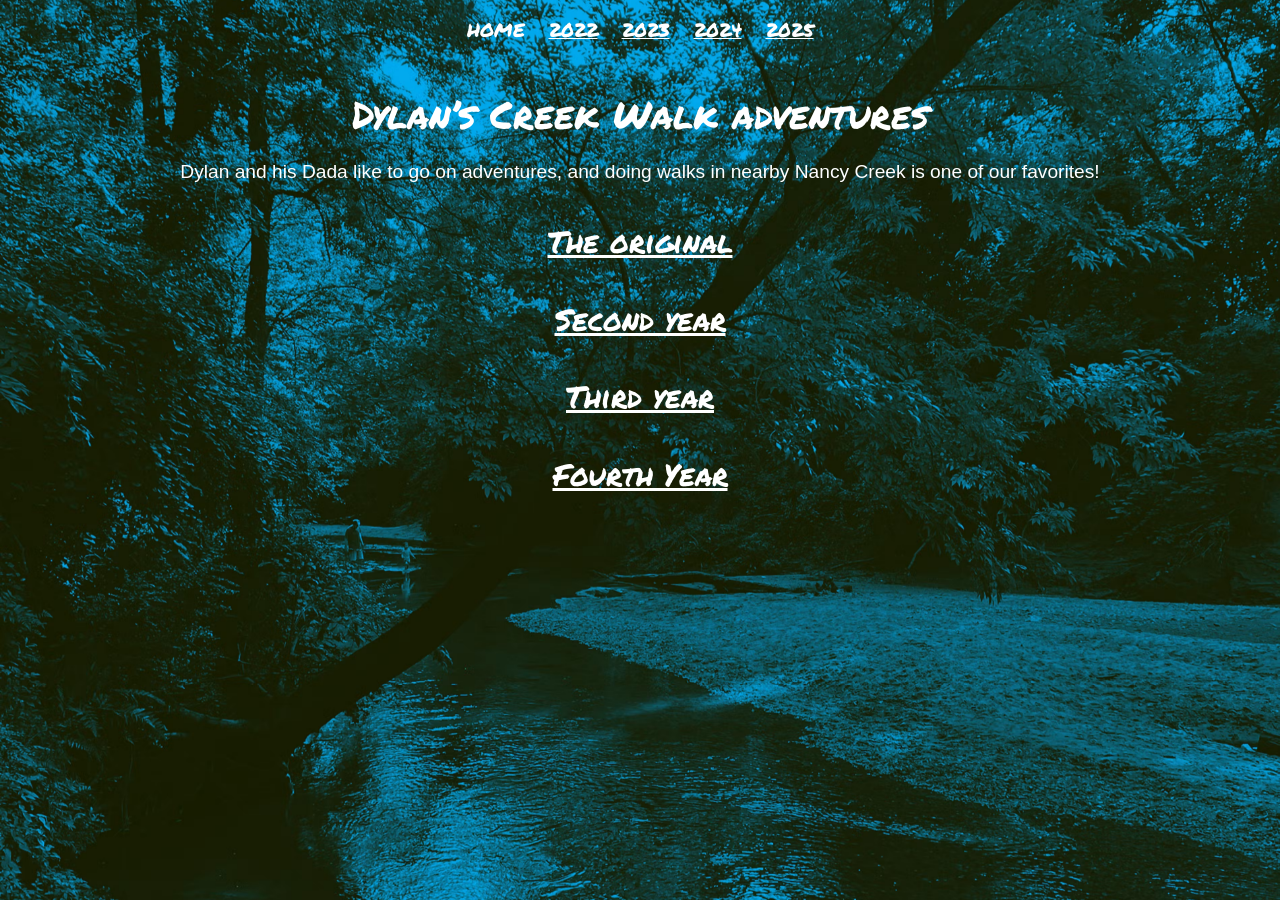
<file: index.html>
<!DOCTYPE html>
<html lang="en">
<head>
  <meta charset="utf-8">
  <meta name="viewport" content="width=device-width, initial-scale=1">
  <title>Dylan's Creek Walk adventures</title>
  <link rel="icon" href="data:image/svg+xml,<svg xmlns=%22http://www.w3.org/2000/svg%22 viewBox=%220 0 100 100%22><text y=%22.9em%22 font-size=%2290%22>&#127754;</text></svg>">
  <link rel="stylesheet" href="style.css">
</head>
<body>
  <nav>
    <a href="index.html" aria-current="page">HOME</a>
    <a href="2022.html">2022</a>
    <a href="2023.html">2023</a>
    <a href="2024.html">2024</a>
    <a href="2025.html">2025</a>
  </nav>
  <main class="home">

    <h1>Dylan’s Creek Walk adventures</h1>
    <p>Dylan and his Dada like to go on adventures, and doing walks in nearby Nancy Creek is one of our favorites!</p>
    <a class="year-link" href="2022.html">The original</a>
    <a class="year-link" href="2023.html">Second year</a>
    <a class="year-link" href="2024.html">Third year</a>
    <a class="year-link" href="2025.html">Fourth Year</a>
  </main>
</body>
</html>
</file>
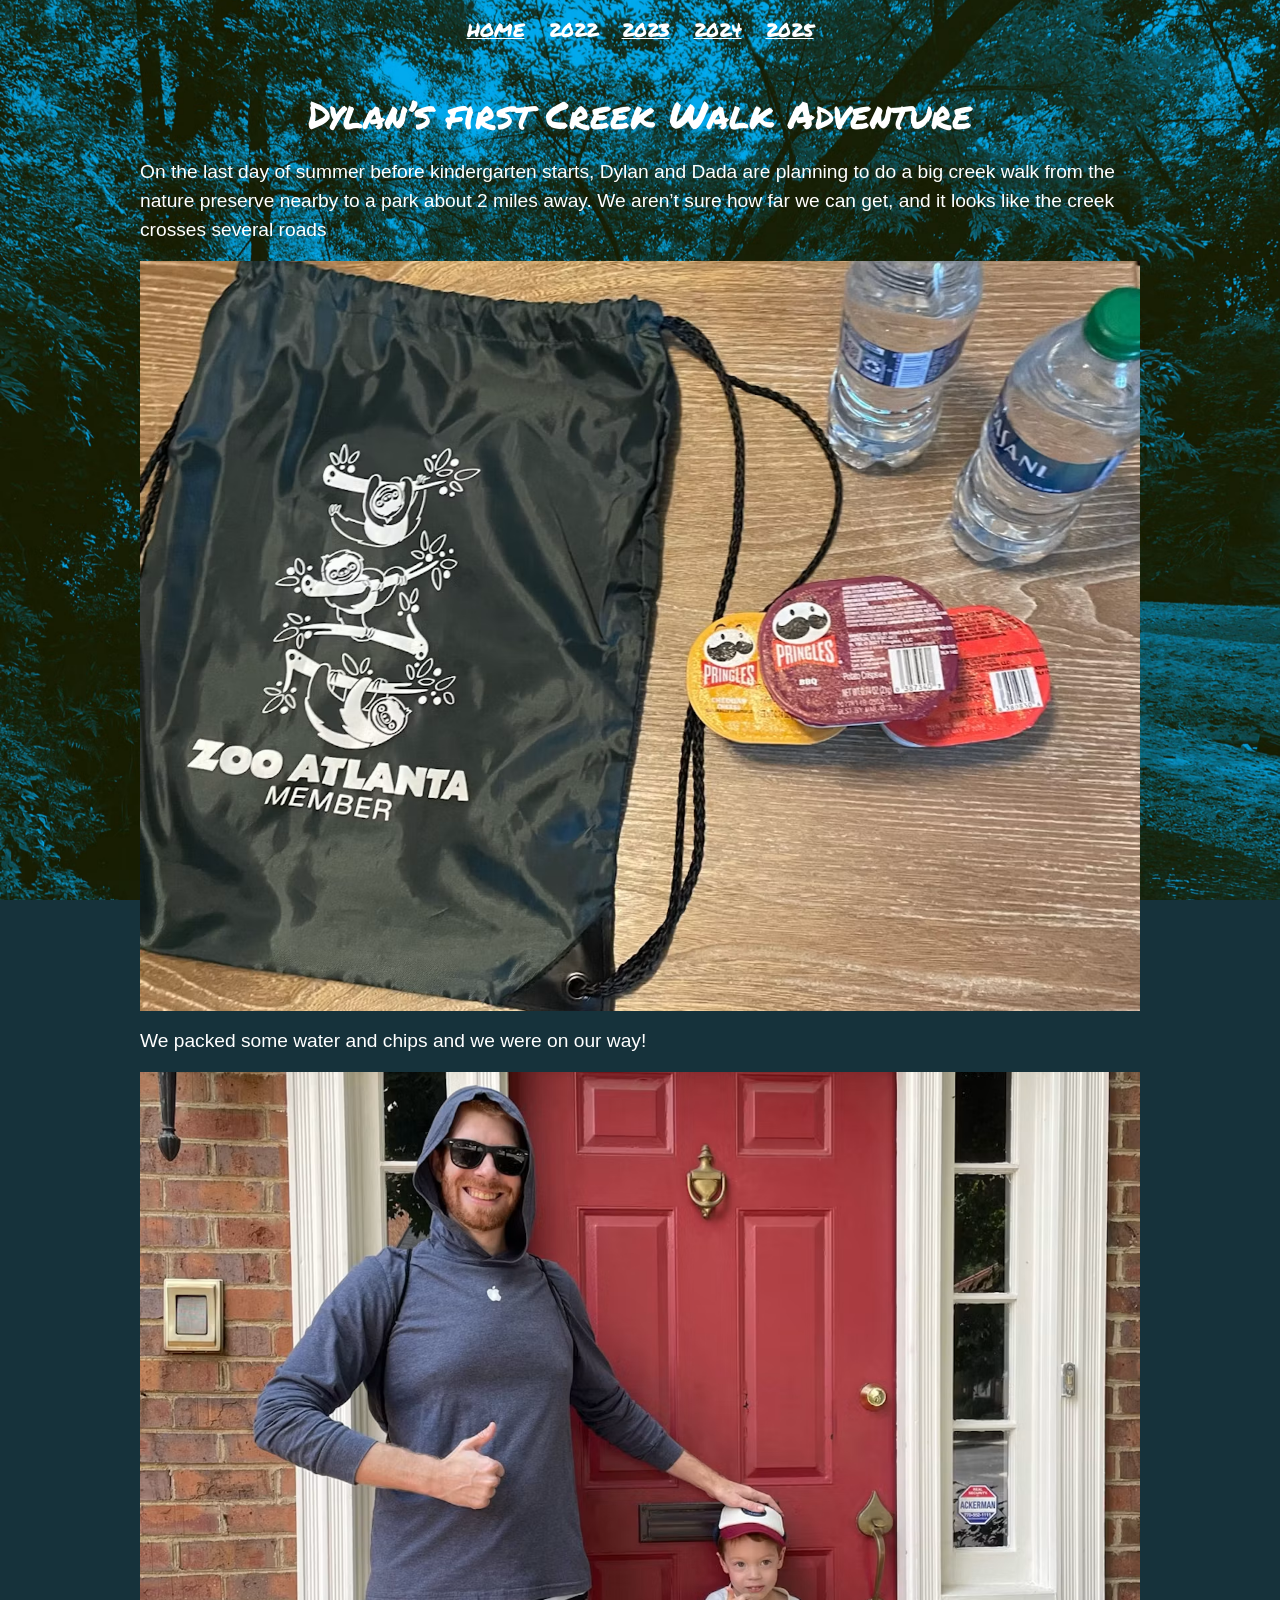
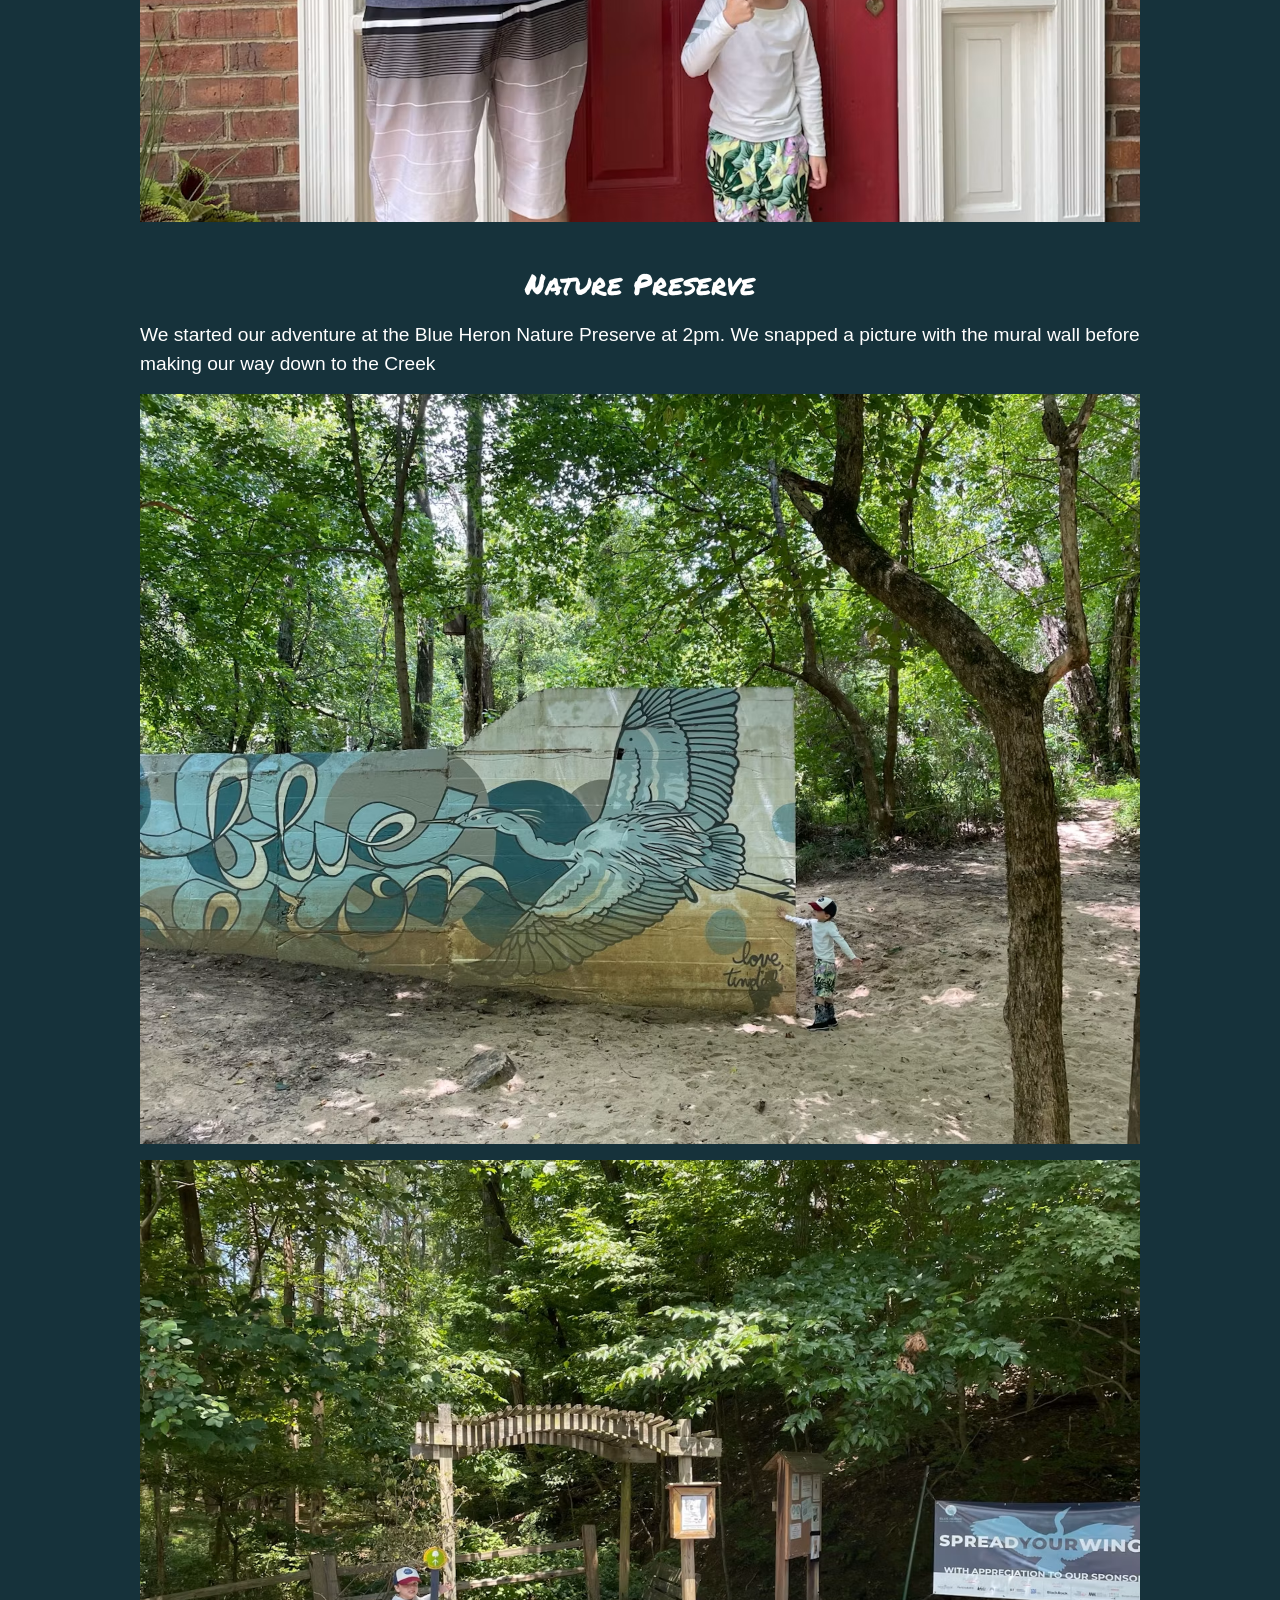
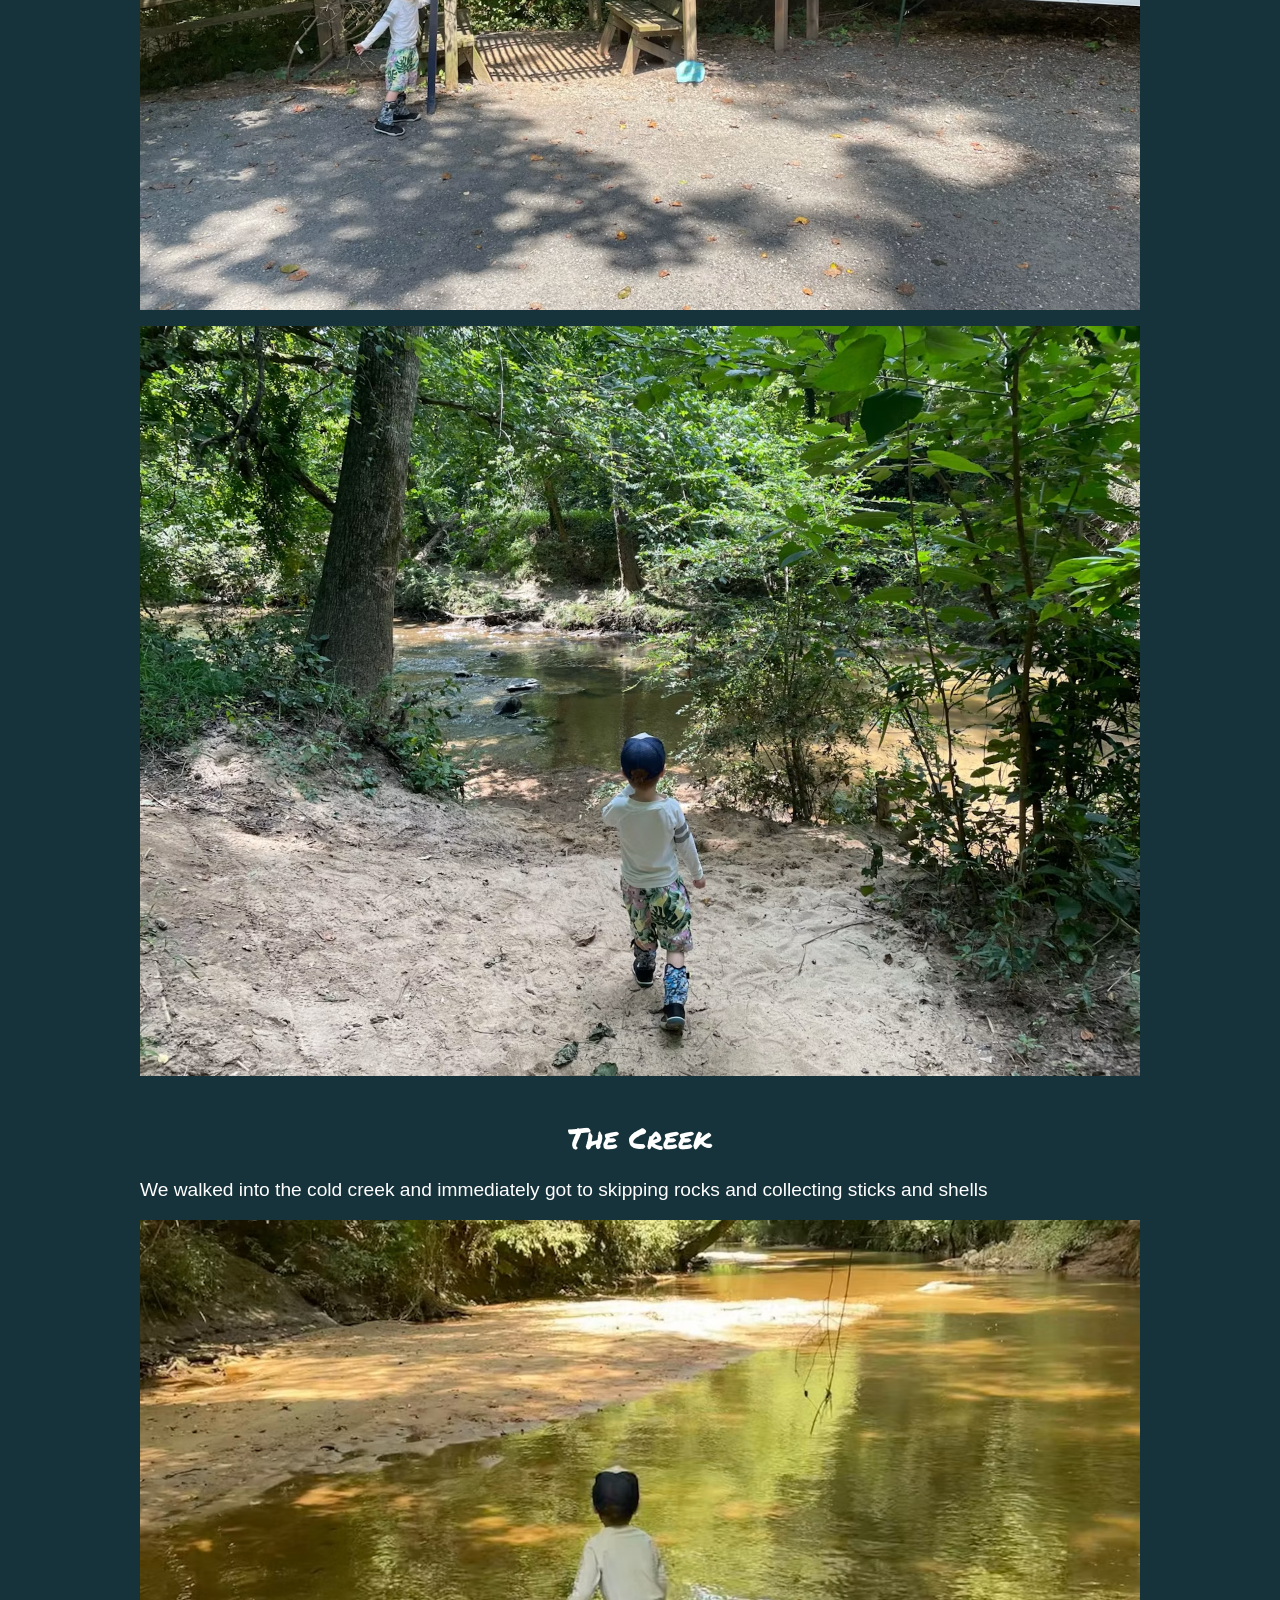
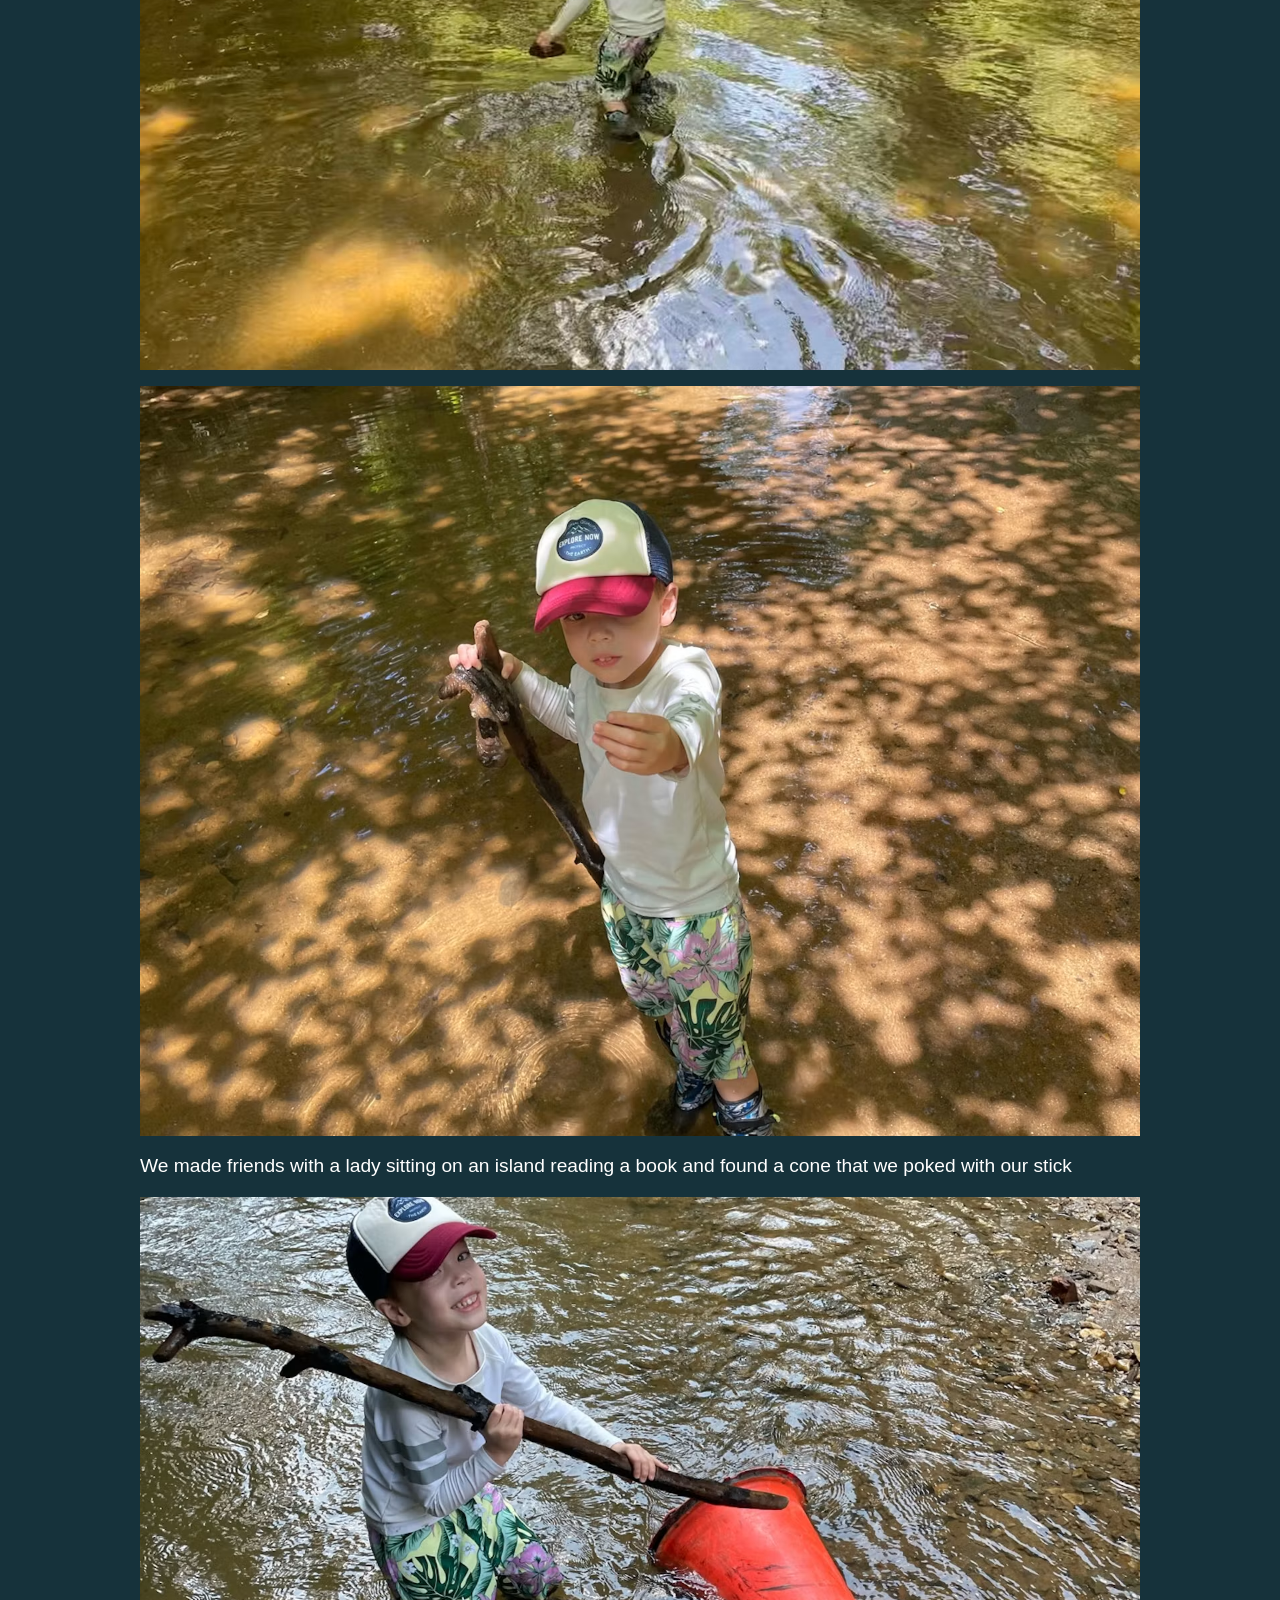
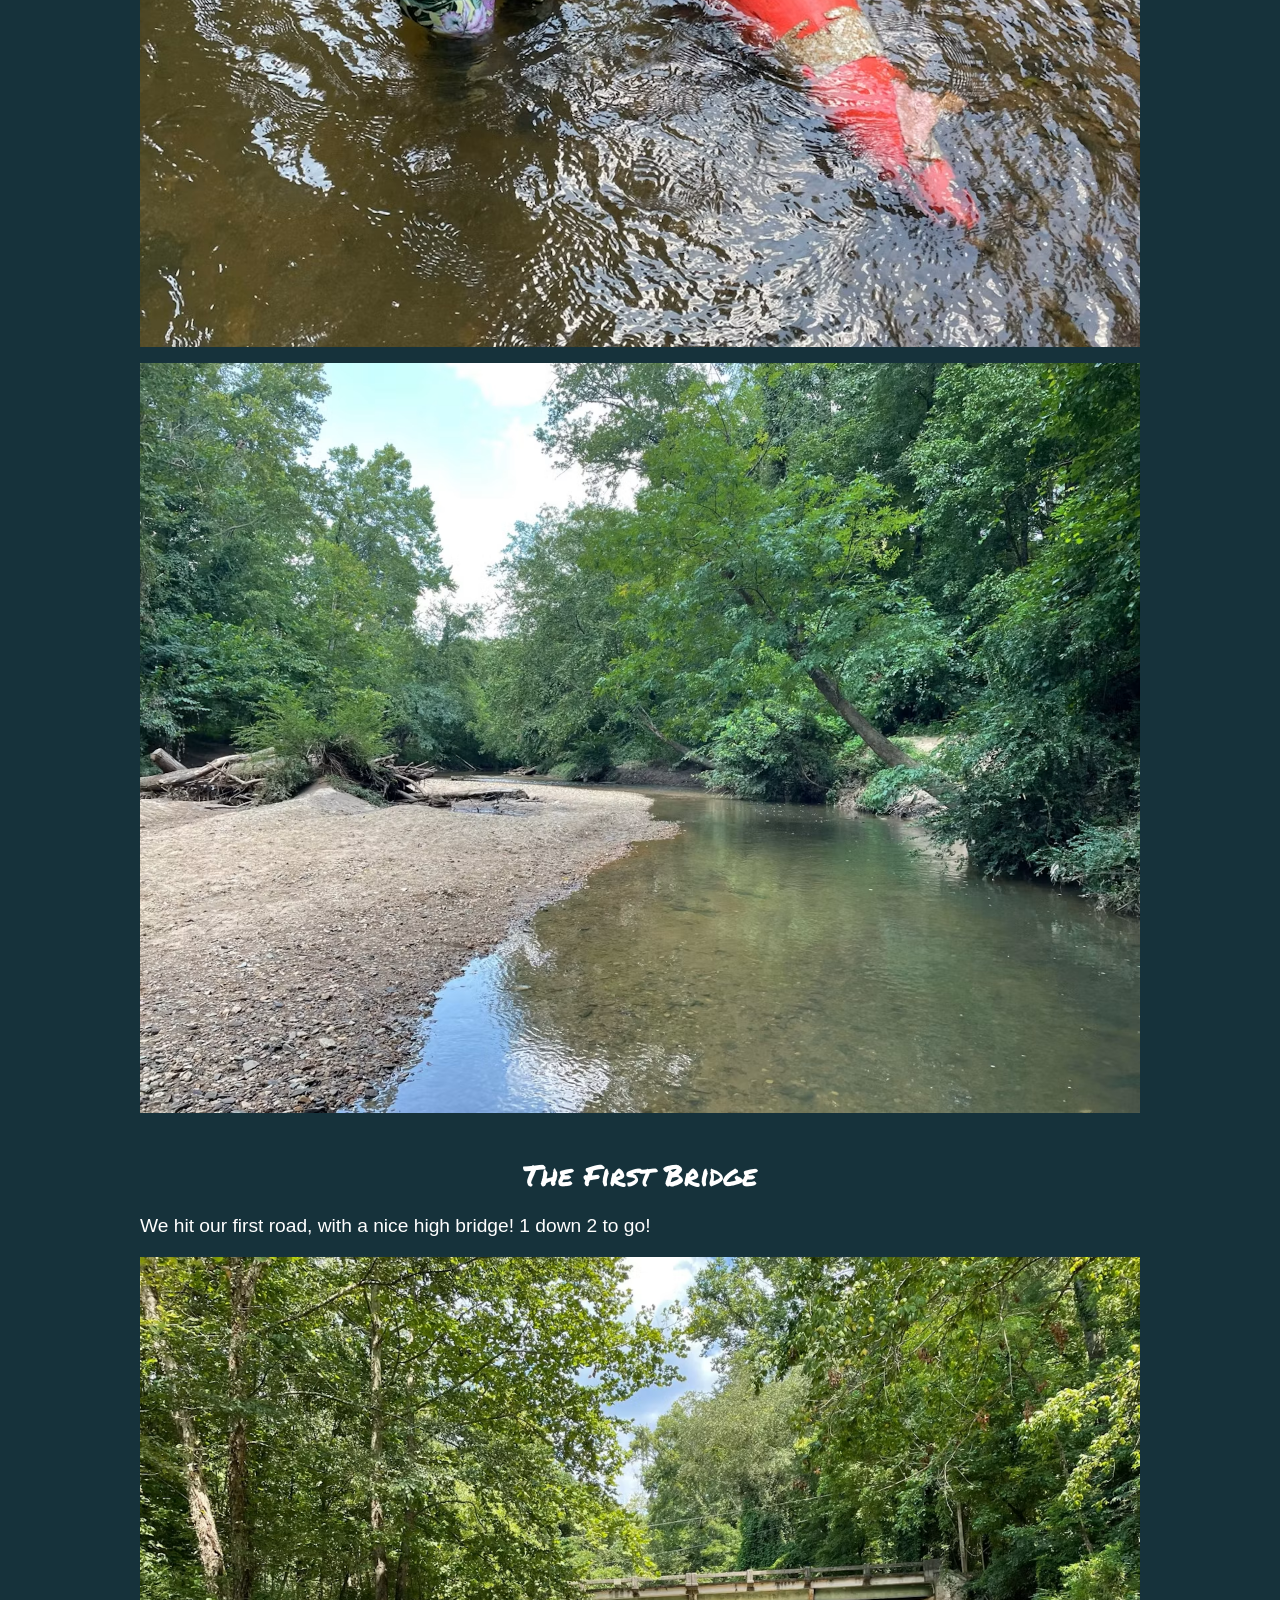
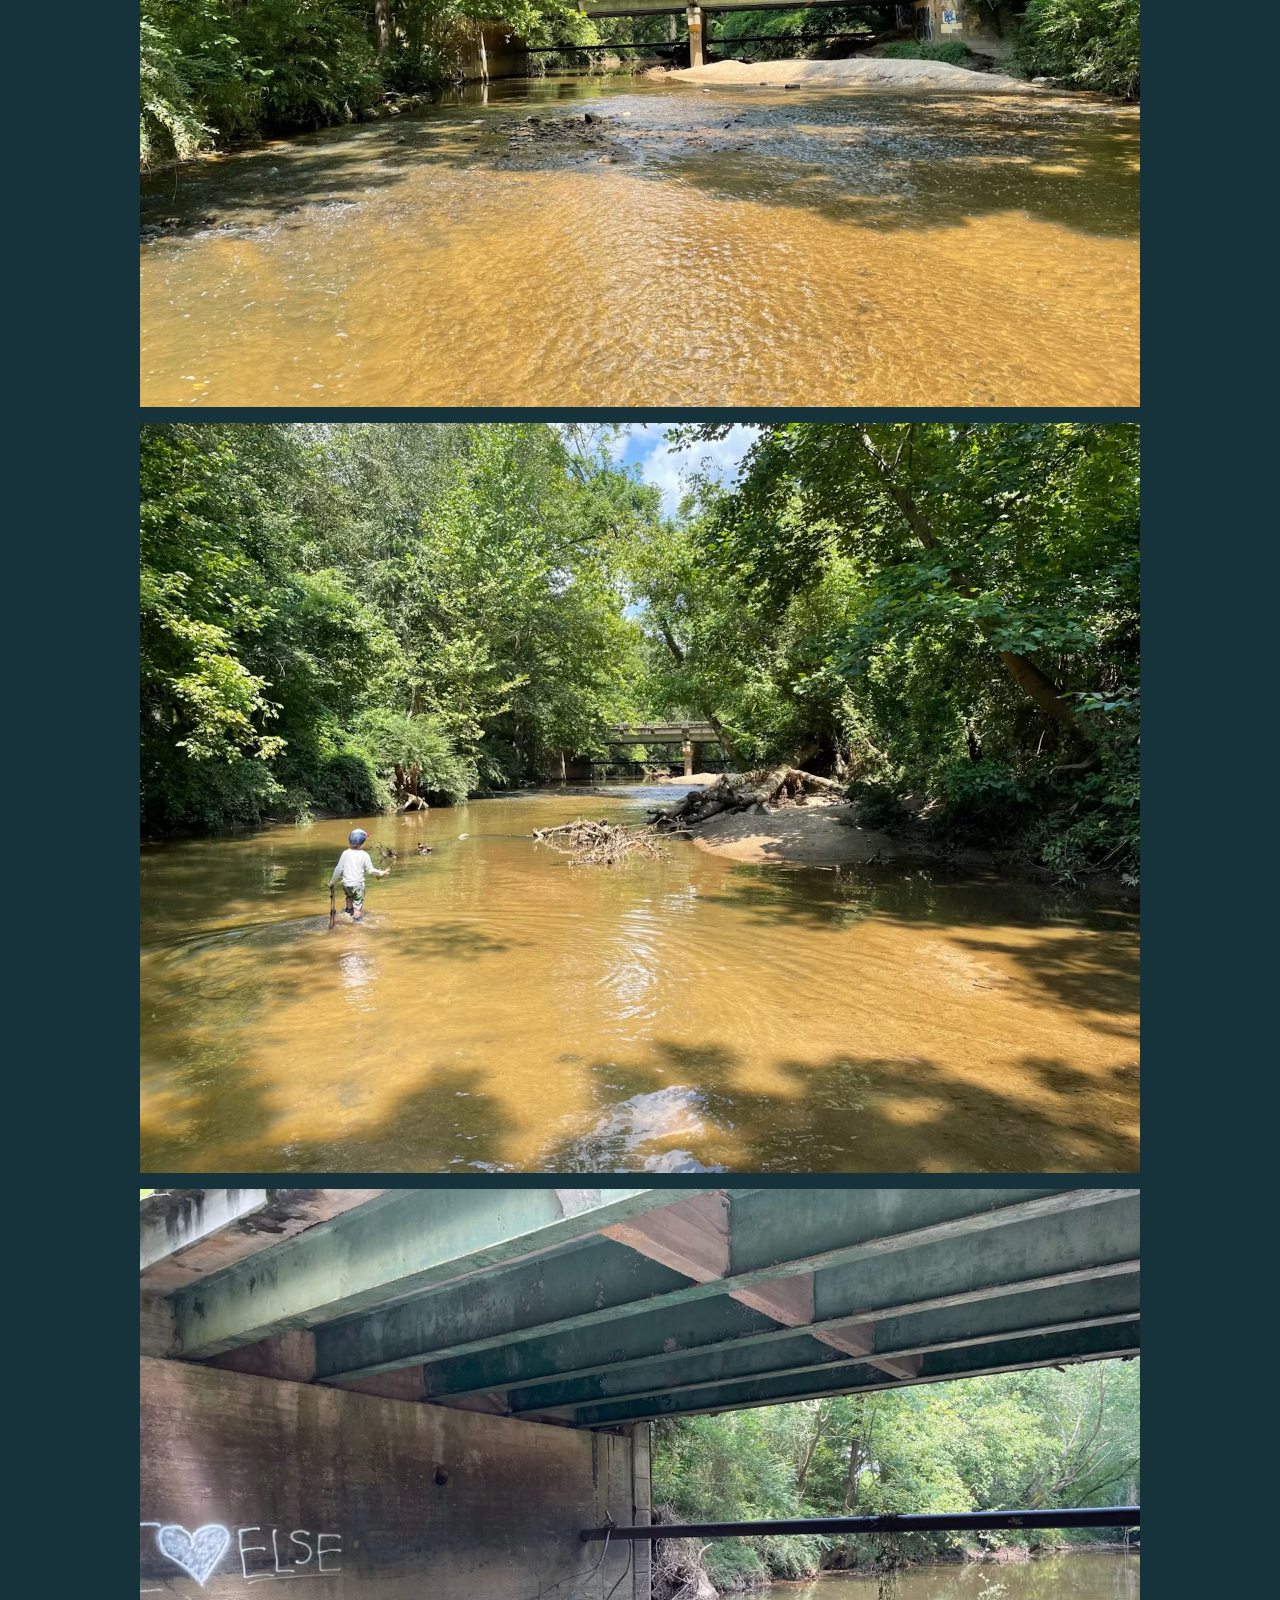
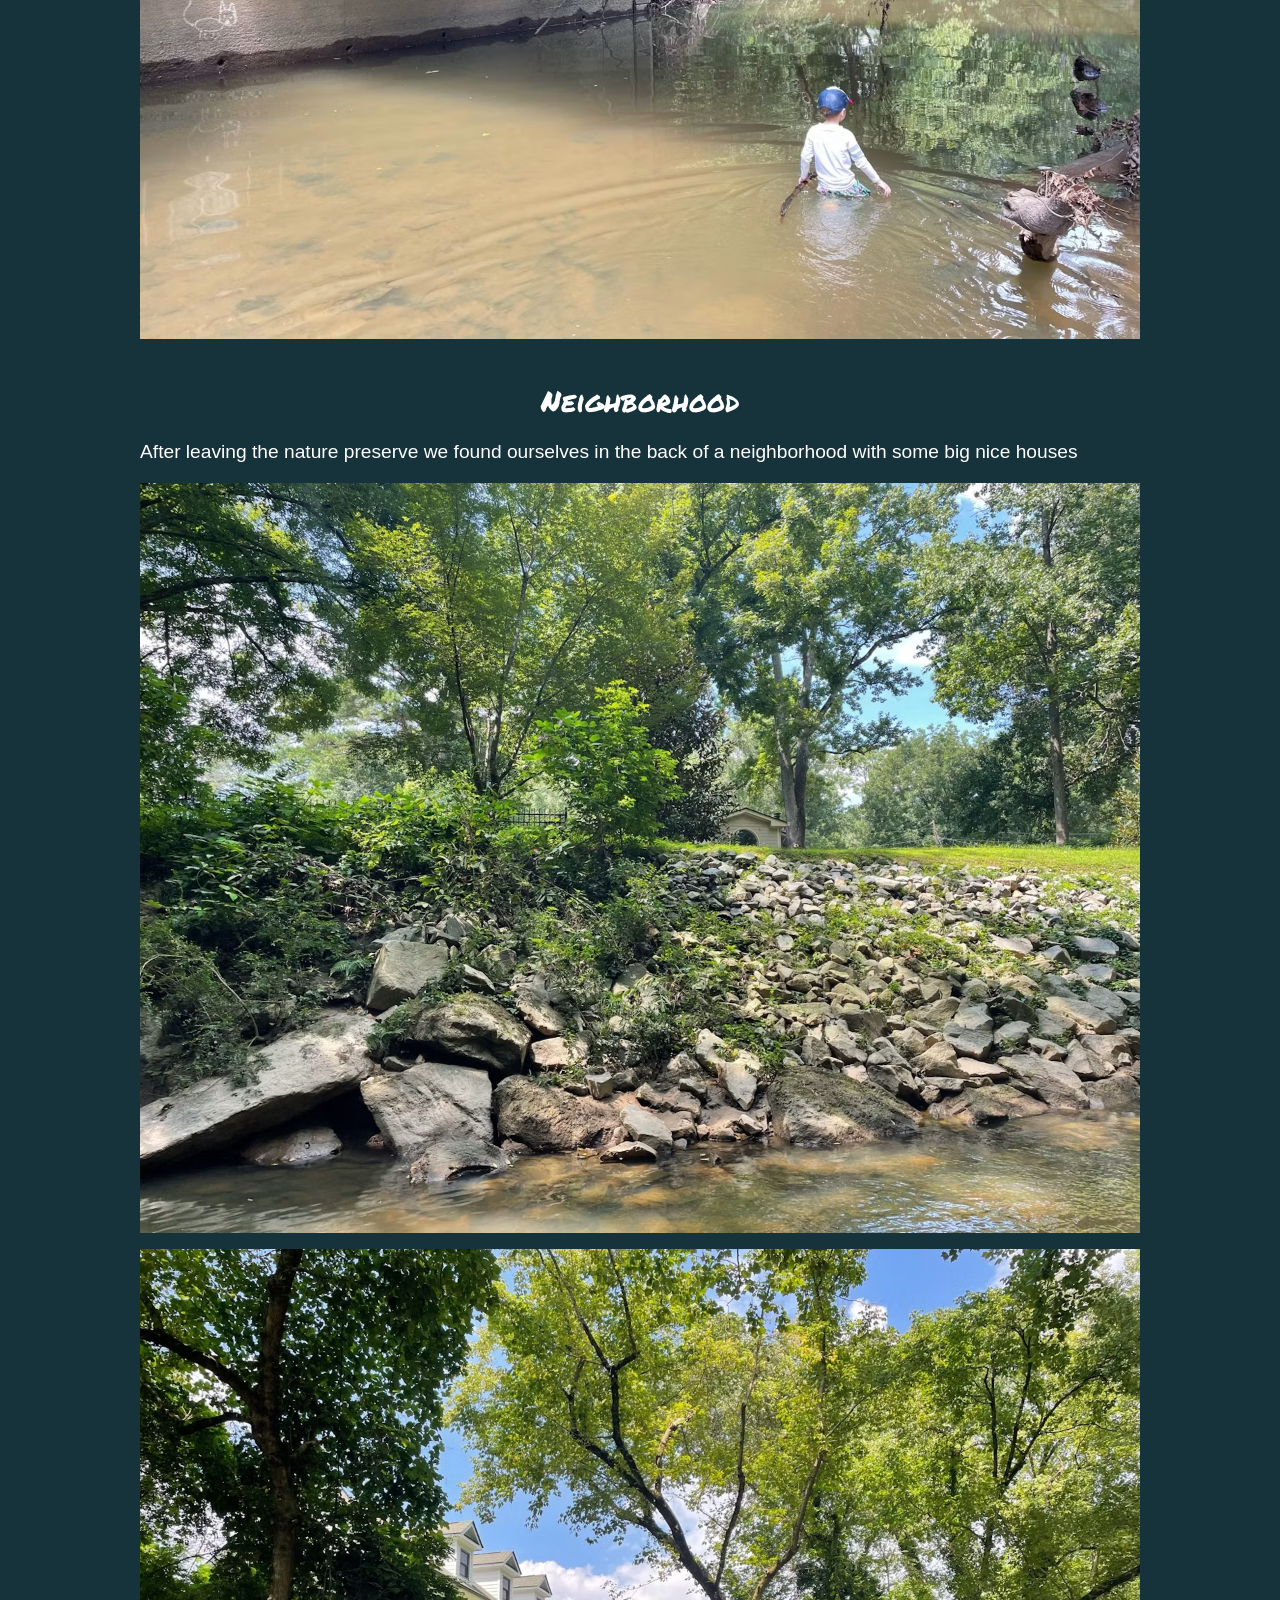
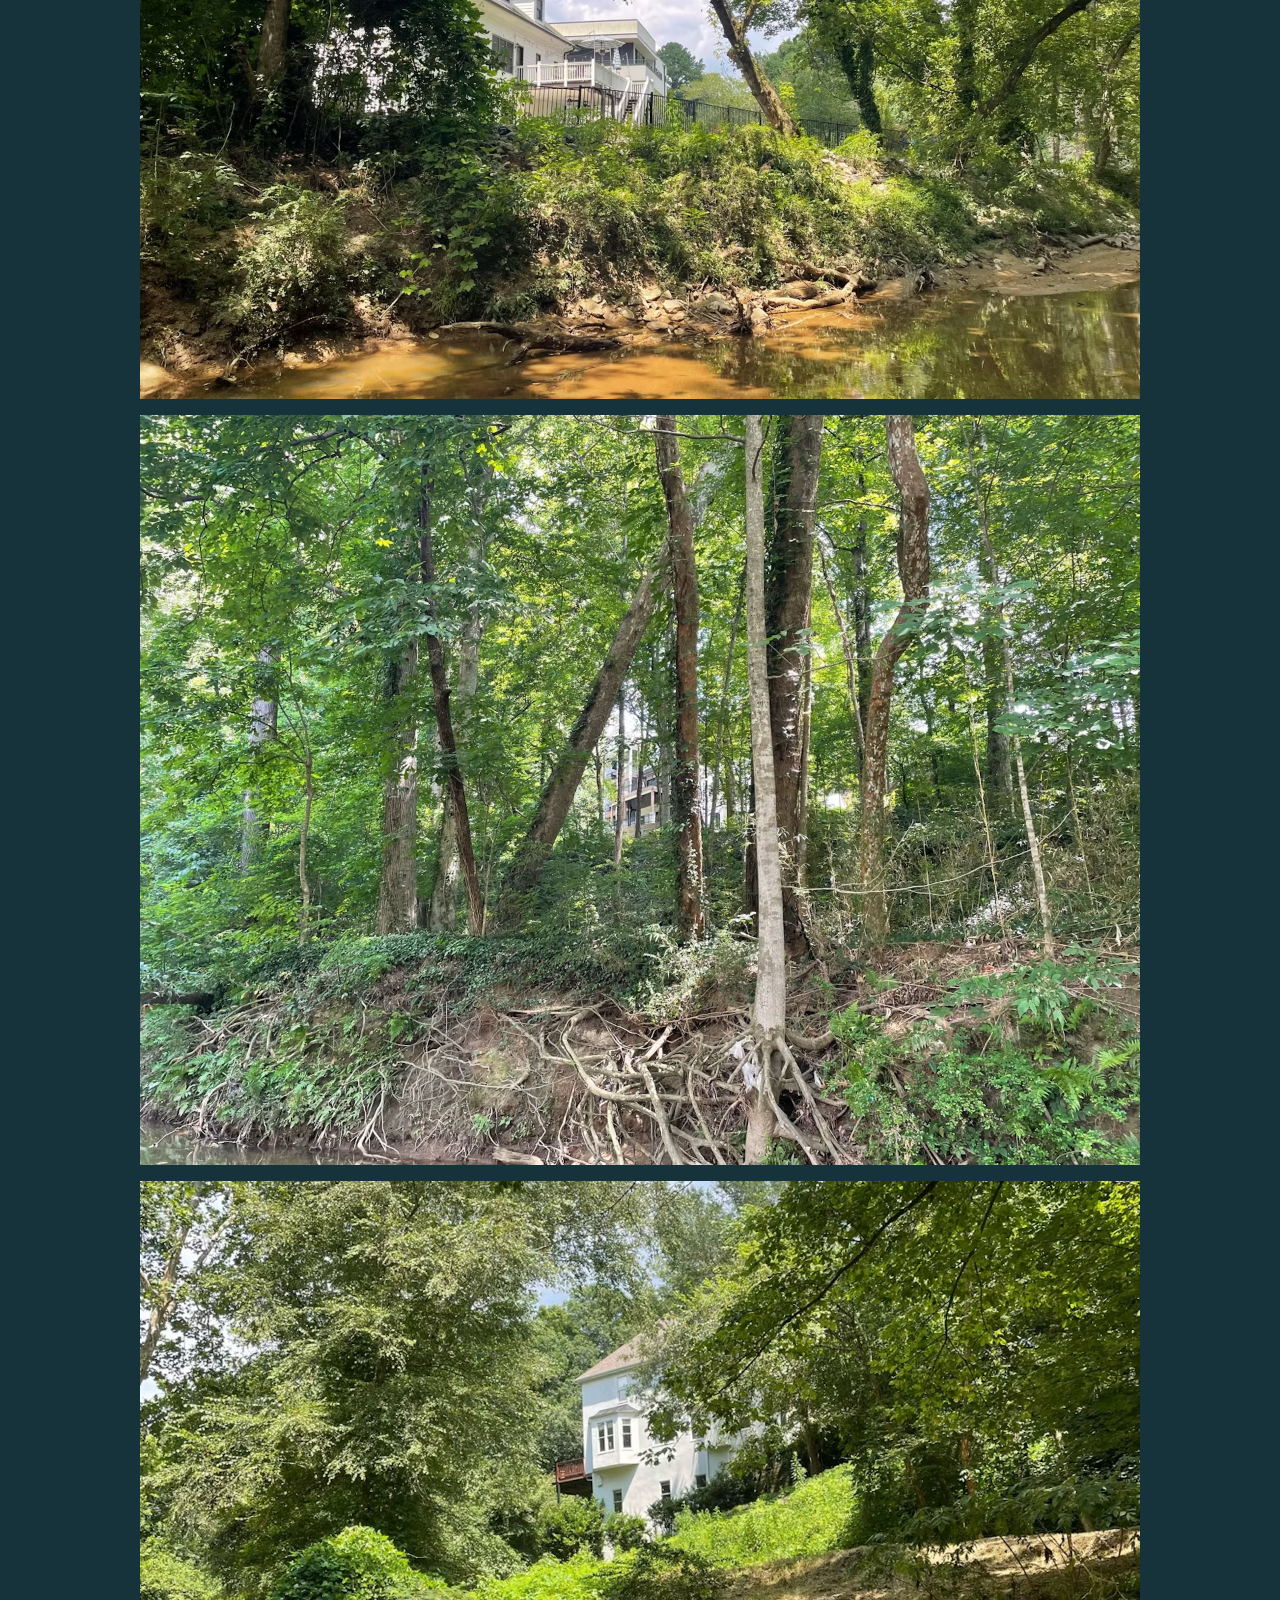
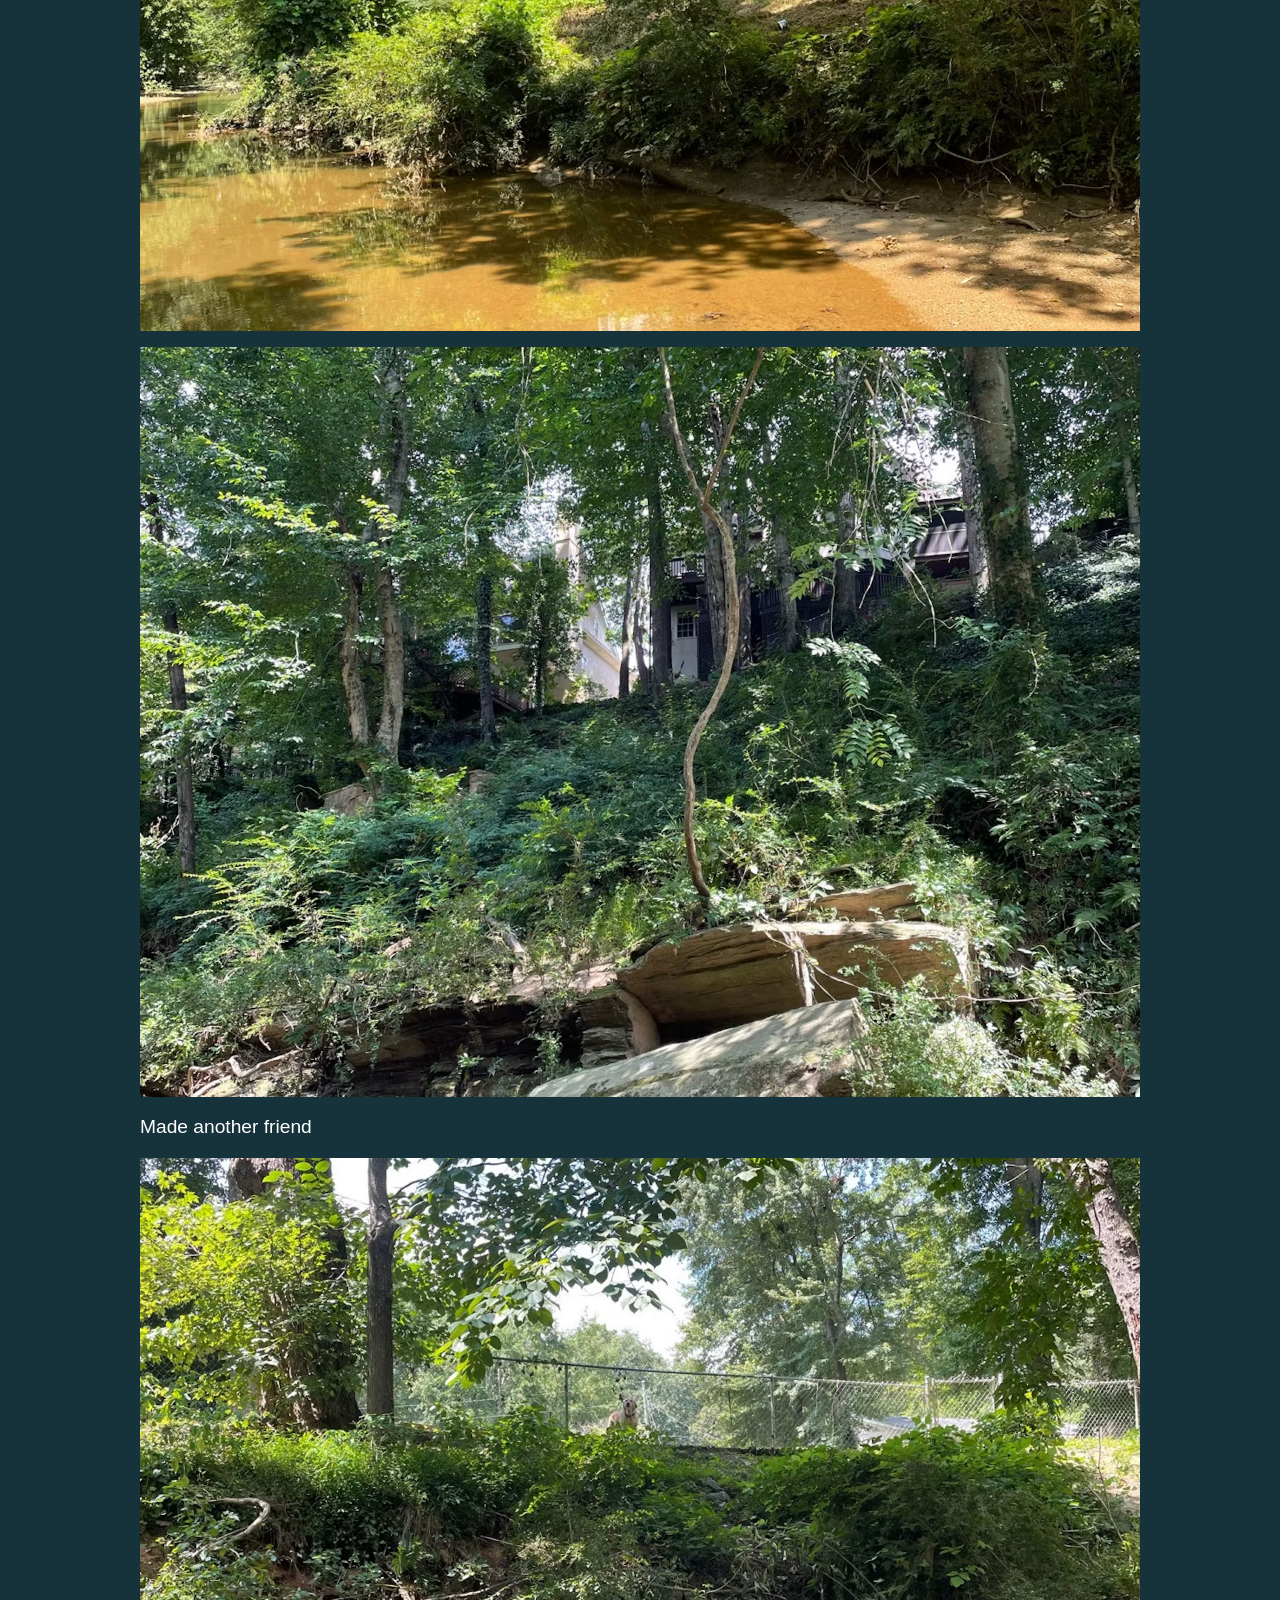
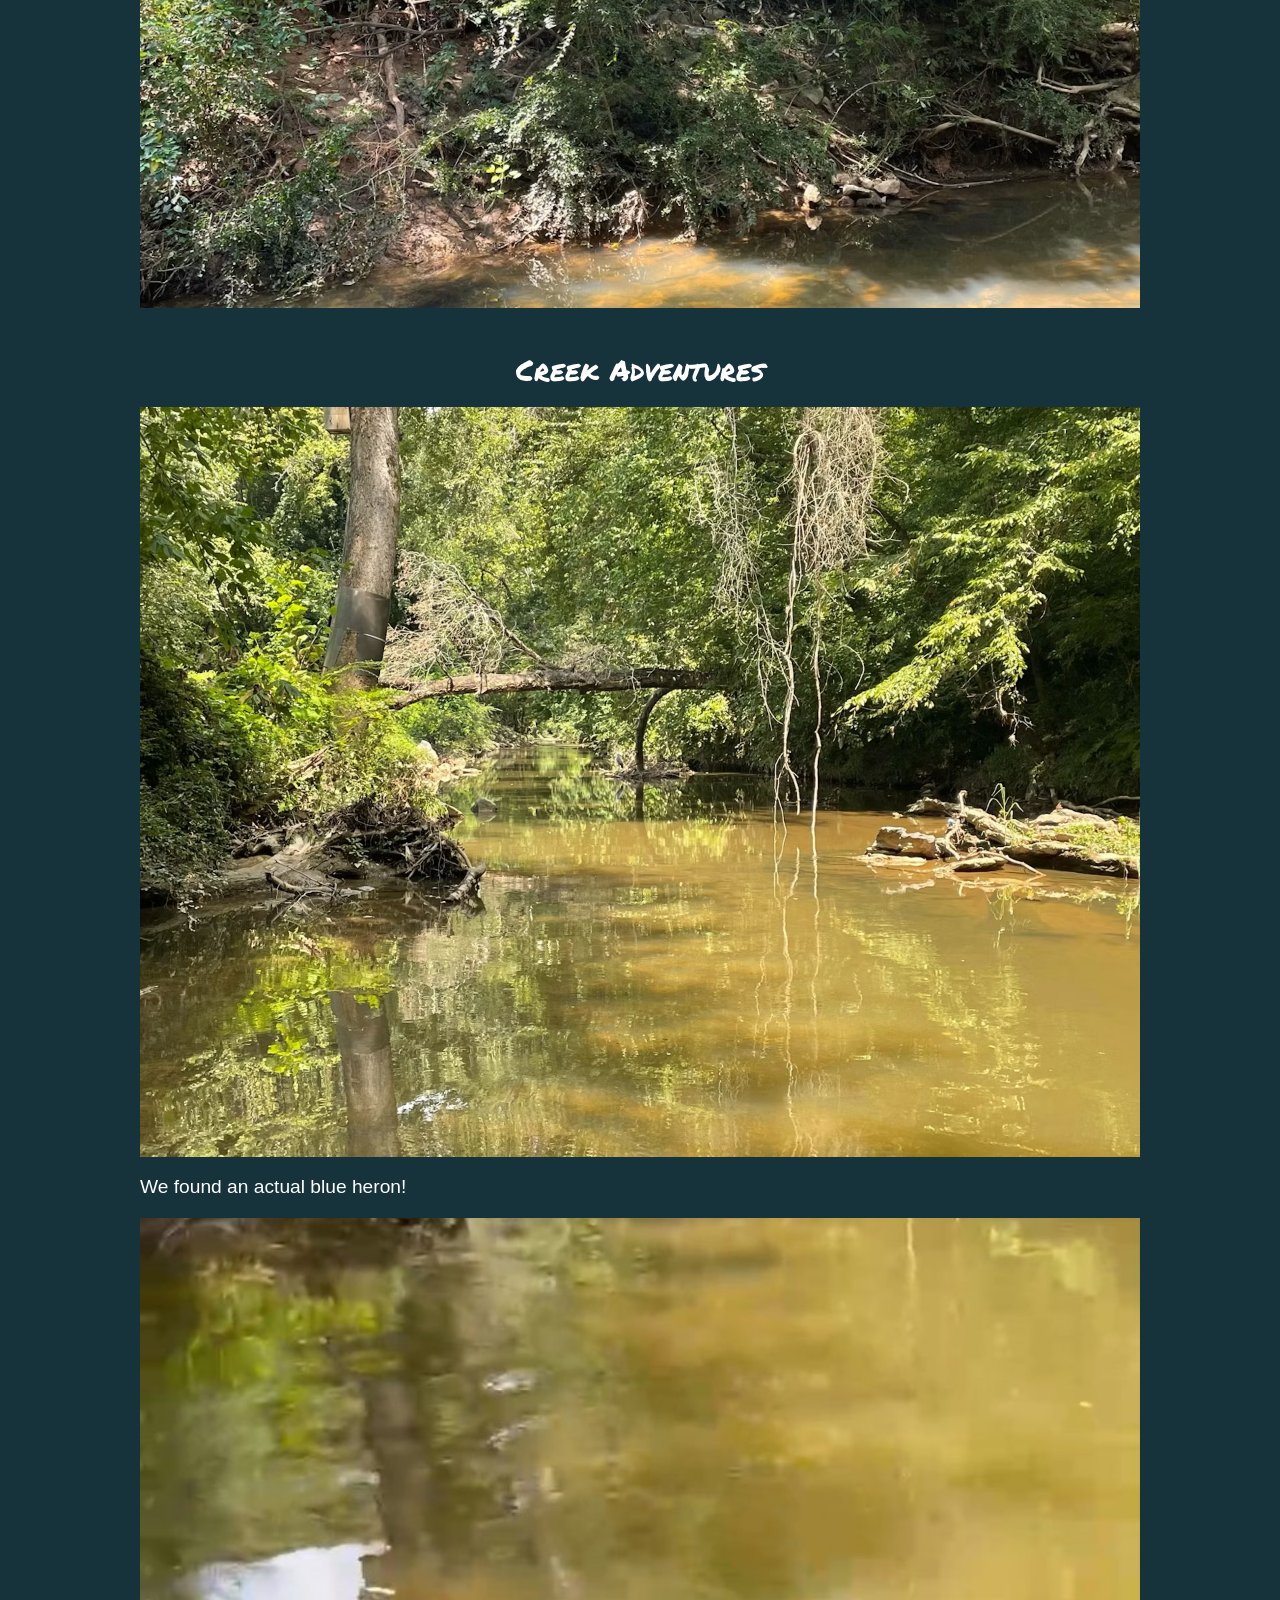
<file: 2022.html>
<!DOCTYPE html>
<html lang="en">
<head>
  <meta charset="utf-8">
  <meta name="viewport" content="width=device-width, initial-scale=1">
  <title>2022 - The original</title>
  <link rel="icon" href="data:image/svg+xml,<svg xmlns=%22http://www.w3.org/2000/svg%22 viewBox=%220 0 100 100%22><text y=%22.9em%22 font-size=%2290%22>&#127754;</text></svg>">
  <link rel="stylesheet" href="style.css">
</head>
<body>
  <nav>
    <a href="index.html">HOME</a>
    <a href="2022.html" aria-current="page">2022</a>
    <a href="2023.html">2023</a>
    <a href="2024.html">2024</a>
    <a href="2025.html">2025</a>
  </nav>
  <main>

    <h1 id="intro">Dylan’s first Creek Walk Adventure</h1>
    <p>On the last day of summer before kindergarten starts, Dylan and Dada are planning to do a big creek walk from the nature preserve nearby to a park about 2 miles away. We aren’t sure how far we can get, and it looks like the creek crosses several roads</p>
    <img src="assets/2022/walk-supplies-750.avif" srcset="assets/2022/walk-supplies-750.avif 750w, assets/2022/walk-supplies-1500.avif 1500w" sizes="(max-width: 1032px) calc(100vw - 32px), 1000px" loading="lazy" alt="Zoo Atlanta drawstring bag, two water bottles, and Pringles snack cups on the table" class="landscape">
    <p>We packed some water and chips and we were on our way!</p>
    <img src="assets/2022/front-door-sendoff-750.avif" srcset="assets/2022/front-door-sendoff-750.avif 750w, assets/2022/front-door-sendoff-1500.avif 1500w" sizes="(max-width: 1032px) calc(100vw - 32px), 1000px" loading="lazy" alt="Dada and Dylan giving a thumbs up at the front door, ready to head out" class="landscape">
    <h2 id="nature-preserve">Nature Preserve</h2>
    <p>We started our adventure at the Blue Heron Nature Preserve at 2pm. We snapped a picture with the mural wall before making our way down to the Creek</p>
    <img src="assets/2022/blue-heron-mural-750.avif" srcset="assets/2022/blue-heron-mural-750.avif 750w, assets/2022/blue-heron-mural-1500.avif 1500w" sizes="(max-width: 1032px) calc(100vw - 32px), 1000px" loading="lazy" alt="Dylan reaching up to a painted blue heron mural wall in the woods" class="landscape">
    <img src="assets/2022/preserve-entrance-750.avif" srcset="assets/2022/preserve-entrance-750.avif 750w, assets/2022/preserve-entrance-1500.avif 1500w" sizes="(max-width: 1032px) calc(100vw - 32px), 1000px" loading="lazy" alt="Dylan at the wooden entrance gate of the nature preserve" class="landscape">
    <img src="assets/2022/path-down-to-creek-750.avif" srcset="assets/2022/path-down-to-creek-750.avif 750w, assets/2022/path-down-to-creek-1500.avif 1500w" sizes="(max-width: 1032px) calc(100vw - 32px), 1000px" loading="lazy" alt="Dylan walking down the sandy path toward the creek" class="landscape">
    <h2 id="the-creek">The Creek</h2>
    <p>We walked into the cold creek and immediately got to skipping rocks and collecting sticks and shells</p>
    <img src="assets/2022/walked-cold-creek-750.avif" srcset="assets/2022/walked-cold-creek-750.avif 750w, assets/2022/walked-cold-creek-1500.avif 1500w" sizes="(max-width: 1032px) calc(100vw - 32px), 1000px" loading="lazy" alt="Dylan wading into the shallow creek" class="landscape">
    <img src="assets/2022/walked-cold-creek-2-750.avif" srcset="assets/2022/walked-cold-creek-2-750.avif 750w, assets/2022/walked-cold-creek-2-1500.avif 1500w" sizes="(max-width: 1032px) calc(100vw - 32px), 1000px" loading="lazy" alt="Dylan standing in the creek holding a big stick" class="landscape">
    <p>We made friends with a lady sitting on an island reading a book and found a cone that we poked with our stick</p>
    <img src="assets/2022/poking-cone-750.avif" srcset="assets/2022/poking-cone-750.avif 750w, assets/2022/poking-cone-1500.avif 1500w" sizes="(max-width: 1032px) calc(100vw - 32px), 1000px" loading="lazy" alt="Dylan kneeling in the water, poking a sunken orange traffic cone with a stick" class="landscape">
    <img src="assets/2022/creek-bend-750.avif" srcset="assets/2022/creek-bend-750.avif 750w, assets/2022/creek-bend-1500.avif 1500w" sizes="(max-width: 1032px) calc(100vw - 32px), 1000px" loading="lazy" alt="A wide sandy bend in the creek lined with trees" class="landscape">
    <h2 id="first-bridge">The First Bridge</h2>
    <p>We hit our first road, with a nice high bridge! 1 down 2 to go!</p>
    <img src="assets/2022/first-bridge-ahead-750.avif" srcset="assets/2022/first-bridge-ahead-750.avif 750w, assets/2022/first-bridge-ahead-1500.avif 1500w" sizes="(max-width: 1032px) calc(100vw - 32px), 1000px" loading="lazy" alt="A road bridge crossing the creek up ahead" class="landscape">
    <img src="assets/2022/wading-to-first-bridge-750.avif" srcset="assets/2022/wading-to-first-bridge-750.avif 750w, assets/2022/wading-to-first-bridge-1500.avif 1500w" sizes="(max-width: 1032px) calc(100vw - 32px), 1000px" loading="lazy" alt="Dylan wading up the shallow creek toward the bridge" class="landscape">
    <img src="assets/2022/under-first-bridge-750.avif" srcset="assets/2022/under-first-bridge-750.avif 750w, assets/2022/under-first-bridge-1500.avif 1500w" sizes="(max-width: 1032px) calc(100vw - 32px), 1000px" loading="lazy" alt="Dylan wading in deeper water under the first bridge&#x27;s steel girders" class="landscape">
    <h2 id="neighborhood">Neighborhood</h2>
    <p>After leaving the nature preserve we found ourselves in the back of a neighborhood with some big nice houses</p>
    <img src="assets/2022/rocky-bank-750.avif" srcset="assets/2022/rocky-bank-750.avif 750w, assets/2022/rocky-bank-1500.avif 1500w" sizes="(max-width: 1032px) calc(100vw - 32px), 1000px" loading="lazy" alt="A rocky bank stacked along the edge of the creek" class="landscape">
    <img src="assets/2022/neighborhood-house-750.avif" srcset="assets/2022/neighborhood-house-750.avif 750w, assets/2022/neighborhood-house-1500.avif 1500w" sizes="(max-width: 1032px) calc(100vw - 32px), 1000px" loading="lazy" alt="A big white house overlooking the creek" class="landscape">
    <img src="assets/2022/creekside-woods-750.avif" srcset="assets/2022/creekside-woods-750.avif 750w, assets/2022/creekside-woods-1500.avif 1500w" sizes="(max-width: 1032px) calc(100vw - 32px), 1000px" loading="lazy" alt="Dense woods and tangled roots along the creek bank" class="landscape">
    <img src="assets/2022/neighborhood-house-2-750.avif" srcset="assets/2022/neighborhood-house-2-750.avif 750w, assets/2022/neighborhood-house-2-1500.avif 1500w" sizes="(max-width: 1032px) calc(100vw - 32px), 1000px" loading="lazy" alt="Another white house up the bank from the creek" class="landscape">
    <img src="assets/2022/ferny-hillside-750.avif" srcset="assets/2022/ferny-hillside-750.avif 750w, assets/2022/ferny-hillside-1500.avif 1500w" sizes="(max-width: 1032px) calc(100vw - 32px), 1000px" loading="lazy" alt="A fern-covered hillside with big fallen logs along the bank" class="landscape">
    <p>Made another friend</p>
    <img src="assets/2022/another-friend-750.avif" srcset="assets/2022/another-friend-750.avif 750w, assets/2022/another-friend-1500.avif 1500w" sizes="(max-width: 1032px) calc(100vw - 32px), 1000px" loading="lazy" alt="A dog watching us through a backyard fence at the top of the bank" class="landscape">
    <h2 id="creek-adventures">Creek Adventures</h2>
    <img src="assets/2022/fallen-tree-crossing-750.avif" srcset="assets/2022/fallen-tree-crossing-750.avif 750w, assets/2022/fallen-tree-crossing-1500.avif 1500w" sizes="(max-width: 1032px) calc(100vw - 32px), 1000px" loading="lazy" alt="A fallen tree spanning the creek with vines hanging down" class="landscape">
    <p>We found an actual blue heron!</p>
    <video controls preload="none" playsinline poster="assets/2022/blue-heron-poster.jpg" width="750" height="642">
      <source src="assets/2022/blue-heron-video.mp4" type="video/mp4">
    </video>
    <p>Had to hold hands on slippery rocks and waded through the highest water we’ve seen</p>
    <img src="assets/2022/hold-hands-slippery-rocks-750.avif" srcset="assets/2022/hold-hands-slippery-rocks-750.avif 750w, assets/2022/hold-hands-slippery-rocks-1500.avif 1500w" sizes="(max-width: 1032px) calc(100vw - 32px), 1000px" loading="lazy" alt="Dada holding Dylan&#x27;s hand as he wades chest-deep with his stick" class="landscape">
    <img src="assets/2022/hold-hands-slippery-rocks-2-750.avif" srcset="assets/2022/hold-hands-slippery-rocks-2-750.avif 750w, assets/2022/hold-hands-slippery-rocks-2-1500.avif 1500w" sizes="(max-width: 1032px) calc(100vw - 32px), 1000px" loading="lazy" alt="Dylan wading through deep water down the tree-lined creek" class="landscape">
    <p>Climbed through some rapids</p>
    <img src="assets/2022/climbed-through-rapids-750.avif" srcset="assets/2022/climbed-through-rapids-750.avif 750w, assets/2022/climbed-through-rapids-1500.avif 1500w" sizes="(max-width: 1032px) calc(100vw - 32px), 1000px" loading="lazy" alt="Dylan standing on flat rocks with his stick beside the rapids" class="landscape">
    <p>Caught up with the blue heron again</p>
    <video controls preload="none" playsinline poster="assets/2022/blue-heron-again-poster.jpg" width="750" height="642">
      <source src="assets/2022/blue-heron-again-video.mp4" type="video/mp4">
    </video>
    <h2 id="second-bridge">Second Bridge</h2>
    <p>The second bridge has a lot of clearance too! But it was protected my slippery rapids and deep water. By holding hands we were able to work through it as a team. Dada starts having flip flop regrets, Dylan starts thinking Dada‘s floatie idea might have been a good one after all…</p>
    <img src="assets/2022/second-bridge-lot-clearance-750.avif" srcset="assets/2022/second-bridge-lot-clearance-750.avif 750w, assets/2022/second-bridge-lot-clearance-1500.avif 1500w" sizes="(max-width: 1032px) calc(100vw - 32px), 1000px" loading="lazy" alt="The second bridge with a big pipe running underneath it" class="landscape">
    <img src="assets/2022/second-bridge-lot-clearance-2-750.avif" srcset="assets/2022/second-bridge-lot-clearance-2-750.avif 750w, assets/2022/second-bridge-lot-clearance-2-1500.avif 1500w" sizes="(max-width: 1032px) calc(100vw - 32px), 1000px" loading="lazy" alt="Looking down at Dylan picking through slippery rocks in the shallows" class="landscape">
    <img src="assets/2022/second-bridge-lot-clearance-3-750.avif" srcset="assets/2022/second-bridge-lot-clearance-3-750.avif 750w, assets/2022/second-bridge-lot-clearance-3-1500.avif 1500w" sizes="(max-width: 1032px) calc(100vw - 32px), 1000px" loading="lazy" alt="Dylan chest-deep in still water in the shade of the second bridge" class="landscape">
    <img src="assets/2022/creek-green-tunnel-750.avif" srcset="assets/2022/creek-green-tunnel-750.avif 750w, assets/2022/creek-green-tunnel-1500.avif 1500w" sizes="(max-width: 1032px) calc(100vw - 32px), 1000px" loading="lazy" alt="The creek winding through a tunnel of overhanging trees" class="landscape">
    <h2 id="more-adventures">More Adventures</h2>
    <p>Bamboo forest!</p>
    <img src="assets/2022/bamboo-forest-750.avif" srcset="assets/2022/bamboo-forest-750.avif 750w, assets/2022/bamboo-forest-1500.avif 1500w" sizes="(max-width: 1032px) calc(100vw - 32px), 1000px" loading="lazy" alt="Bamboo growing thick along the creek bank" class="landscape">
    <p>Big island</p>
    <img src="assets/2022/big-island-750.avif" srcset="assets/2022/big-island-750.avif 750w, assets/2022/big-island-1500.avif 1500w" sizes="(max-width: 1032px) calc(100vw - 32px), 1000px" loading="lazy" alt="A big gravel island stretching down the middle of the creek" class="landscape">
    <p>Butterflies having lunch</p>
    <img src="assets/2022/butterflies-having-lunch-750.avif" srcset="assets/2022/butterflies-having-lunch-750.avif 750w, assets/2022/butterflies-having-lunch-1500.avif 1500w" sizes="(max-width: 1032px) calc(100vw - 32px), 1000px" loading="lazy" alt="Dylan watching little yellow butterflies gathered on the wet gravel" class="landscape">
    <h2 id="calling-it">Calling It</h2>
    <p>At the hour and a half mark we found the heron again. We checked the map and we weren’t even halfway there…..Dylan decided this is a good stopping point, we don’t want to run out of energy on the way back. We stop for a snack and head back</p>
    <img src="assets/2022/hour-half-mark-found-750.avif" srcset="assets/2022/hour-half-mark-found-750.avif 750w, assets/2022/hour-half-mark-found-1500.avif 1500w" sizes="(max-width: 1032px) calc(100vw - 32px), 1000px" loading="lazy" alt="Map screenshot from the turnaround point, not quite halfway to the park" style="aspect-ratio: 125 / 143">
    <p>Yikes!</p>
    <img src="assets/2022/snack-on-log-750.avif" srcset="assets/2022/snack-on-log-750.avif 750w, assets/2022/snack-on-log-1500.avif 1500w" sizes="(max-width: 1032px) calc(100vw - 32px), 1000px" loading="lazy" alt="Dylan having a snack on a fallen log by the creek" class="landscape">
    <img src="assets/2022/snack-on-log-2-750.avif" srcset="assets/2022/snack-on-log-2-750.avif 750w, assets/2022/snack-on-log-2-1500.avif 1500w" sizes="(max-width: 1032px) calc(100vw - 32px), 1000px" loading="lazy" alt="Dylan eating his snack on the fallen log" class="landscape">
    <h2 id="way-back-home">The Way Back Home</h2>
    <p>Our experience made the way back easier - we had mastered our teamwork balance techniques and breezed through rapids and slippery rock sections. We found an easier path under the second bridge than was much shallower. We had avoided it on the way there because it looked full of trash, but it turned out to be leaves and flower petals. Most of the hardest parts were towards the end, so the walk back got easier and easier and was a nice relaxing finish</p>
    <img src="assets/2022/leaves-not-trash-750.avif" srcset="assets/2022/leaves-not-trash-750.avif 750w, assets/2022/leaves-not-trash-1500.avif 1500w" sizes="(max-width: 1032px) calc(100vw - 32px), 1000px" loading="lazy" alt="Leaves and flower petals, not trash, scattered in the shallow water between rocks" class="landscape">
    <p>We took a quick detour to see a waterfall</p>
    <img src="assets/2022/waterfall-detour-750.avif" srcset="assets/2022/waterfall-detour-750.avif 750w, assets/2022/waterfall-detour-1500.avif 1500w" sizes="(max-width: 1032px) calc(100vw - 32px), 1000px" loading="lazy" alt="A little waterfall spilling under a stone bridge" class="landscape">
    <p>Different view of the bamboo forest</p>
    <img src="assets/2022/different-view-bamboo-forest-750.avif" srcset="assets/2022/different-view-bamboo-forest-750.avif 750w, assets/2022/different-view-bamboo-forest-1500.avif 1500w" sizes="(max-width: 1032px) calc(100vw - 32px), 1000px" loading="lazy" alt="The bamboo forest seen from downstream" class="landscape">
    <p>Different view of the neighborhood</p>
    <img src="assets/2022/different-view-neighborhood-750.avif" srcset="assets/2022/different-view-neighborhood-750.avif 750w, assets/2022/different-view-neighborhood-1500.avif 1500w" sizes="(max-width: 1032px) calc(100vw - 32px), 1000px" loading="lazy" alt="Looking back up the creek at neighborhood houses, Dylan wading ahead" class="landscape">
    <p>Collecting rocks</p>
    <img src="assets/2022/collecting-rocks-750.avif" srcset="assets/2022/collecting-rocks-750.avif 750w, assets/2022/collecting-rocks-1500.avif 1500w" sizes="(max-width: 1032px) calc(100vw - 32px), 1000px" loading="lazy" alt="Dylan crouched in the shallows collecting rocks" class="landscape">
    <p>Almost back to the nature preserve</p>
    <img src="assets/2022/almost-back-nature-preserve-750.avif" srcset="assets/2022/almost-back-nature-preserve-750.avif 750w, assets/2022/almost-back-nature-preserve-1500.avif 1500w" sizes="(max-width: 1032px) calc(100vw - 32px), 1000px" loading="lazy" alt="A long straight stretch of creek with the bridge far in the distance" class="landscape">
    <p>Back to the first bridge</p>
    <img src="assets/2022/back-first-bridge-750.avif" srcset="assets/2022/back-first-bridge-750.avif 750w, assets/2022/back-first-bridge-1500.avif 1500w" sizes="(max-width: 1032px) calc(100vw - 32px), 1000px" loading="lazy" alt="Dylan wading back under the first bridge&#x27;s pipe" class="landscape">
    <p>We found the stick Dylan stuck in the creek at the very beginning of the walk</p>
    <img src="assets/2022/found-stick-dylan-stuck-750.avif" srcset="assets/2022/found-stick-dylan-stuck-750.avif 750w, assets/2022/found-stick-dylan-stuck-1500.avif 1500w" sizes="(max-width: 1032px) calc(100vw - 32px), 1000px" loading="lazy" alt="Dylan finding the stick he planted in the creek at the start" class="landscape">
    <p>Victory! - total walk time 3 hours</p>
    <img src="assets/2022/victory-total-walk-time-750.avif" srcset="assets/2022/victory-total-walk-time-750.avif 750w, assets/2022/victory-total-walk-time-1500.avif 1500w" sizes="(max-width: 1032px) calc(100vw - 32px), 1000px" loading="lazy" alt="Dylan tipping his cap next to his walking stick, back on dry land" class="landscape">
    <p>Back in the preserve</p>
    <img src="assets/2022/back-preserve-750.avif" srcset="assets/2022/back-preserve-750.avif 750w, assets/2022/back-preserve-1500.avif 1500w" sizes="(max-width: 1032px) calc(100vw - 32px), 1000px" loading="lazy" alt="The flower and hummingbird mural wall back in the nature preserve" class="landscape">
    <p>Home in time for dinner!</p>
    <img src="assets/2022/home-time-dinner-750.avif" srcset="assets/2022/home-time-dinner-750.avif 750w, assets/2022/home-time-dinner-1500.avif 1500w" sizes="(max-width: 1032px) calc(100vw - 32px), 1000px" loading="lazy" alt="Back at the front door, both giving a thumbs up" class="landscape">
    <h2 id="credits">Credits</h2>
    <p>This website was built using <a href="http://onuniverse.com">Universe</a> from Dada’s iPhone <u>DURING</u> the creek walk(!!) so that Mama and the grandparents could follow along in real time. Although Dylan later made some style changes</p>
    <img src="assets/2022/dylan-editing-site-750.avif" srcset="assets/2022/dylan-editing-site-750.avif 750w, assets/2022/dylan-editing-site-1500.avif 1500w" sizes="(max-width: 1032px) calc(100vw - 32px), 1000px" loading="lazy" alt="Dylan on the couch making style changes to the website on a phone" class="landscape">
  </main>
</body>
</html>
</file>
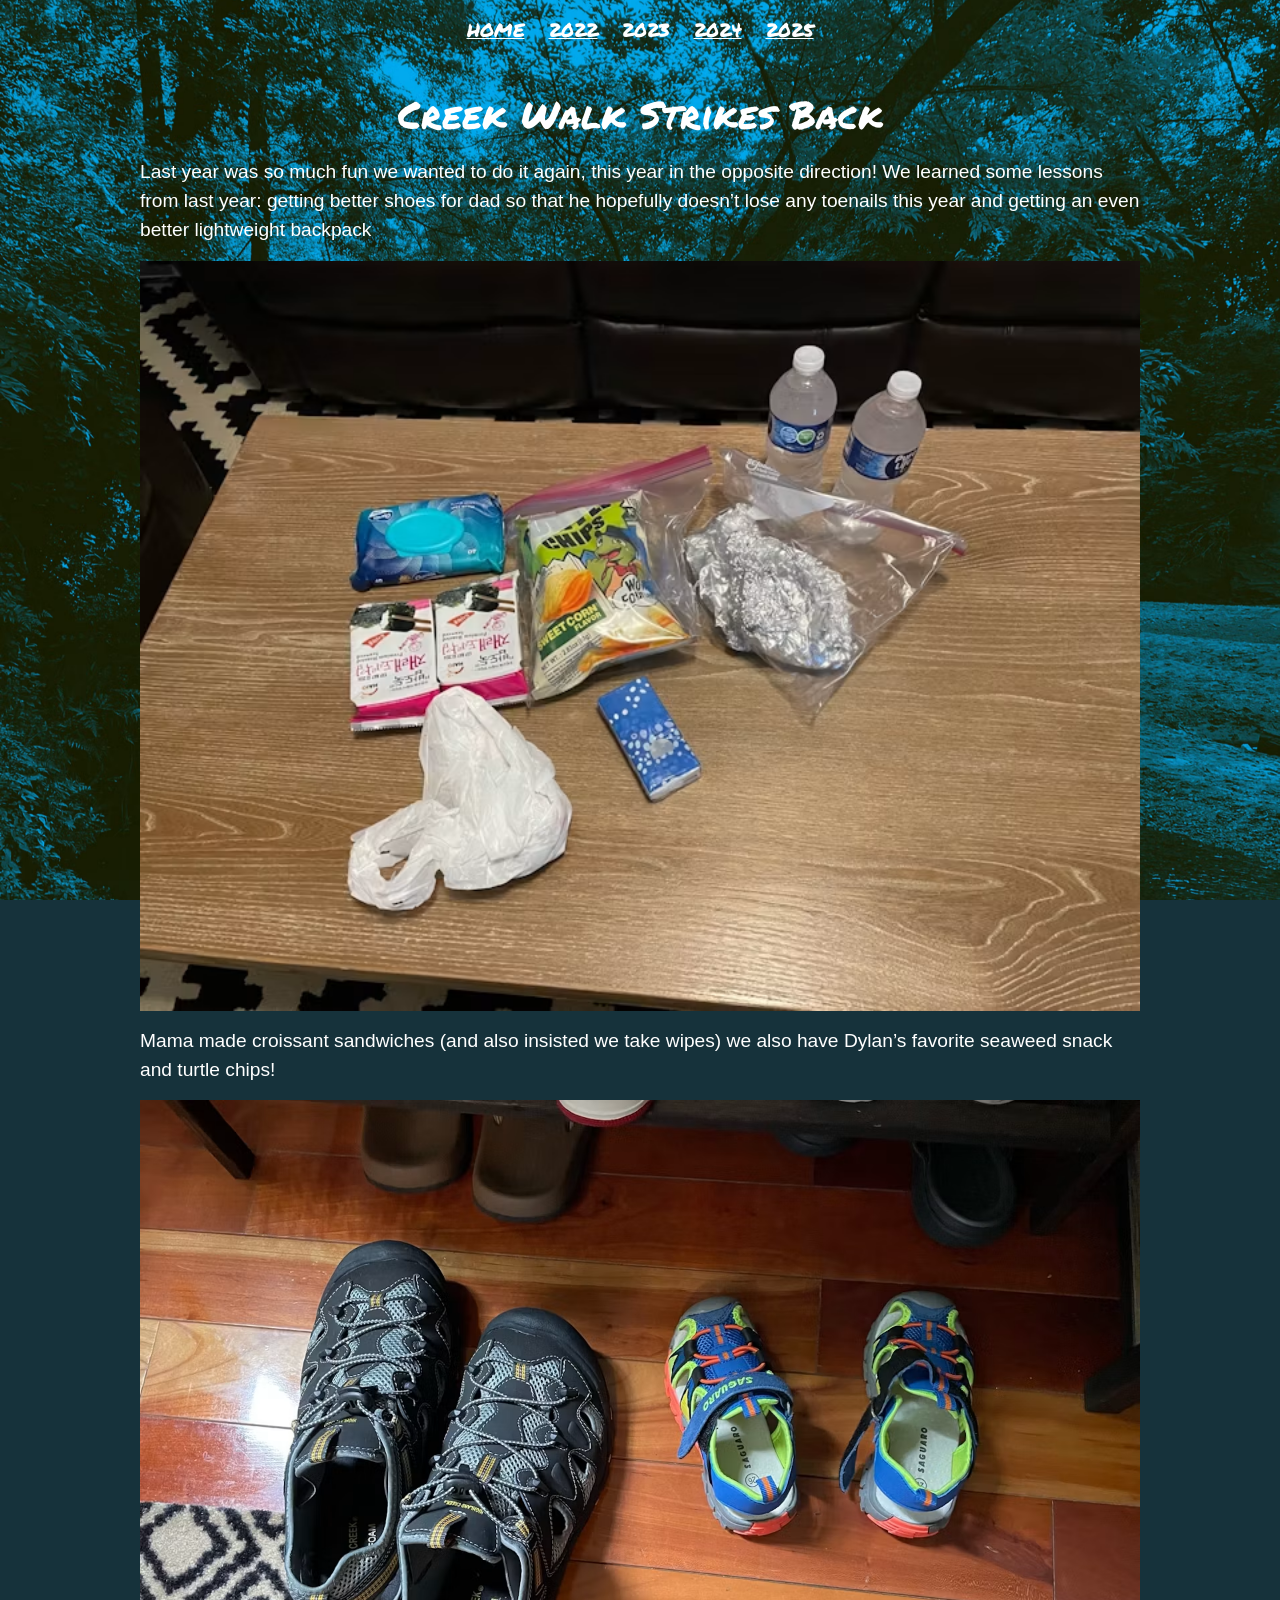
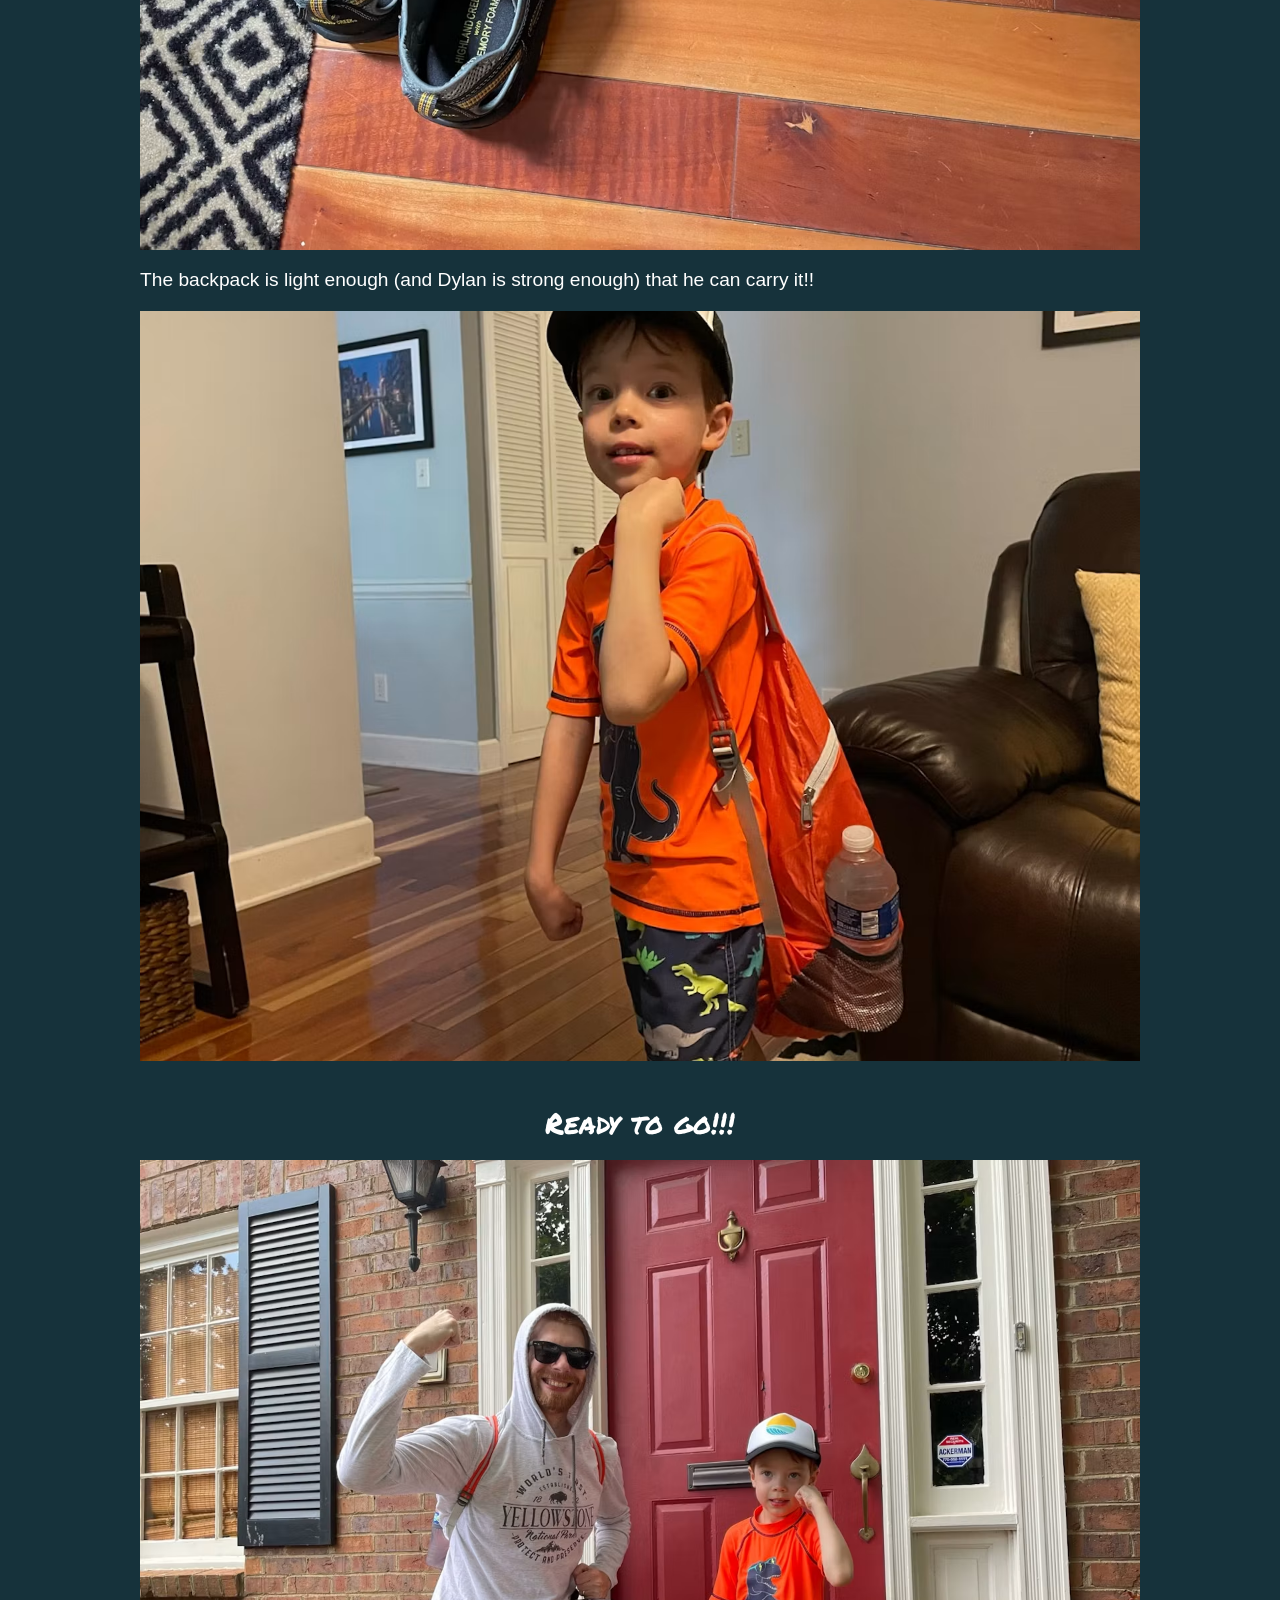
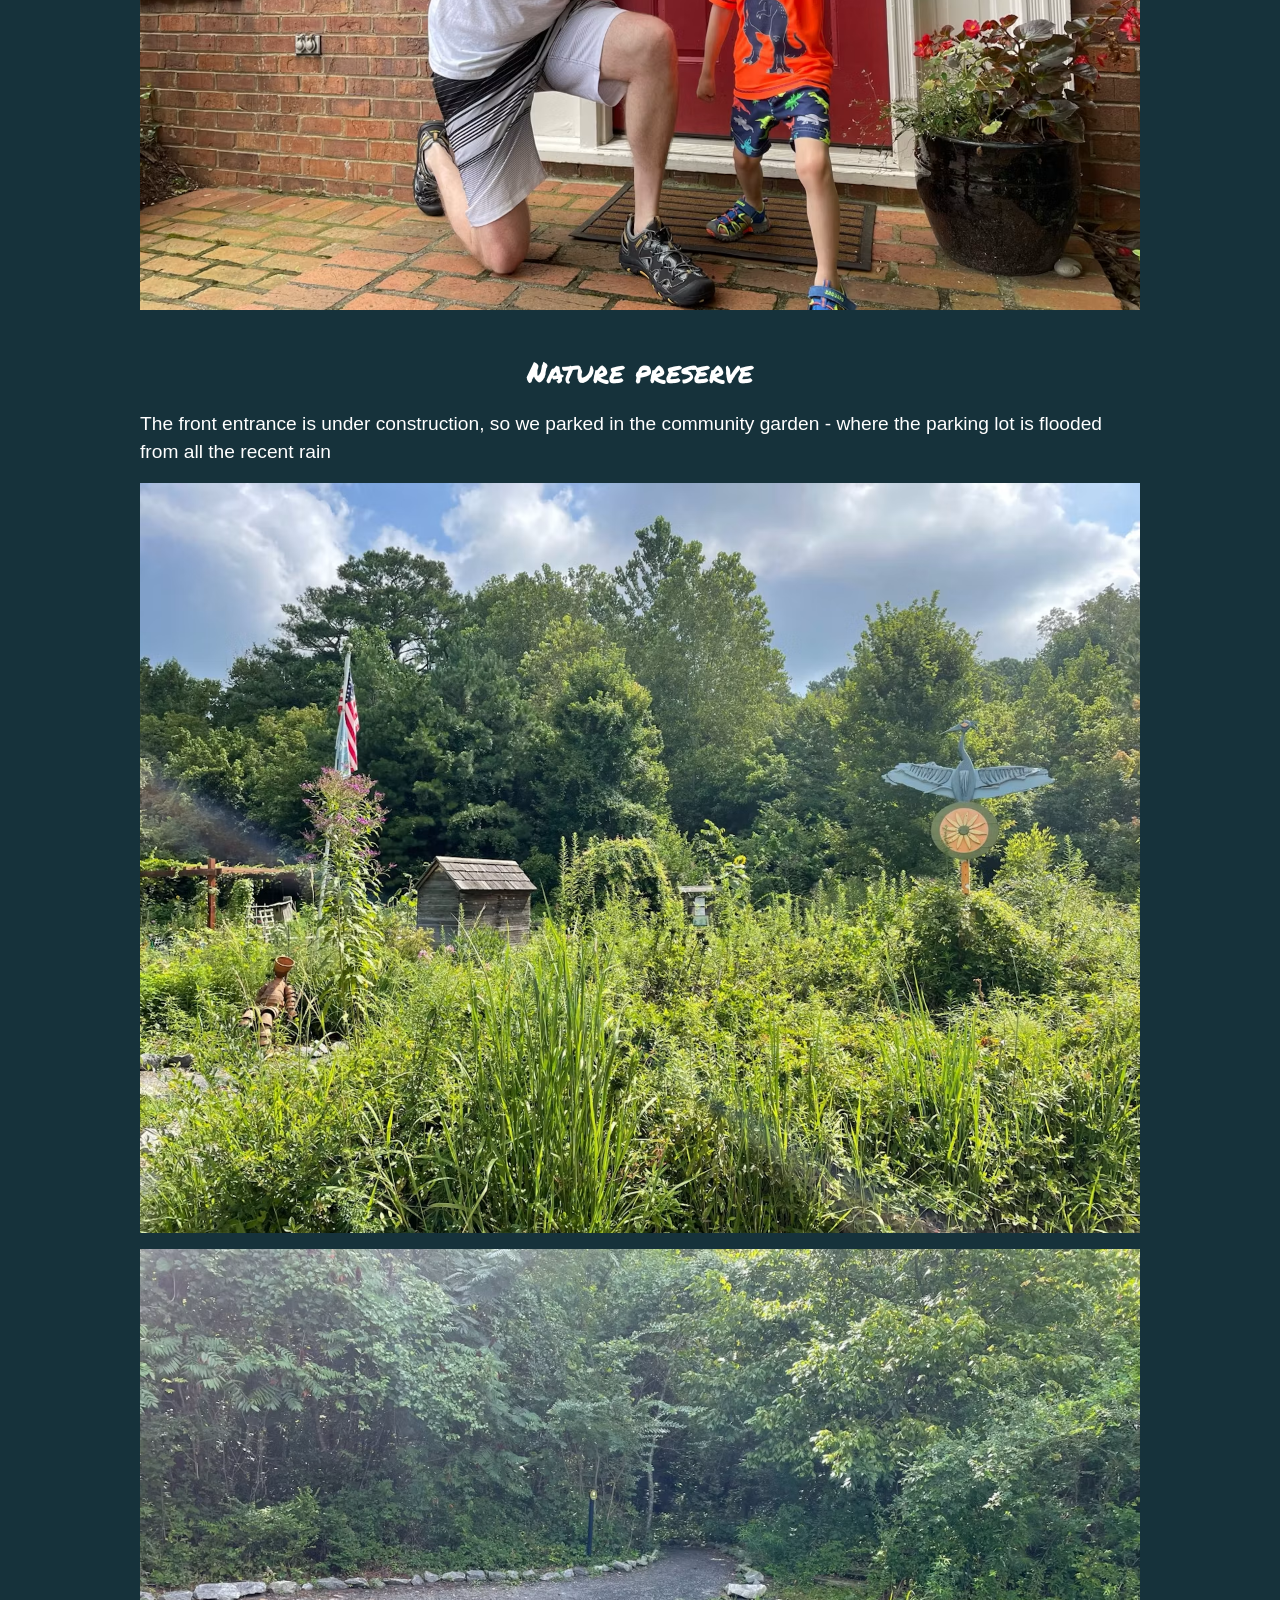
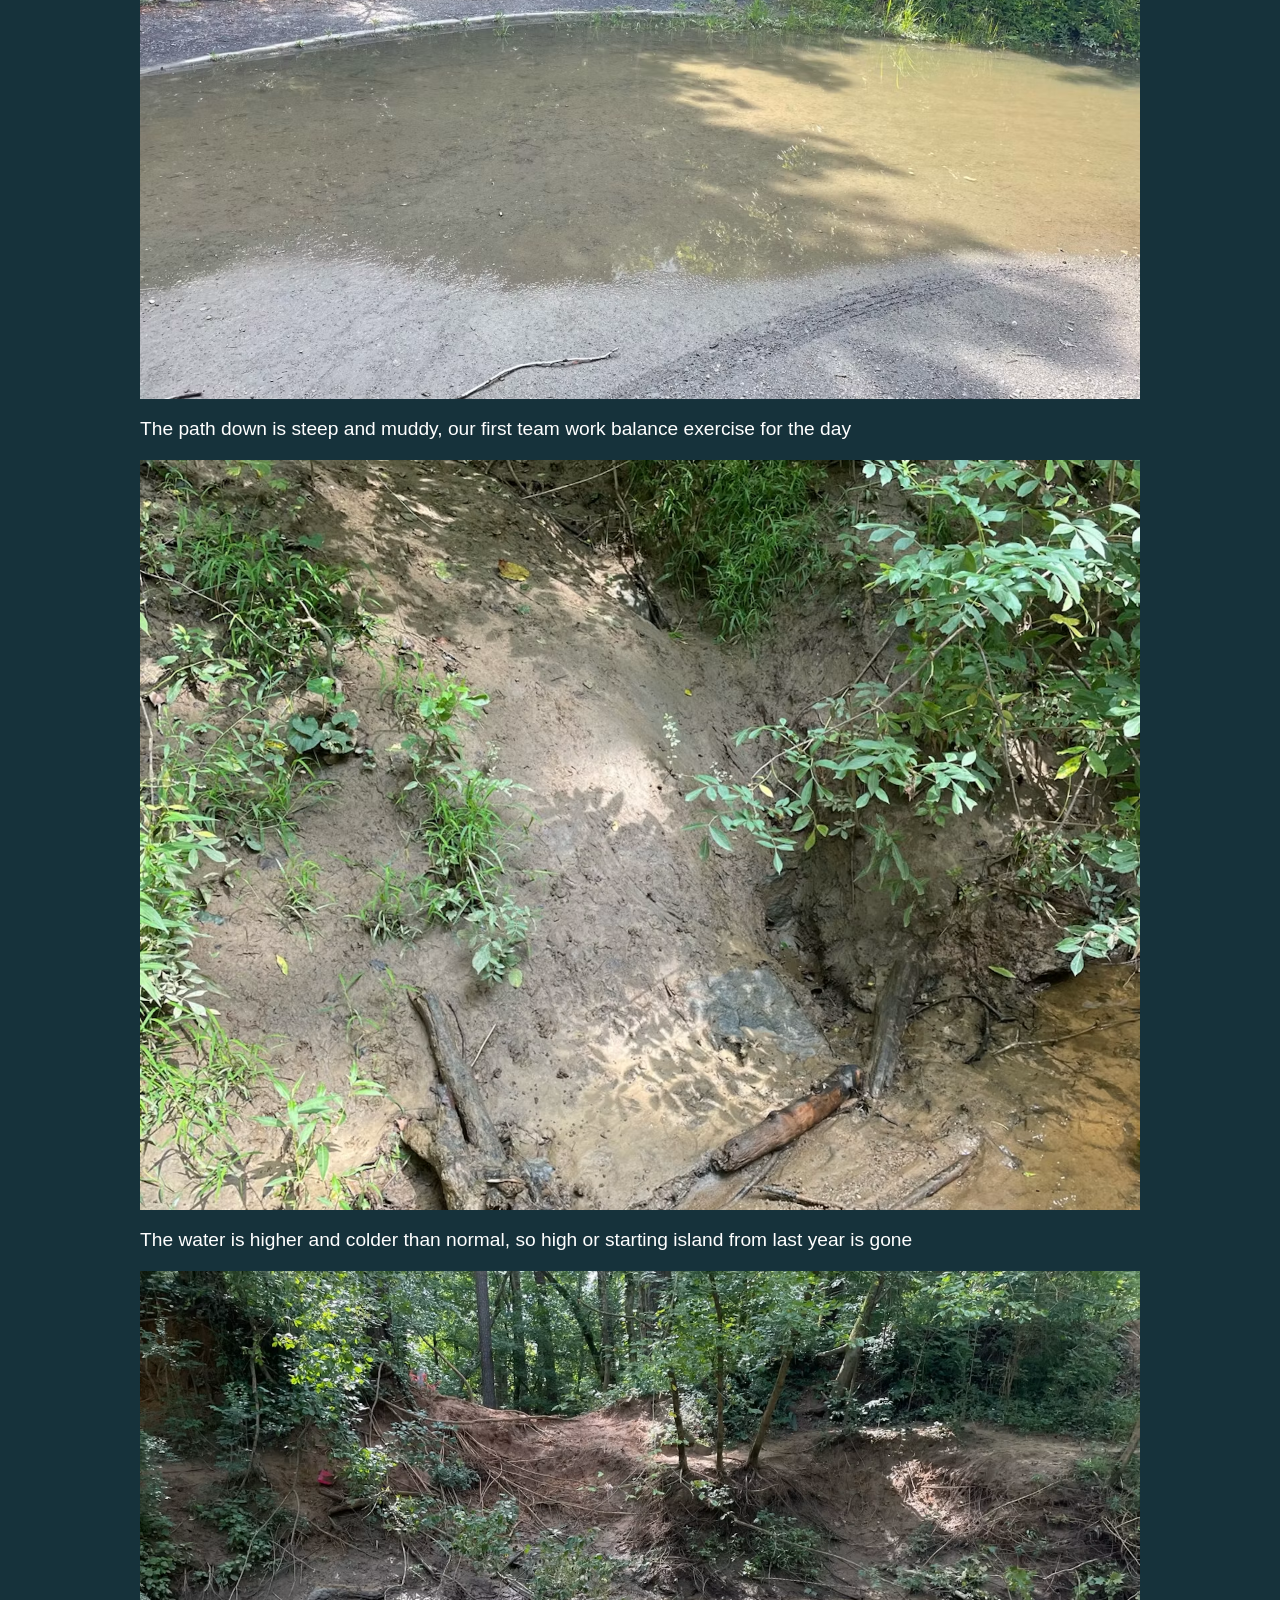
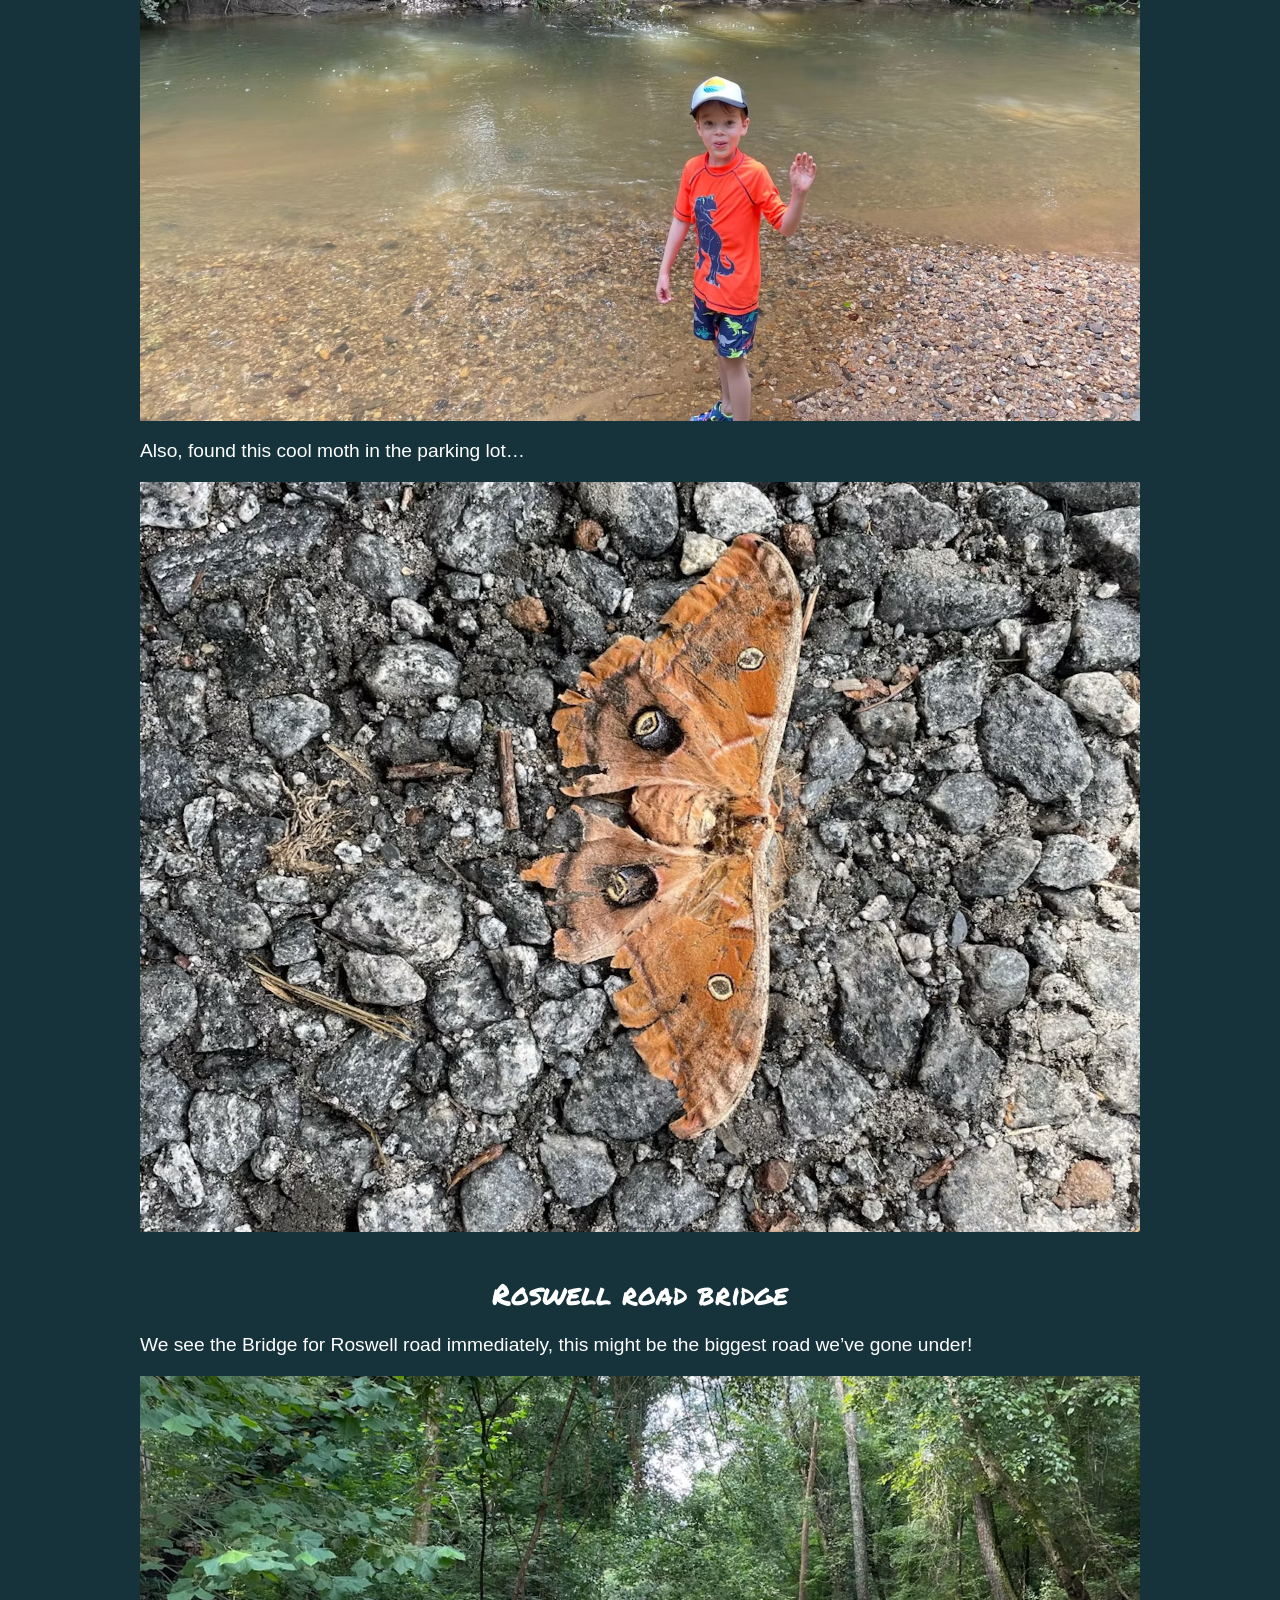
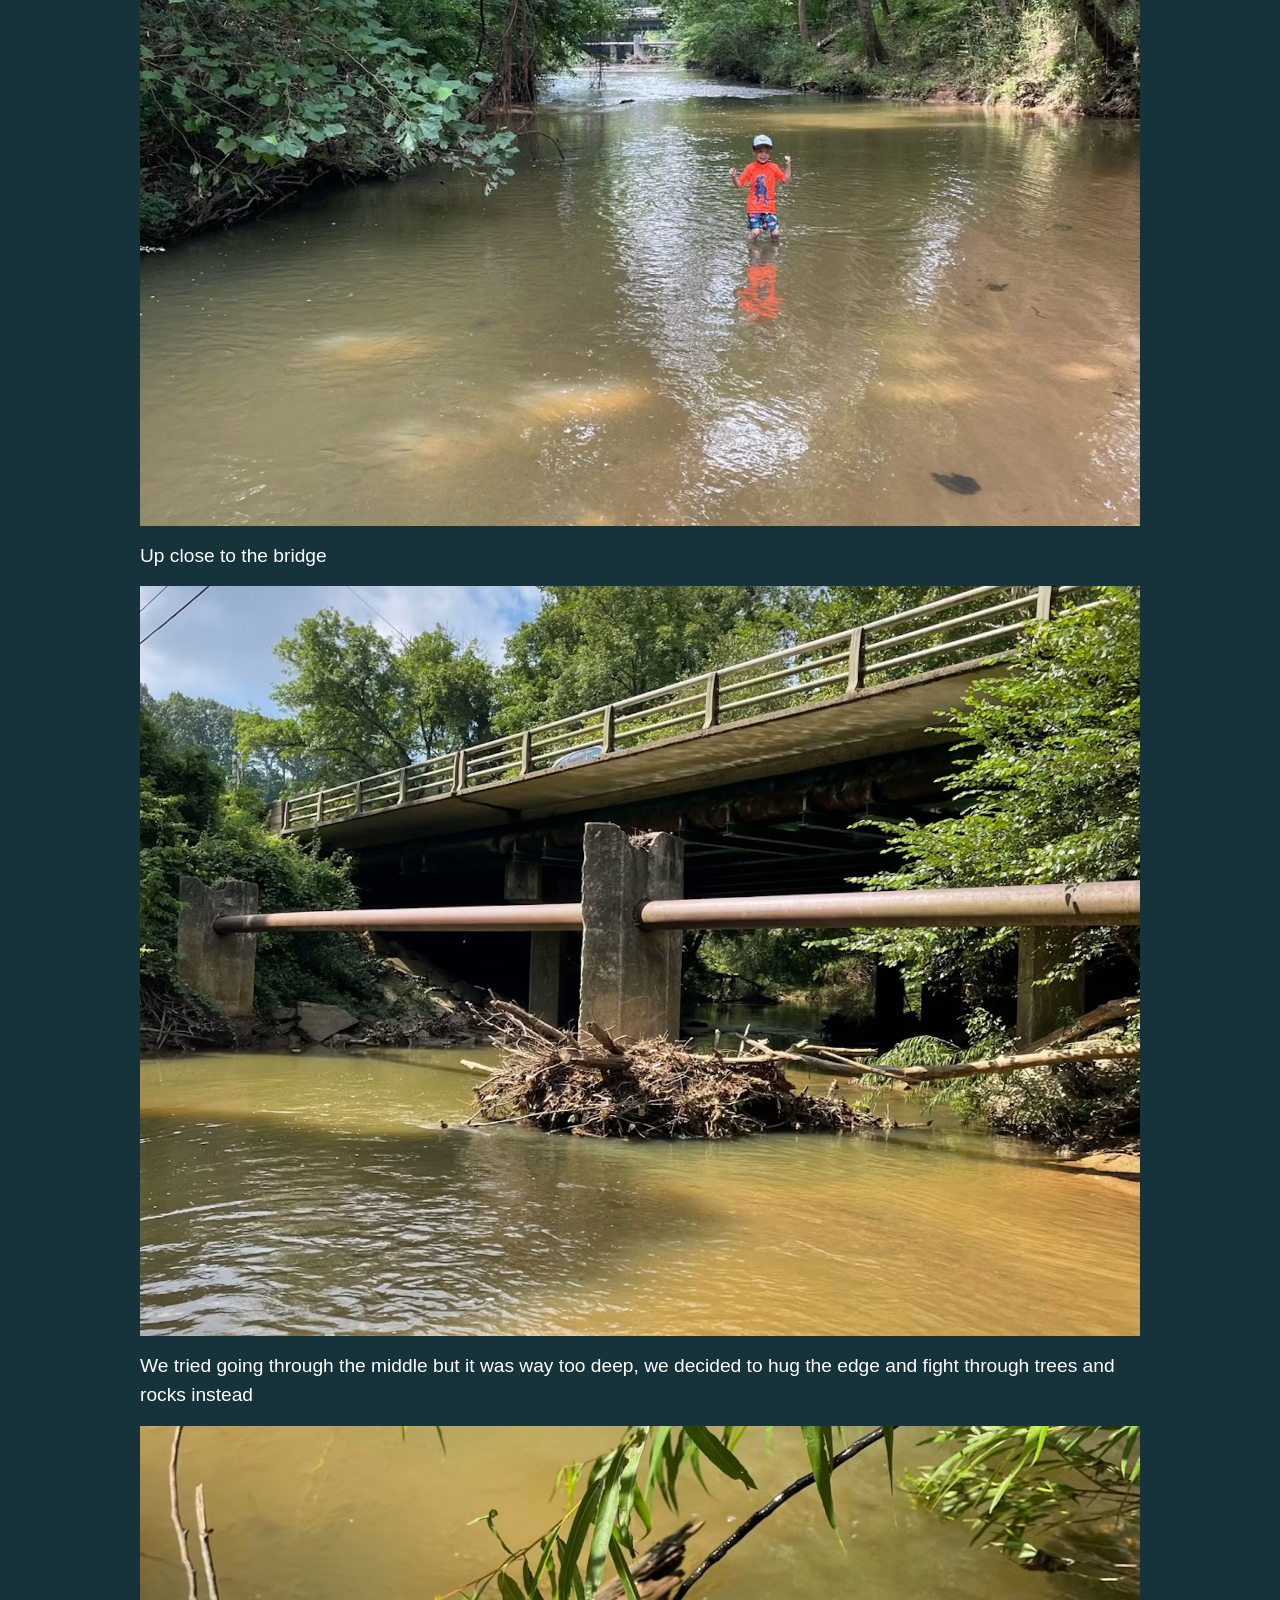
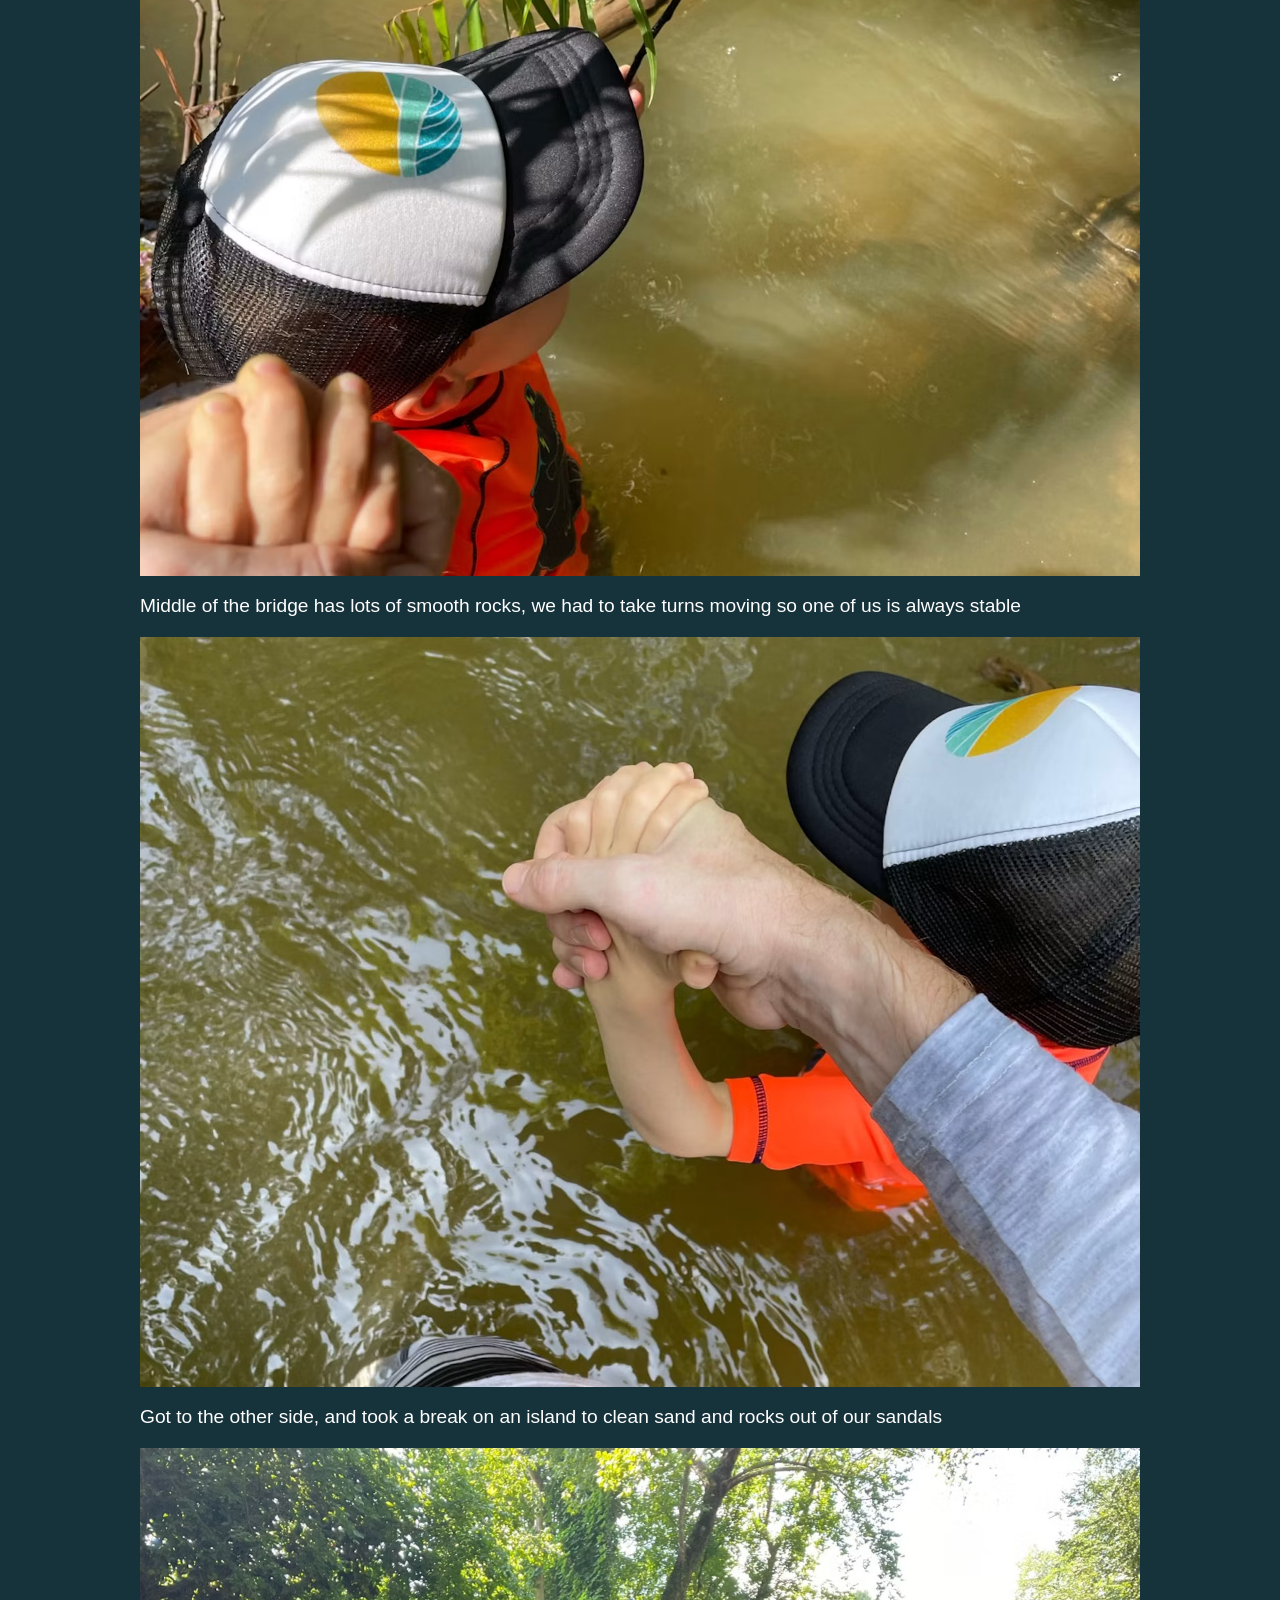
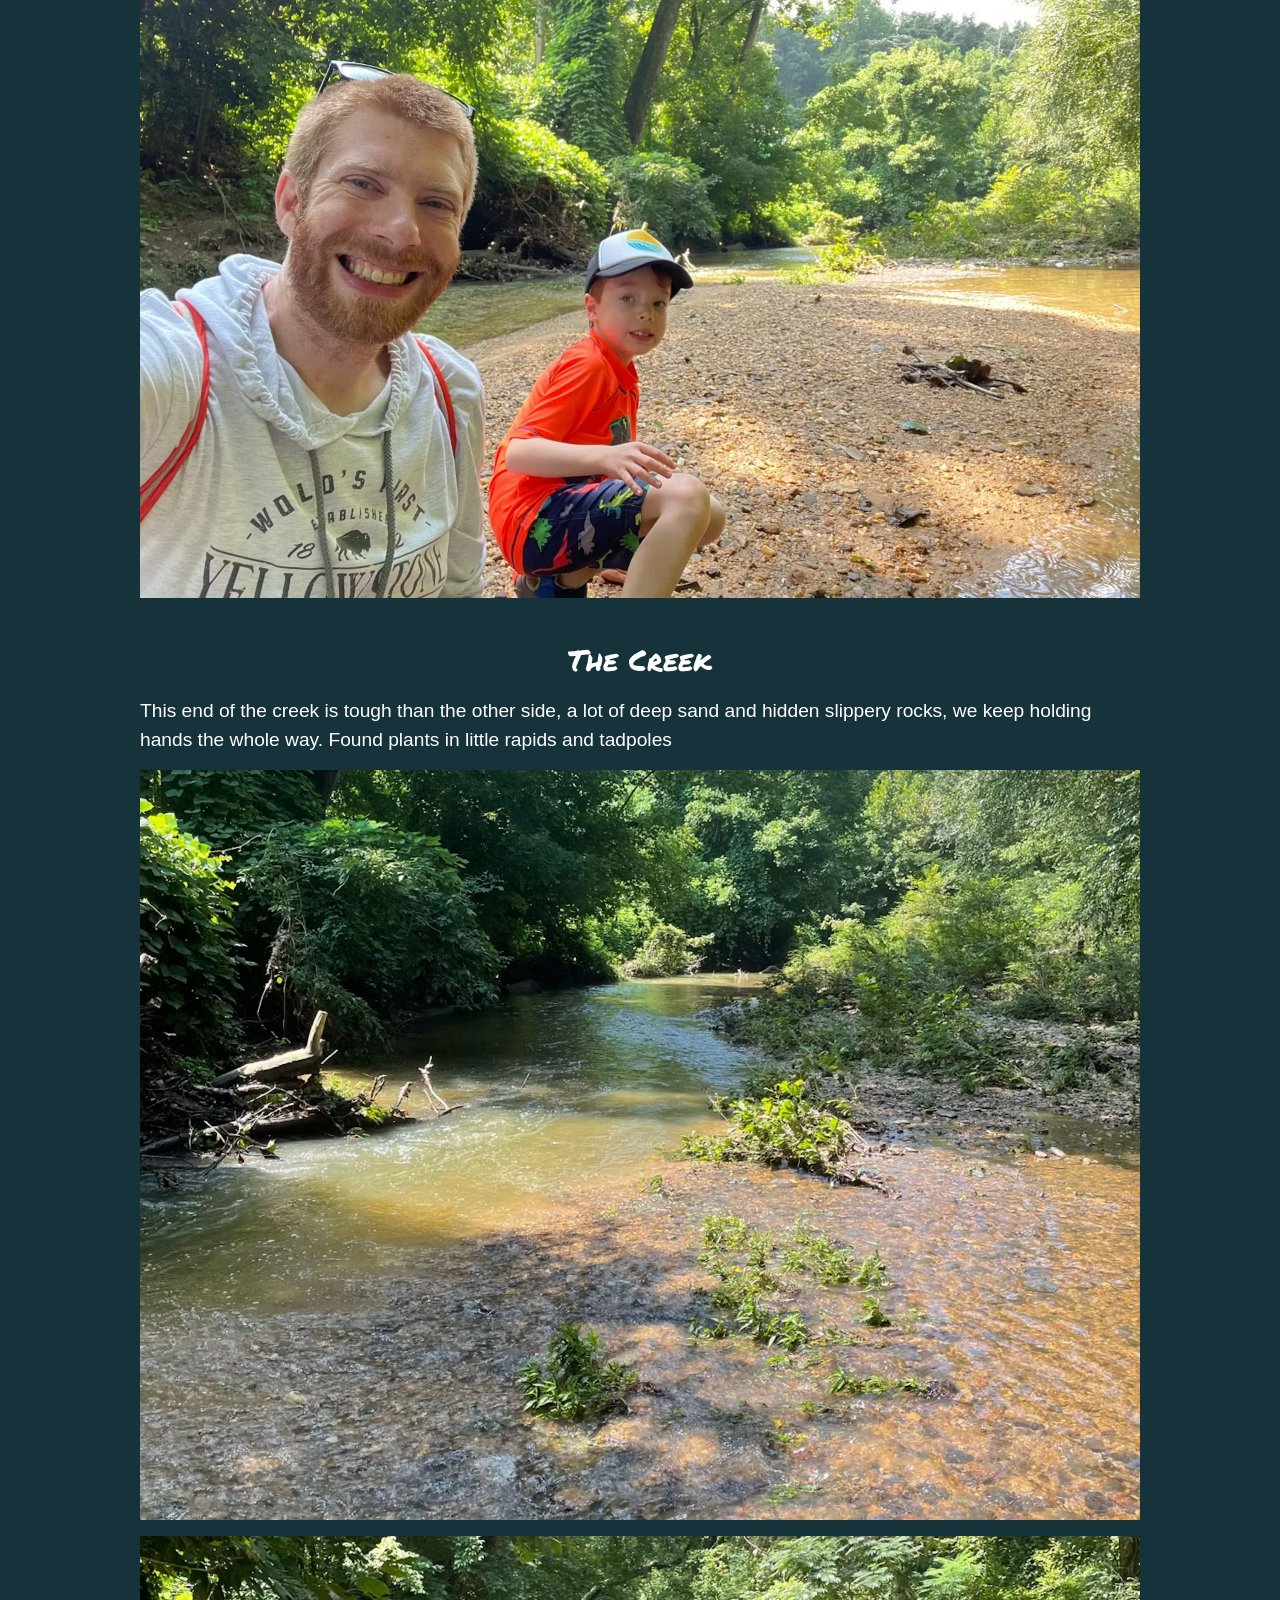
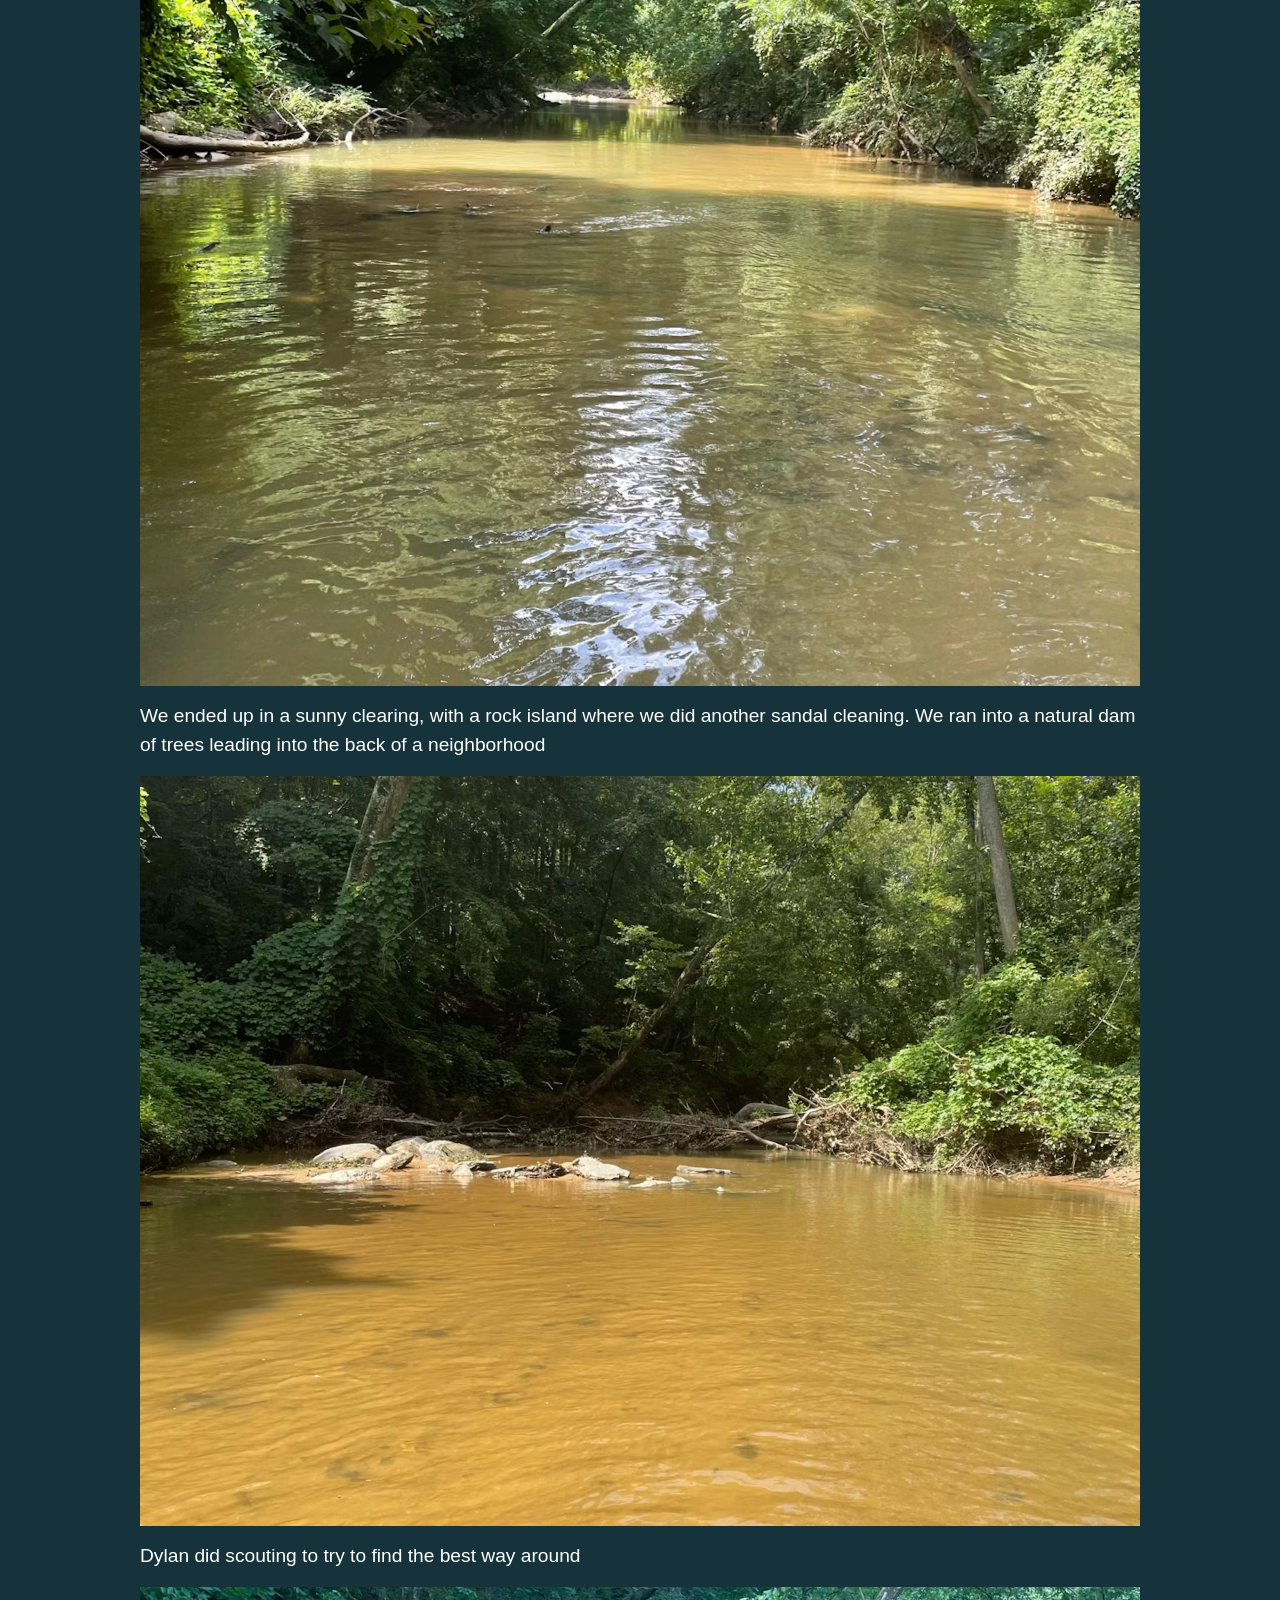
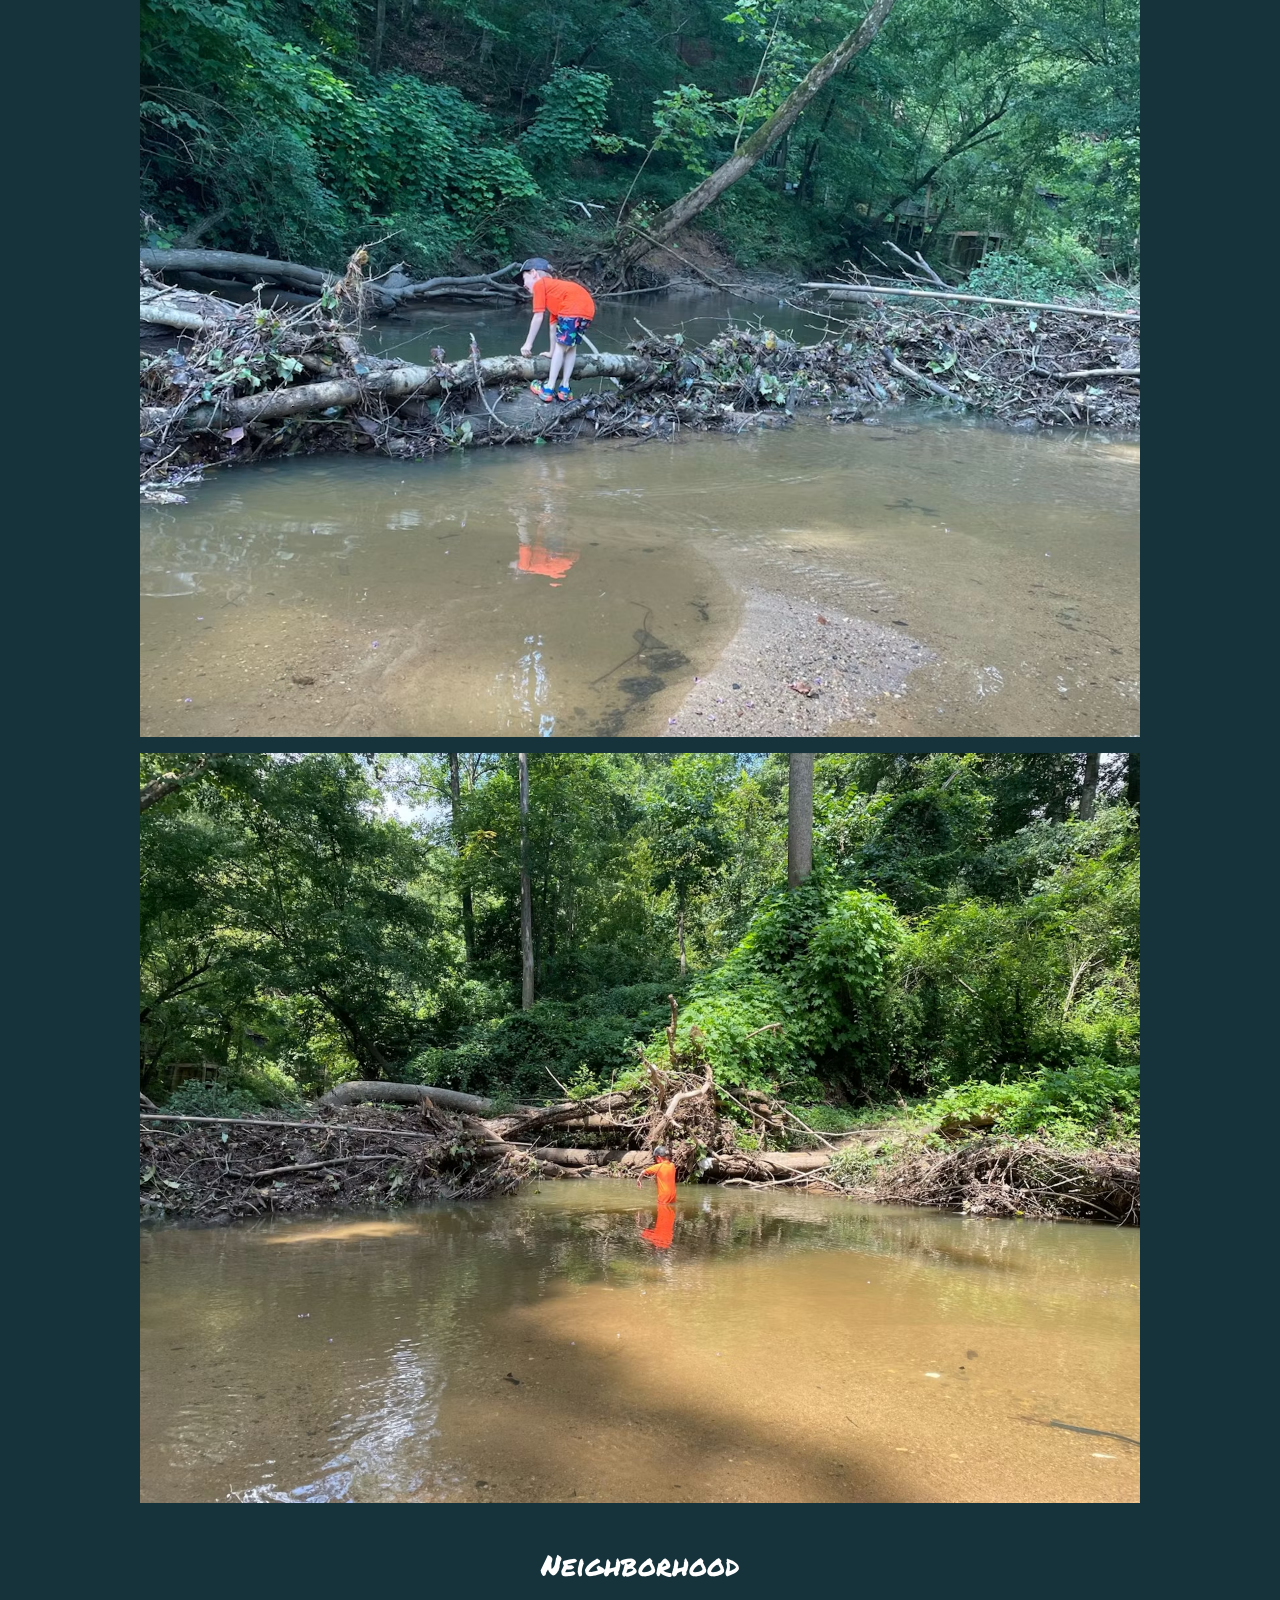
<file: 2023.html>
<!DOCTYPE html>
<html lang="en">
<head>
  <meta charset="utf-8">
  <meta name="viewport" content="width=device-width, initial-scale=1">
  <title>2023 - Creek Walk Strikes Back</title>
  <link rel="icon" href="data:image/svg+xml,<svg xmlns=%22http://www.w3.org/2000/svg%22 viewBox=%220 0 100 100%22><text y=%22.9em%22 font-size=%2290%22>&#127754;</text></svg>">
  <link rel="stylesheet" href="style.css">
</head>
<body>
  <nav>
    <a href="index.html">HOME</a>
    <a href="2022.html">2022</a>
    <a href="2023.html" aria-current="page">2023</a>
    <a href="2024.html">2024</a>
    <a href="2025.html">2025</a>
  </nav>
  <main>

    <h1 id="intro">Creek Walk Strikes Back</h1>
    <p>Last year was so much fun we wanted to do it again, this year in the opposite direction! We learned some lessons from last year: getting better shoes for dad so that he hopefully doesn’t lose any toenails this year and getting an even better lightweight backpack</p>
    <img src="assets/2023/supplies-spread-750.avif" srcset="assets/2023/supplies-spread-750.avif 750w, assets/2023/supplies-spread-1500.avif 1500w" sizes="(max-width: 1032px) calc(100vw - 32px), 1000px" loading="lazy" alt="This year&#x27;s supplies laid out: foil-wrapped sandwiches, snacks, wipes, and water bottles" class="landscape">
    <p>Mama made croissant sandwiches (and also insisted we take wipes) we also have Dylan’s favorite seaweed snack and turtle chips!</p>
    <img src="assets/2023/new-shoes-750.avif" srcset="assets/2023/new-shoes-750.avif 750w, assets/2023/new-shoes-1500.avif 1500w" sizes="(max-width: 1032px) calc(100vw - 32px), 1000px" loading="lazy" alt="Dad&#x27;s new closed-toe sandals lined up next to Dylan&#x27;s" class="landscape">
    <p>The backpack is light enough (and Dylan is strong enough) that he can carry it!!</p>
    <img src="assets/2023/backpack-light-enough-dylan-750.avif" srcset="assets/2023/backpack-light-enough-dylan-750.avif 750w, assets/2023/backpack-light-enough-dylan-1500.avif 1500w" sizes="(max-width: 1032px) calc(100vw - 32px), 1000px" loading="lazy" alt="Dylan carrying the orange backpack himself, water bottle in the side pocket" class="landscape">
    <h2 id="intro">Ready to go!!!</h2>
    <img src="assets/2023/ready-to-go-750.avif" srcset="assets/2023/ready-to-go-750.avif 750w, assets/2023/ready-to-go-1500.avif 1500w" sizes="(max-width: 1032px) calc(100vw - 32px), 1000px" loading="lazy" alt="Dada and Dylan flexing at the front door, ready to go" class="landscape">
    <h2 id="naturepreserve">Nature preserve</h2>
    <p>The front entrance is under construction, so we parked in the community garden - where the parking lot is flooded from all the recent rain</p>
    <img src="assets/2023/community-garden-750.avif" srcset="assets/2023/community-garden-750.avif 750w, assets/2023/community-garden-1500.avif 1500w" sizes="(max-width: 1032px) calc(100vw - 32px), 1000px" loading="lazy" alt="The overgrown community garden with a little shed and a butterfly sculpture" class="landscape">
    <img src="assets/2023/flooded-parking-lot-750.avif" srcset="assets/2023/flooded-parking-lot-750.avif 750w, assets/2023/flooded-parking-lot-1500.avif 1500w" sizes="(max-width: 1032px) calc(100vw - 32px), 1000px" loading="lazy" alt="The gravel parking lot flooded with standing water" class="landscape">
    <p>The path down is steep and muddy, our first team work balance exercise for the day</p>
    <img src="assets/2023/path-steep-muddy-first-750.avif" srcset="assets/2023/path-steep-muddy-first-750.avif 750w, assets/2023/path-steep-muddy-first-1500.avif 1500w" sizes="(max-width: 1032px) calc(100vw - 32px), 1000px" loading="lazy" alt="The steep, muddy path down to the creek" class="landscape">
    <p>The water is higher and colder than normal, so high or starting island from last year is gone</p>
    <img src="assets/2023/water-higher-colder-normal-750.avif" srcset="assets/2023/water-higher-colder-normal-750.avif 750w, assets/2023/water-higher-colder-normal-1500.avif 1500w" sizes="(max-width: 1032px) calc(100vw - 32px), 1000px" loading="lazy" alt="Dylan waving from the edge of the high water where last year&#x27;s island was" class="landscape">
    <p>Also, found this cool moth in the parking lot…</p>
    <img src="assets/2023/found-cool-moth-parking-750.avif" srcset="assets/2023/found-cool-moth-parking-750.avif 750w, assets/2023/found-cool-moth-parking-1500.avif 1500w" sizes="(max-width: 1032px) calc(100vw - 32px), 1000px" loading="lazy" alt="A big brown moth with eye spots resting on the asphalt" class="landscape">
    <h2 id="aug-12-2023">Roswell road bridge</h2>
    <p>We see the Bridge for Roswell road immediately, this might be the biggest road we’ve gone under!</p>
    <img src="assets/2023/see-bridge-roswell-road-750.avif" srcset="assets/2023/see-bridge-roswell-road-750.avif 750w, assets/2023/see-bridge-roswell-road-1500.avif 1500w" sizes="(max-width: 1032px) calc(100vw - 32px), 1000px" loading="lazy" alt="Dylan heading down the creek toward the Roswell Road bridge in the distance" class="landscape">
    <p>Up close to the bridge</p>
    <img src="assets/2023/close-bridge-750.avif" srcset="assets/2023/close-bridge-750.avif 750w, assets/2023/close-bridge-1500.avif 1500w" sizes="(max-width: 1032px) calc(100vw - 32px), 1000px" loading="lazy" alt="Up close to the big Roswell Road bridge, driftwood piled against its pillar" class="landscape">
    <p>We tried going through the middle but it was way too deep, we decided to hug the edge and fight through trees and rocks instead</p>
    <img src="assets/2023/tried-through-middle-way-750.avif" srcset="assets/2023/tried-through-middle-way-750.avif 750w, assets/2023/tried-through-middle-way-1500.avif 1500w" sizes="(max-width: 1032px) calc(100vw - 32px), 1000px" loading="lazy" alt="Holding hands to get through the deep water by the trees" class="landscape">
    <p>Middle of the bridge has lots of smooth rocks, we had to take turns moving so one of us is always stable</p>
    <img src="assets/2023/middle-bridge-lots-smooth-750.avif" srcset="assets/2023/middle-bridge-lots-smooth-750.avif 750w, assets/2023/middle-bridge-lots-smooth-1500.avif 1500w" sizes="(max-width: 1032px) calc(100vw - 32px), 1000px" loading="lazy" alt="Hands locked for balance while crossing the smooth rocks" class="landscape">
    <p>Got to the other side, and took a break on an island to clean sand and rocks out of our sandals</p>
    <img src="assets/2023/side-took-break-island-750.avif" srcset="assets/2023/side-took-break-island-750.avif 750w, assets/2023/side-took-break-island-1500.avif 1500w" sizes="(max-width: 1032px) calc(100vw - 32px), 1000px" loading="lazy" alt="Selfie on the island break after making it past the bridge" class="landscape">
    <h2 id="creek">The Creek</h2>
    <p>This end of the creek is tough than the other side, a lot of deep sand and hidden slippery rocks, we keep holding hands the whole way. Found plants in little rapids and tadpoles</p>
    <img src="assets/2023/end-creek-tough-side-750.avif" srcset="assets/2023/end-creek-tough-side-750.avif 750w, assets/2023/end-creek-tough-side-1500.avif 1500w" sizes="(max-width: 1032px) calc(100vw - 32px), 1000px" loading="lazy" alt="The tougher side of the creek, full of sand bars and hidden rocks" class="landscape">
    <img src="assets/2023/end-creek-tough-side-2-750.avif" srcset="assets/2023/end-creek-tough-side-2-750.avif 750w, assets/2023/end-creek-tough-side-2-1500.avif 1500w" sizes="(max-width: 1032px) calc(100vw - 32px), 1000px" loading="lazy" alt="A long calm stretch of creek under overhanging trees" class="landscape">
    <p>We ended up in a sunny clearing, with a rock island where we did another sandal cleaning. We ran into a natural dam of trees leading into the back of a neighborhood</p>
    <img src="assets/2023/ended-sunny-clearing-rock-750.avif" srcset="assets/2023/ended-sunny-clearing-rock-750.avif 750w, assets/2023/ended-sunny-clearing-rock-1500.avif 1500w" sizes="(max-width: 1032px) calc(100vw - 32px), 1000px" loading="lazy" alt="The sunny clearing with the rock island where we cleaned our sandals" class="landscape">
    <p>Dylan did scouting to try to find the best way around</p>
    <img src="assets/2023/dylan-scouting-try-find-750.avif" srcset="assets/2023/dylan-scouting-try-find-750.avif 750w, assets/2023/dylan-scouting-try-find-1500.avif 1500w" sizes="(max-width: 1032px) calc(100vw - 32px), 1000px" loading="lazy" alt="Dylan scouting a way over the natural dam of fallen trees" class="landscape">
    <img src="assets/2023/dylan-scouting-try-find-2-750.avif" srcset="assets/2023/dylan-scouting-try-find-2-750.avif 750w, assets/2023/dylan-scouting-try-find-2-1500.avif 1500w" sizes="(max-width: 1032px) calc(100vw - 32px), 1000px" loading="lazy" alt="Dylan&#x27;s orange backpack peeking over the fallen-tree dam as he crosses" class="landscape">
    <h2 id="neighborhood">Neighborhood</h2>
    <p>We found the easiest path over the trees to shallow sand and climbed into the back of a neighborhood</p>
    <img src="assets/2023/found-easiest-path-trees-750.avif" srcset="assets/2023/found-easiest-path-trees-750.avif 750w, assets/2023/found-easiest-path-trees-1500.avif 1500w" sizes="(max-width: 1032px) calc(100vw - 32px), 1000px" loading="lazy" alt="Selfie after finding the way over the tree dam" class="landscape">
    <img src="assets/2023/creek-gazebo-750.avif" srcset="assets/2023/creek-gazebo-750.avif 750w, assets/2023/creek-gazebo-1500.avif 1500w" sizes="(max-width: 1032px) calc(100vw - 32px), 1000px" loading="lazy" alt="A wooden gazebo perched over the creek behind the neighborhood" class="landscape">
    <img src="assets/2023/hillside-houses-750.avif" srcset="assets/2023/hillside-houses-750.avif 750w, assets/2023/hillside-houses-1500.avif 1500w" sizes="(max-width: 1032px) calc(100vw - 32px), 1000px" loading="lazy" alt="Big houses and a gazebo up the steep green hillside" class="landscape">
    <img src="assets/2023/white-house-bank-750.avif" srcset="assets/2023/white-house-bank-750.avif 750w, assets/2023/white-house-bank-1500.avif 1500w" sizes="(max-width: 1032px) calc(100vw - 32px), 1000px" loading="lazy" alt="A white house high above the vine-covered creek bank" class="landscape">
    <p>The whole creek behind the neighborhood was full of slippery rocks, making it really slow going and took a lot of teamwork. Even then Dada slipped once and got super wet!</p>
    <img src="assets/2023/whole-creek-behind-750.avif" srcset="assets/2023/whole-creek-behind-750.avif 750w, assets/2023/whole-creek-behind-1500.avif 1500w" sizes="(max-width: 1032px) calc(100vw - 32px), 1000px" loading="lazy" alt="Holding hands through the slippery rocks behind the neighborhood" class="landscape">
    <img src="assets/2023/whole-creek-behind-2-750.avif" srcset="assets/2023/whole-creek-behind-2-750.avif 750w, assets/2023/whole-creek-behind-2-1500.avif 1500w" sizes="(max-width: 1032px) calc(100vw - 32px), 1000px" loading="lazy" alt="Dada steadying Dylan as he picks his next step" class="landscape">
    <h2 id="rapids">Rapids!!</h2>
    <p>As there were more and more rocks, eventually it turned to rapids!</p>
    <img src="assets/2023/rocks-eventually-turned-750.avif" srcset="assets/2023/rocks-eventually-turned-750.avif 750w, assets/2023/rocks-eventually-turned-1500.avif 1500w" sizes="(max-width: 1032px) calc(100vw - 32px), 1000px" loading="lazy" alt="A line of small rapids appearing across the creek" class="landscape">
    <p>The water got shallower and the rocks got more slippery, it was no longer possible to stay balanced just on our feet. We started climbing over the rocks in all fours</p>
    <img src="assets/2023/water-shallower-rocks-750.avif" srcset="assets/2023/water-shallower-rocks-750.avif 750w, assets/2023/water-shallower-rocks-1500.avif 1500w" sizes="(max-width: 1032px) calc(100vw - 32px), 1000px" loading="lazy" alt="Dylan on all fours climbing over the rocks in the rapids" class="landscape">
    <video controls preload="none" playsinline poster="assets/2023/rapids-climbing-poster.jpg" width="1000" height="600">
      <source src="assets/2023/rapids-climbing-video.mp4" type="video/mp4">
    </video>
    <p>It was hard work, but the pay off was worth it, we made it to rocks on the side of the rapids and had lunch looking at the rushing water</p>
    <img src="assets/2023/hard-work-pay-worth-750.avif" srcset="assets/2023/hard-work-pay-worth-750.avif 750w, assets/2023/hard-work-pay-worth-1500.avif 1500w" sizes="(max-width: 1032px) calc(100vw - 32px), 1000px" loading="lazy" alt="Dylan grinning over his lunch box on the rocks beside the rapids" class="landscape">
    <img src="assets/2023/hard-work-pay-worth-2-750.avif" srcset="assets/2023/hard-work-pay-worth-2-750.avif 750w, assets/2023/hard-work-pay-worth-2-1500.avif 1500w" sizes="(max-width: 1032px) calc(100vw - 32px), 1000px" loading="lazy" alt="Lunch-spot selfie next to the rushing rapids, Dylan pointing at the water" class="landscape">
    <h2 id="calling-it">Calling it</h2>
    <p>Dylan is growing up fast (turns 6 this month!) and is already more mature than his dad. After having a snack by the rapids he decides that it’s time to turn around, we don’t want to get too tired on the way back. Dad thinks maybe we should look on the map to see how close we are to the park before deciding when to turn around. “Dada, we should turn around no matter where we are on the map.” Good call! (Checked the map anyway)</p>
    <img src="assets/2023/route-map-750.avif" srcset="assets/2023/route-map-750.avif 750w, assets/2023/route-map-1500.avif 1500w" sizes="(max-width: 1032px) calc(100vw - 32px), 1000px" loading="lazy" alt="Map screenshot of the route, with the golf course goal and the nature preserve start" class="portrait">
    <p>The nature preserve starting point on the right. The original goal was sneaking through the golf course in Chastain park. We scoped it out earlier in the summer and the creek ran right through the middle but was way lower than the golf course, we didn’t think anyone would see us</p>
    <img src="assets/2023/sitting-in-creek-750.avif" srcset="assets/2023/sitting-in-creek-750.avif 750w, assets/2023/sitting-in-creek-1500.avif 1500w" sizes="(max-width: 1032px) calc(100vw - 32px), 1000px" loading="lazy" alt="Dylan plopped down in the shallow water for a break" class="landscape">
    <p>Dylan led the way on the way back through the rapids, so that dad could play downstream defense. He mastered his “frog walk” moving through the rocks. “I’m not a noob anymore” (he’s been watching a lot of videos of people playing Minecraft lately)</p>
    <img src="assets/2023/frog-walk-750.avif" srcset="assets/2023/frog-walk-750.avif 750w, assets/2023/frog-walk-1500.avif 1500w" sizes="(max-width: 1032px) calc(100vw - 32px), 1000px" loading="lazy" alt="Dylan doing his frog walk through the rocky shallows" class="landscape">
    <p>Just like last year we were able to move a lot faster on the way back, but dad had some slips on rocks cutting his hand. The backpack was the real MVP this trip, even with multiple quick dunks into the river it kept everything dry!</p>
    <img src="assets/2023/dad-scraped-hand-750.avif" srcset="assets/2023/dad-scraped-hand-750.avif 750w, assets/2023/dad-scraped-hand-1500.avif 1500w" sizes="(max-width: 1032px) calc(100vw - 32px), 1000px" loading="lazy" alt="Dad&#x27;s palm scraped red from a slip on the rocks" class="landscape">
    <p>Dad’s phone overheated, but it was best to focus through the rocky creek anyway</p>
    <img src="assets/2023/dad-phone-overheated-best-750.avif" srcset="assets/2023/dad-phone-overheated-best-750.avif 750w, assets/2023/dad-phone-overheated-best-1500.avif 1500w" sizes="(max-width: 1032px) calc(100vw - 32px), 1000px" loading="lazy" alt="iPhone temperature warning screen: the phone needs to cool down" class="portrait">
    <h2 id="the-way-back">The way back</h2>
    <p>It was nice to eventually hit sandy patches again, so we could walk easier and enjoy the scenery.</p>
    <img src="assets/2023/nice-eventually-hit-sandy-750.avif" srcset="assets/2023/nice-eventually-hit-sandy-750.avif 750w, assets/2023/nice-eventually-hit-sandy-1500.avif 1500w" sizes="(max-width: 1032px) calc(100vw - 32px), 1000px" loading="lazy" alt="Calm water past backyard gazebos perched on the bank" class="landscape">
    <img src="assets/2023/nice-eventually-hit-sandy-2-750.avif" srcset="assets/2023/nice-eventually-hit-sandy-2-750.avif 750w, assets/2023/nice-eventually-hit-sandy-2-1500.avif 1500w" sizes="(max-width: 1032px) calc(100vw - 32px), 1000px" loading="lazy" alt="A sunny stretch of creek dotted with driftwood" class="landscape">
    <p>In a comedy of errors, dad’s sunglasses fell off his head and onto Dylan’s. When trying to console Dylan, his phone fell into the creek too. The good news is that the phone was pulled out immediately and ok, and Dylan couldn’t stop laughing. We decided maybe we both needed a little break, so we stopped to eat our sandwiches and clean the sand out of our sandals</p>
    <img src="assets/2023/sandwich-break-750.avif" srcset="assets/2023/sandwich-break-750.avif 750w, assets/2023/sandwich-break-1500.avif 1500w" sizes="(max-width: 1032px) calc(100vw - 32px), 1000px" loading="lazy" alt="Break time: sandals off, croissant sandwiches in foil, and the seaweed snack" class="landscape">
    <img src="assets/2023/all-smiles-selfie-750.avif" srcset="assets/2023/all-smiles-selfie-750.avif 750w, assets/2023/all-smiles-selfie-1500.avif 1500w" sizes="(max-width: 1032px) calc(100vw - 32px), 1000px" loading="lazy" alt="All smiles again after the sunglasses and phone comedy of errors" class="landscape">
    <p>On the way back we noticed we passed the back greenhouses of our local plant nursery</p>
    <img src="assets/2023/nursery-greenhouses-750.avif" srcset="assets/2023/nursery-greenhouses-750.avif 750w, assets/2023/nursery-greenhouses-1500.avif 1500w" sizes="(max-width: 1032px) calc(100vw - 32px), 1000px" loading="lazy" alt="The plant nursery&#x27;s greenhouses up behind the fence" class="landscape">
    <p>After moving through rapids for so long, the trek back under the Roswell road was a breeze. We wanted to a friendly man who has set up a chair under the bridge, and we’re back in the nature preserve. The hard sand of the creek in the nature preserve was so easy to walk through. We waved to another person who was out playing fetch with her dog in the creek. The path we took back was crazy muddy so we looked for another way back</p>
    <img src="assets/2023/muddy-path-750.avif" srcset="assets/2023/muddy-path-750.avif 750w, assets/2023/muddy-path-1500.avif 1500w" sizes="(max-width: 1032px) calc(100vw - 32px), 1000px" loading="lazy" alt="The crazy muddy path we decided not to climb back up" class="landscape">
    <p>Found our entrance from last time (wasn’t quite where we remembered it, but it was still there!)</p>
    <img src="assets/2023/found-entrance-last-time-750.avif" srcset="assets/2023/found-entrance-last-time-750.avif 750w, assets/2023/found-entrance-last-time-1500.avif 1500w" sizes="(max-width: 1032px) calc(100vw - 32px), 1000px" loading="lazy" alt="Dylan back at last year&#x27;s creek entrance under the big roots" class="landscape">
    <p>Made it back to the community garden</p>
    <img src="assets/2023/back-community-garden-750.avif" srcset="assets/2023/back-community-garden-750.avif 750w, assets/2023/back-community-garden-1500.avif 1500w" sizes="(max-width: 1032px) calc(100vw - 32px), 1000px" loading="lazy" alt="The community garden path with its insect hotel and a sunflower" class="landscape">
    <p>Adventure complete!</p>
    <img src="assets/2023/adventure-complete-750.avif" srcset="assets/2023/adventure-complete-750.avif 750w, assets/2023/adventure-complete-1500.avif 1500w" sizes="(max-width: 1032px) calc(100vw - 32px), 1000px" loading="lazy" alt="Goofy selfie back at the car, adventure complete" class="landscape">
    <h2 id="learnings">Learnings</h2>
    <p>Things we learned this year:</p>
<ul><li>Closed toed sandals trap sand way worse than flip flops or boots. But last year Dylan’s boots got too heavy and full of water. Dad would have no toes left if he wore flip flops through all the rocks and rapids. These were definitely the right call.</li><li>the light water proof backpack is awesome!</li><li>next year we are going in the other direction, slippery rocky creek is a really challenging walk - we’re exhausted</li><li>We called it around 2 hours last year, and 2.5 hours in this year, that’s about the right length we would have been miserable if we pushed through even 30 extra minutes</li></ul>
  </main>
</body>
</html>
</file>
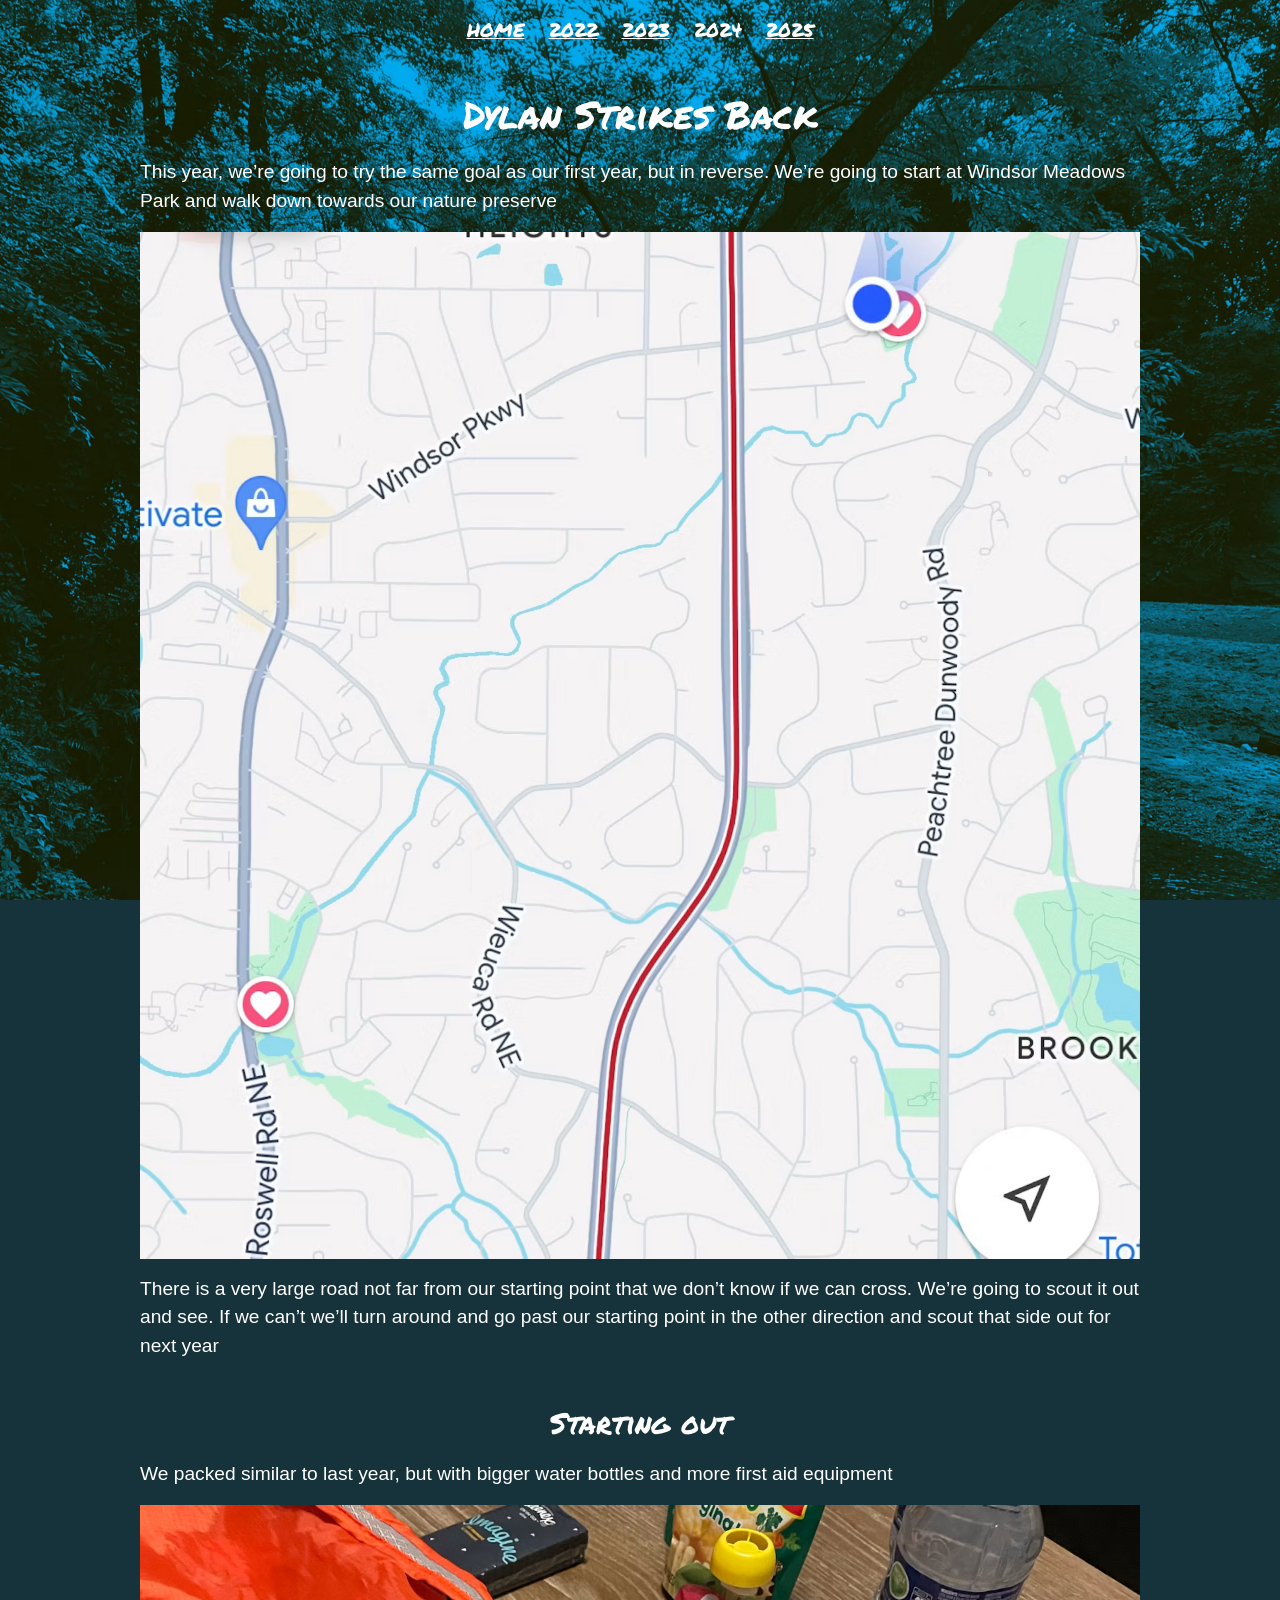
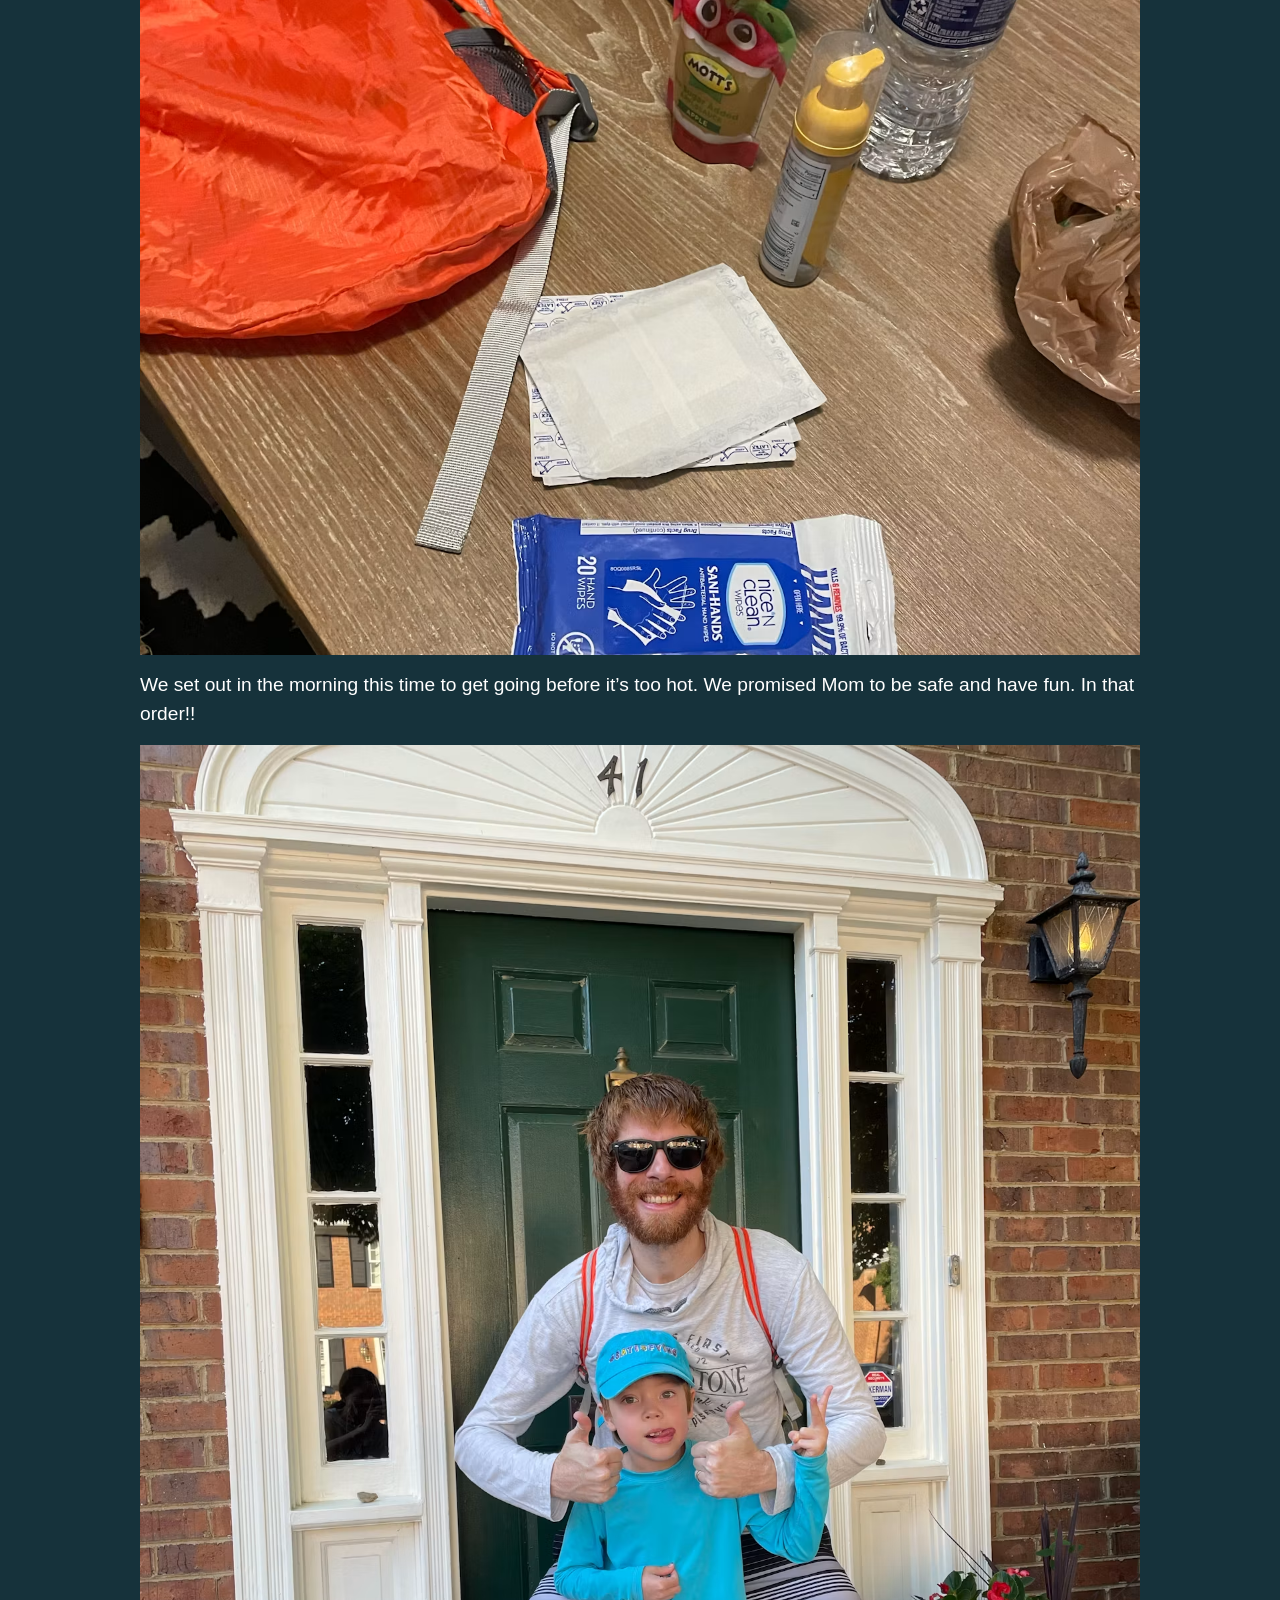
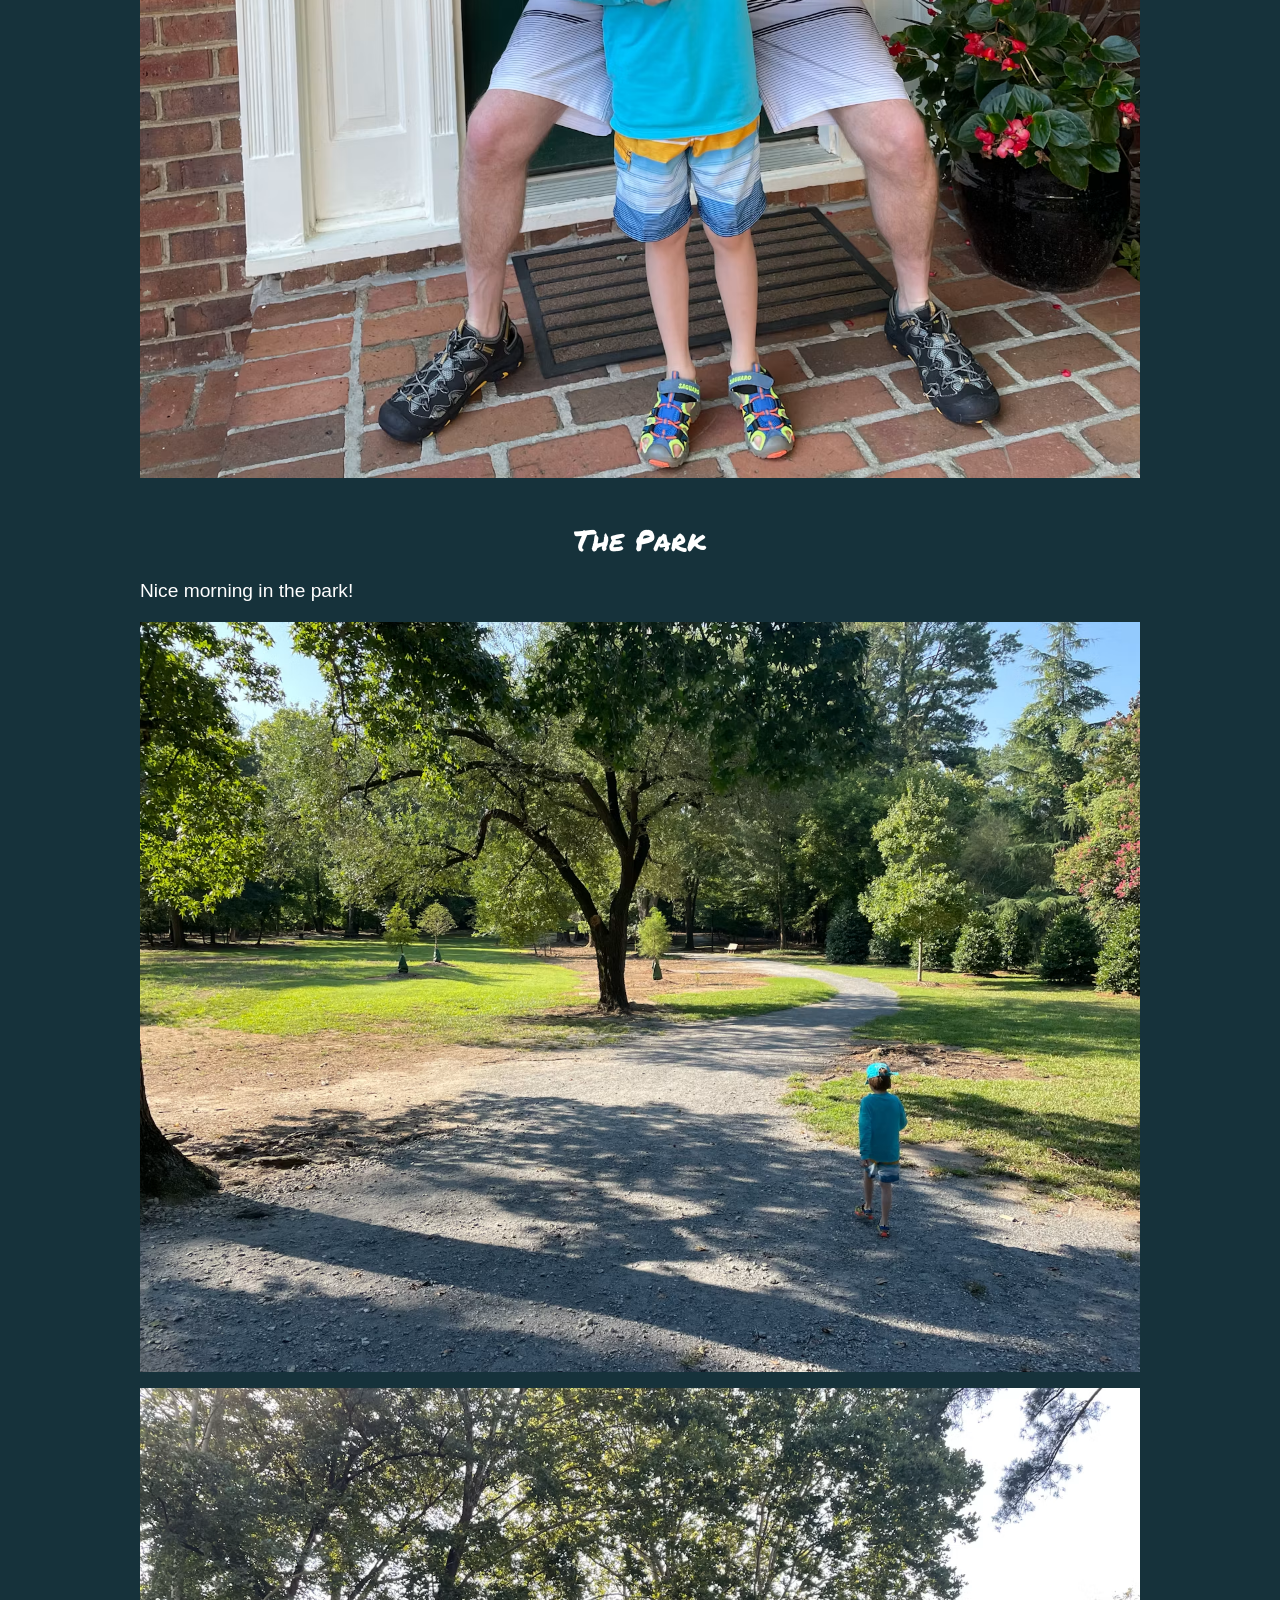
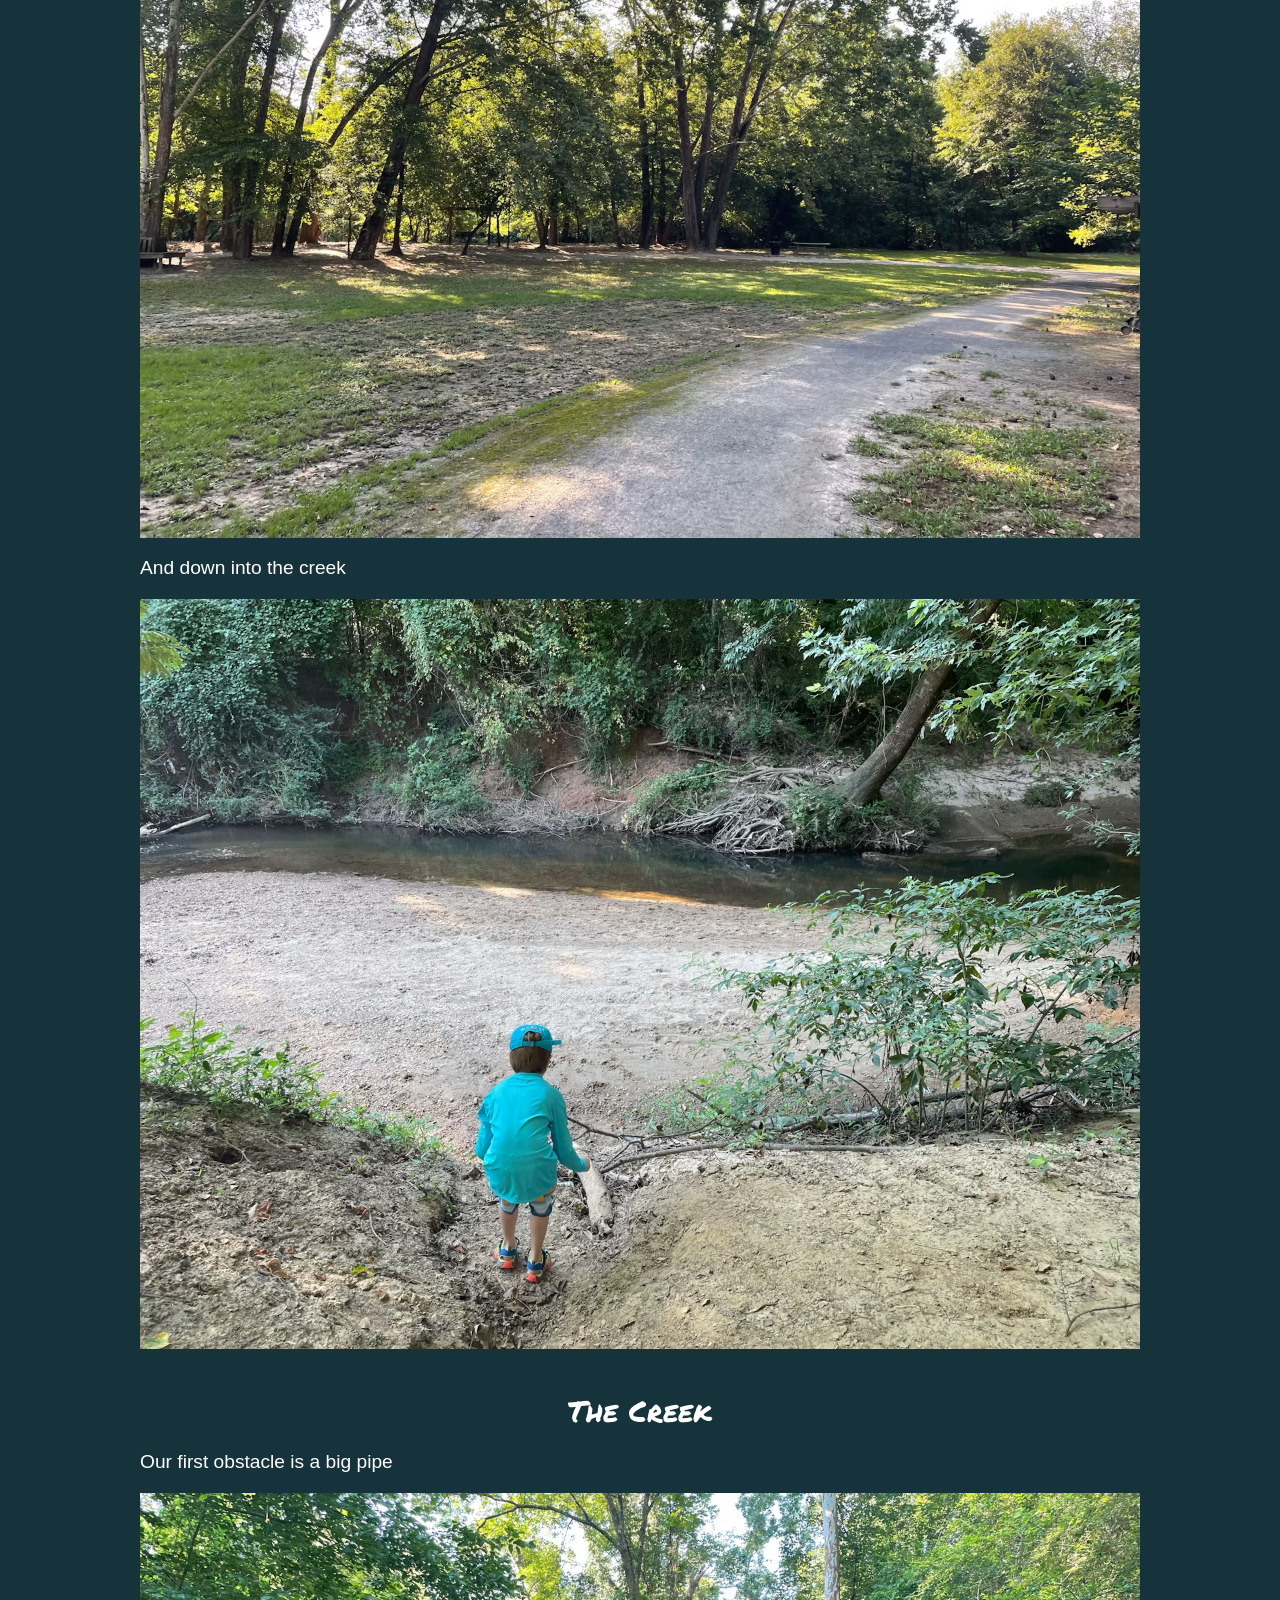
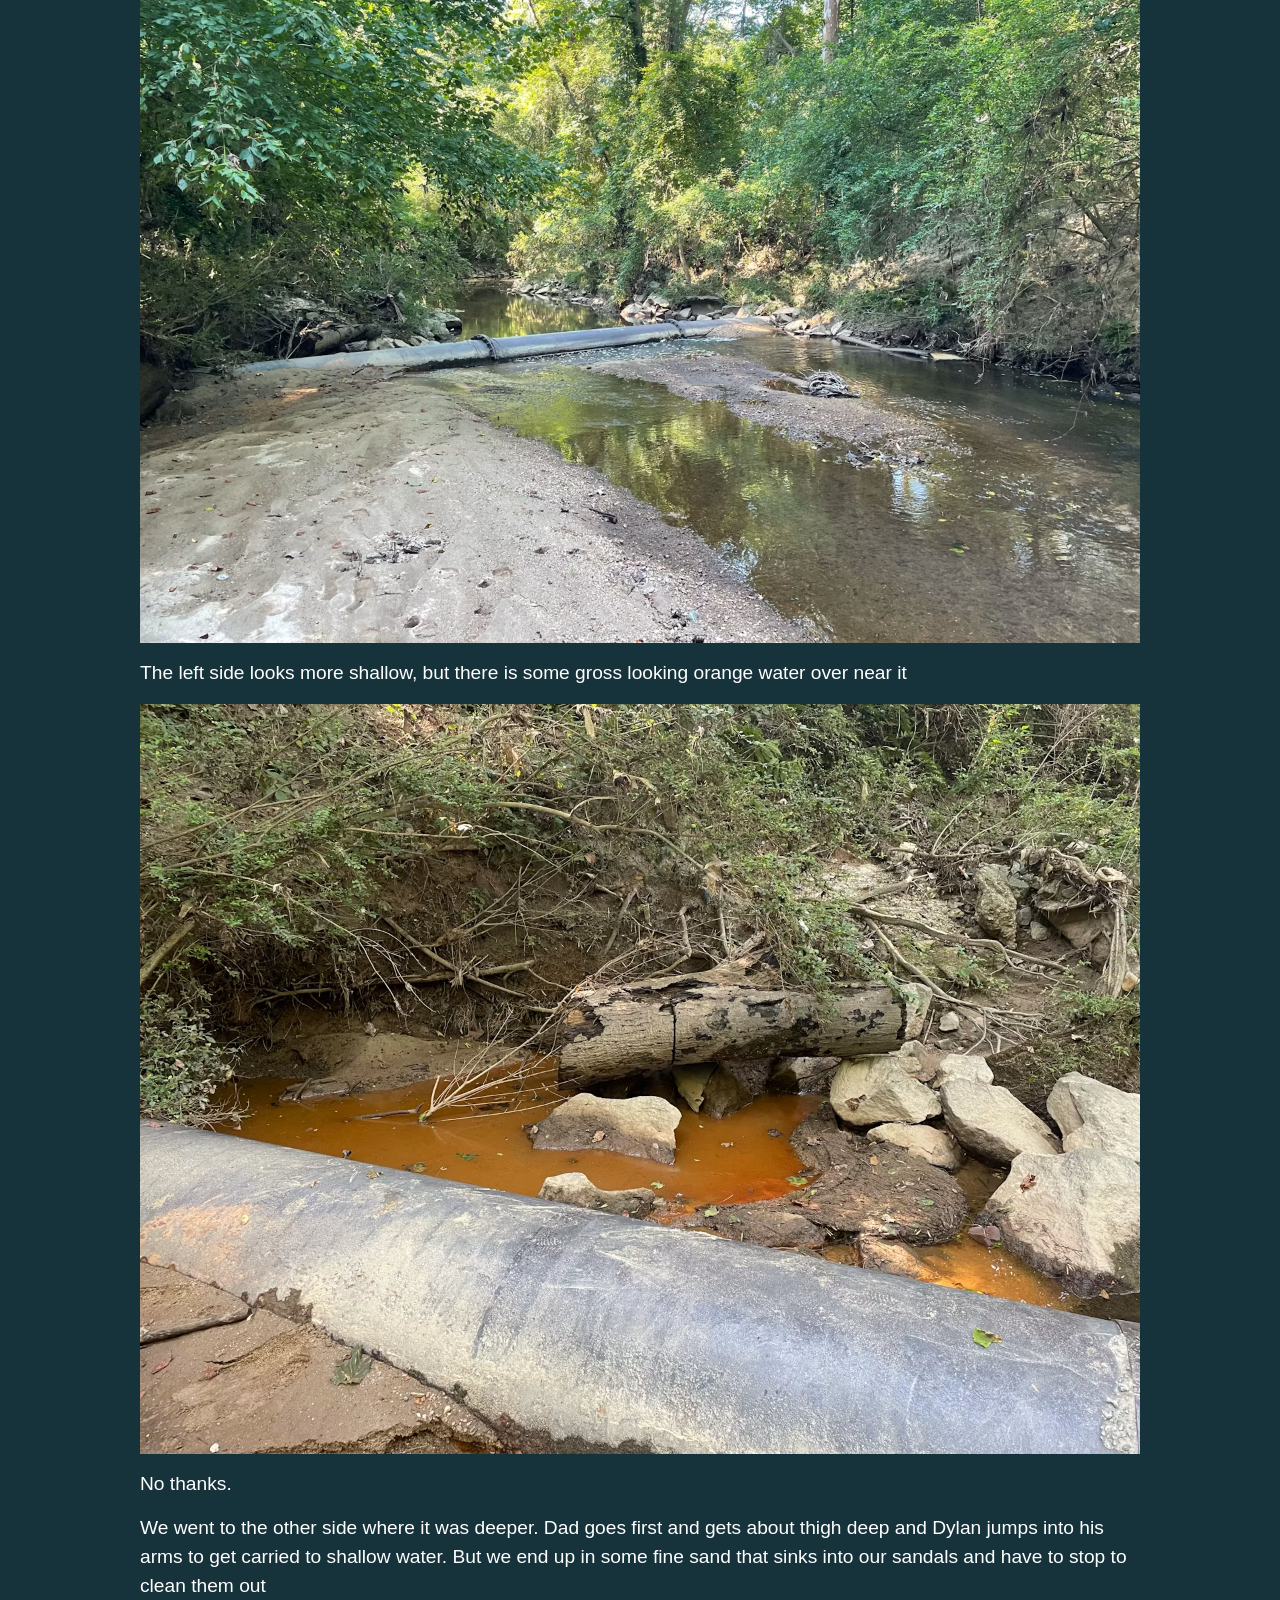
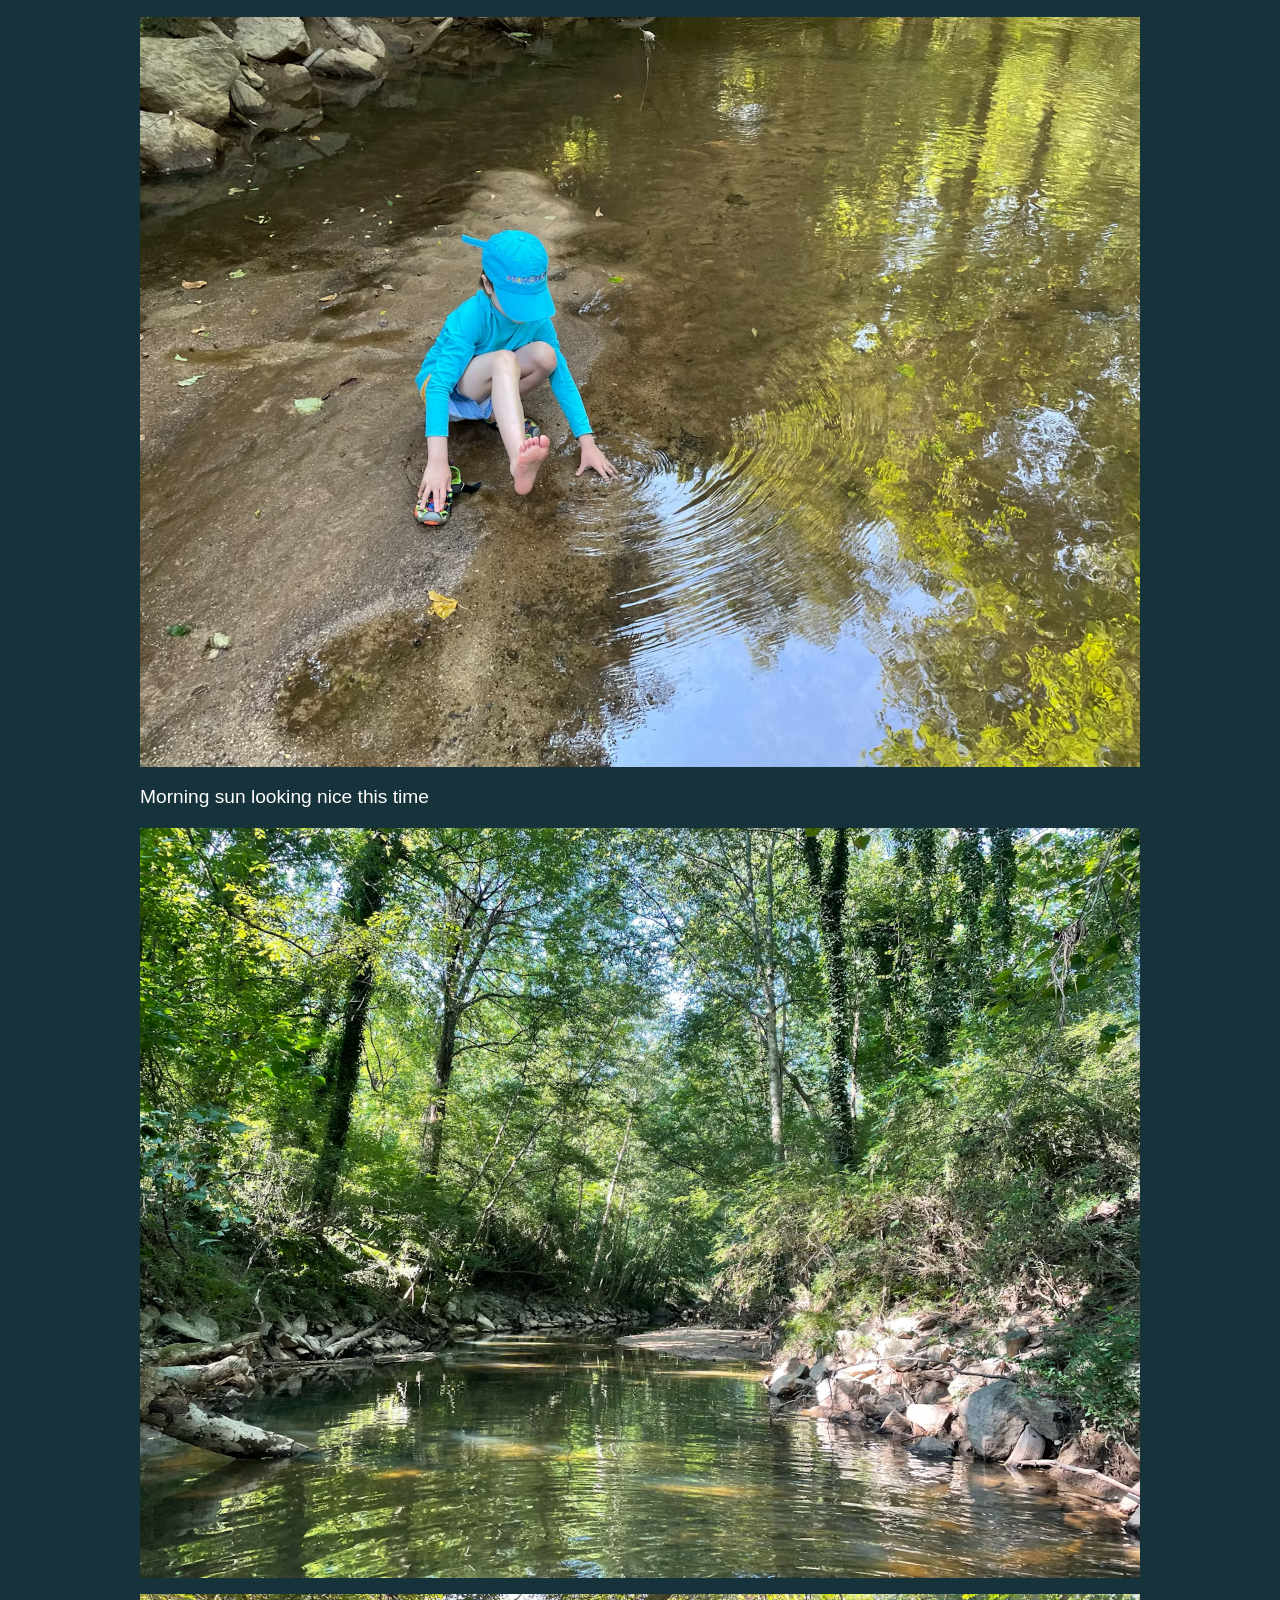
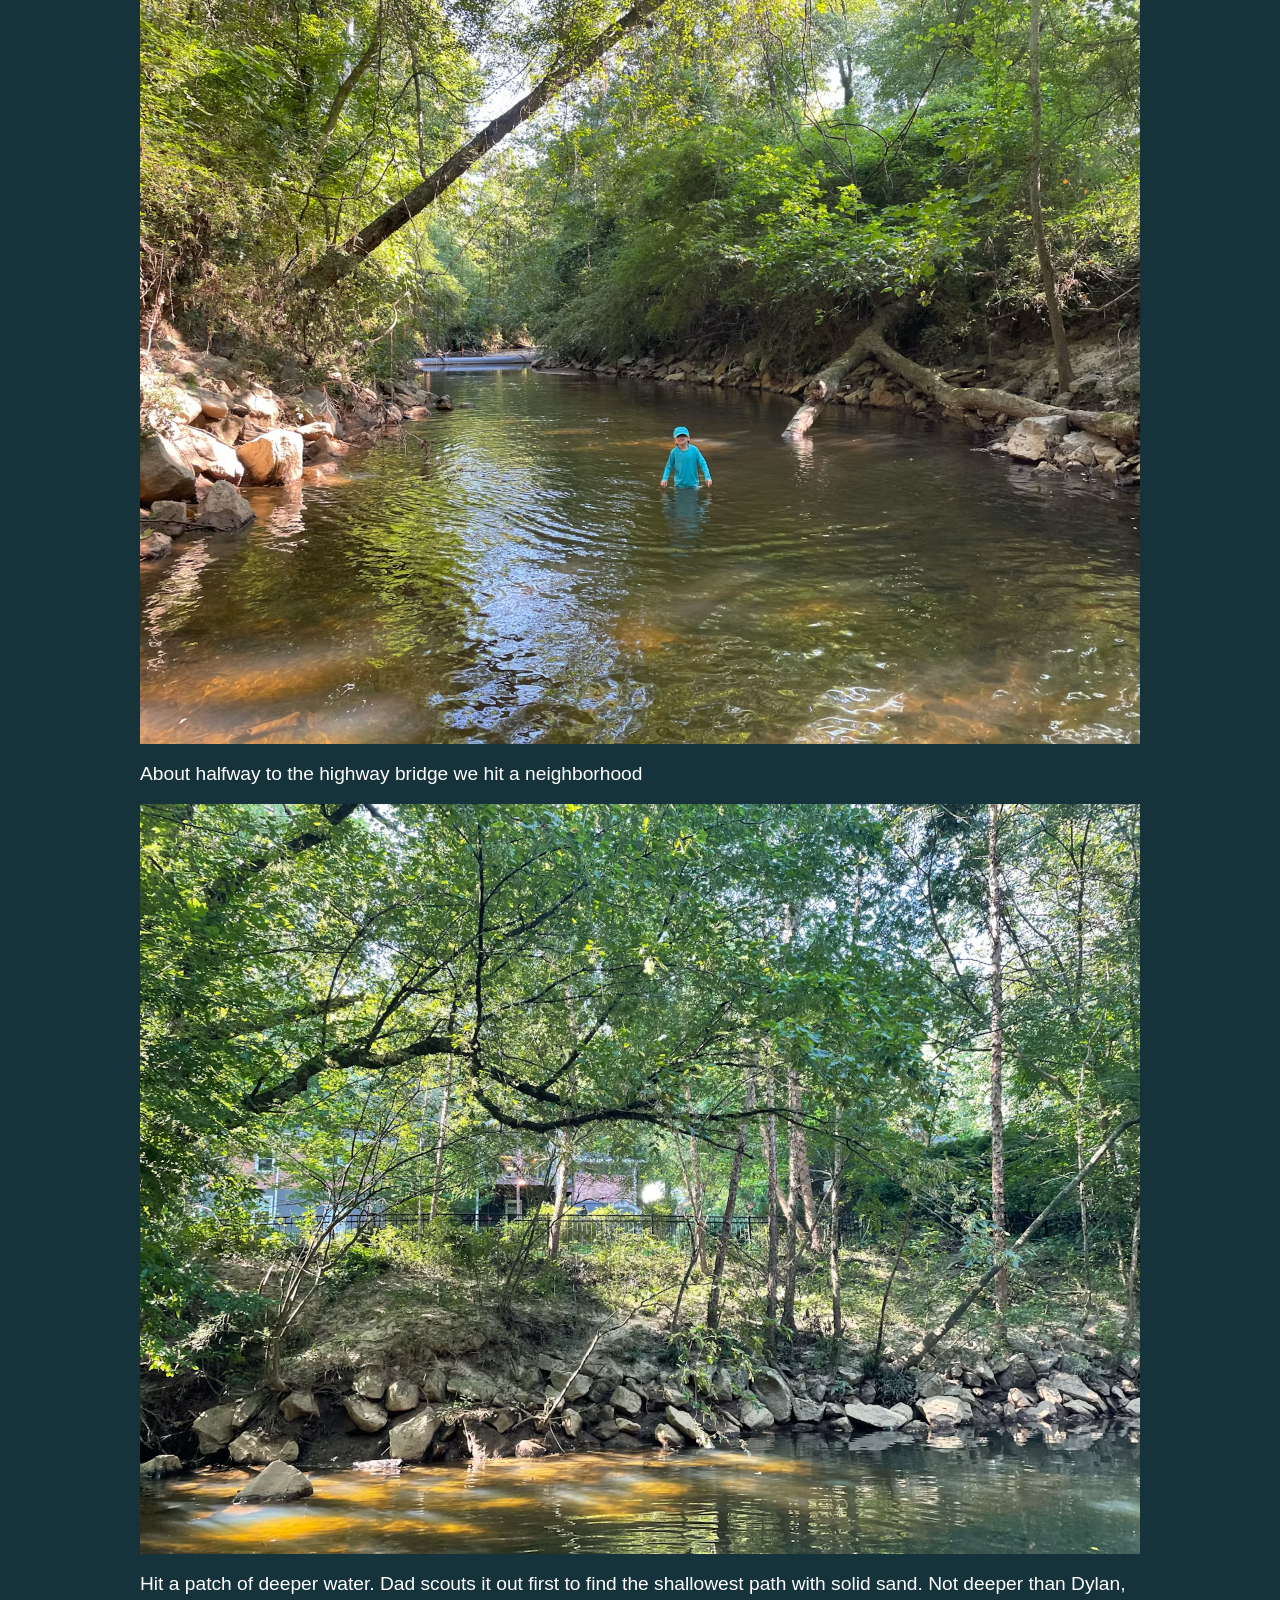
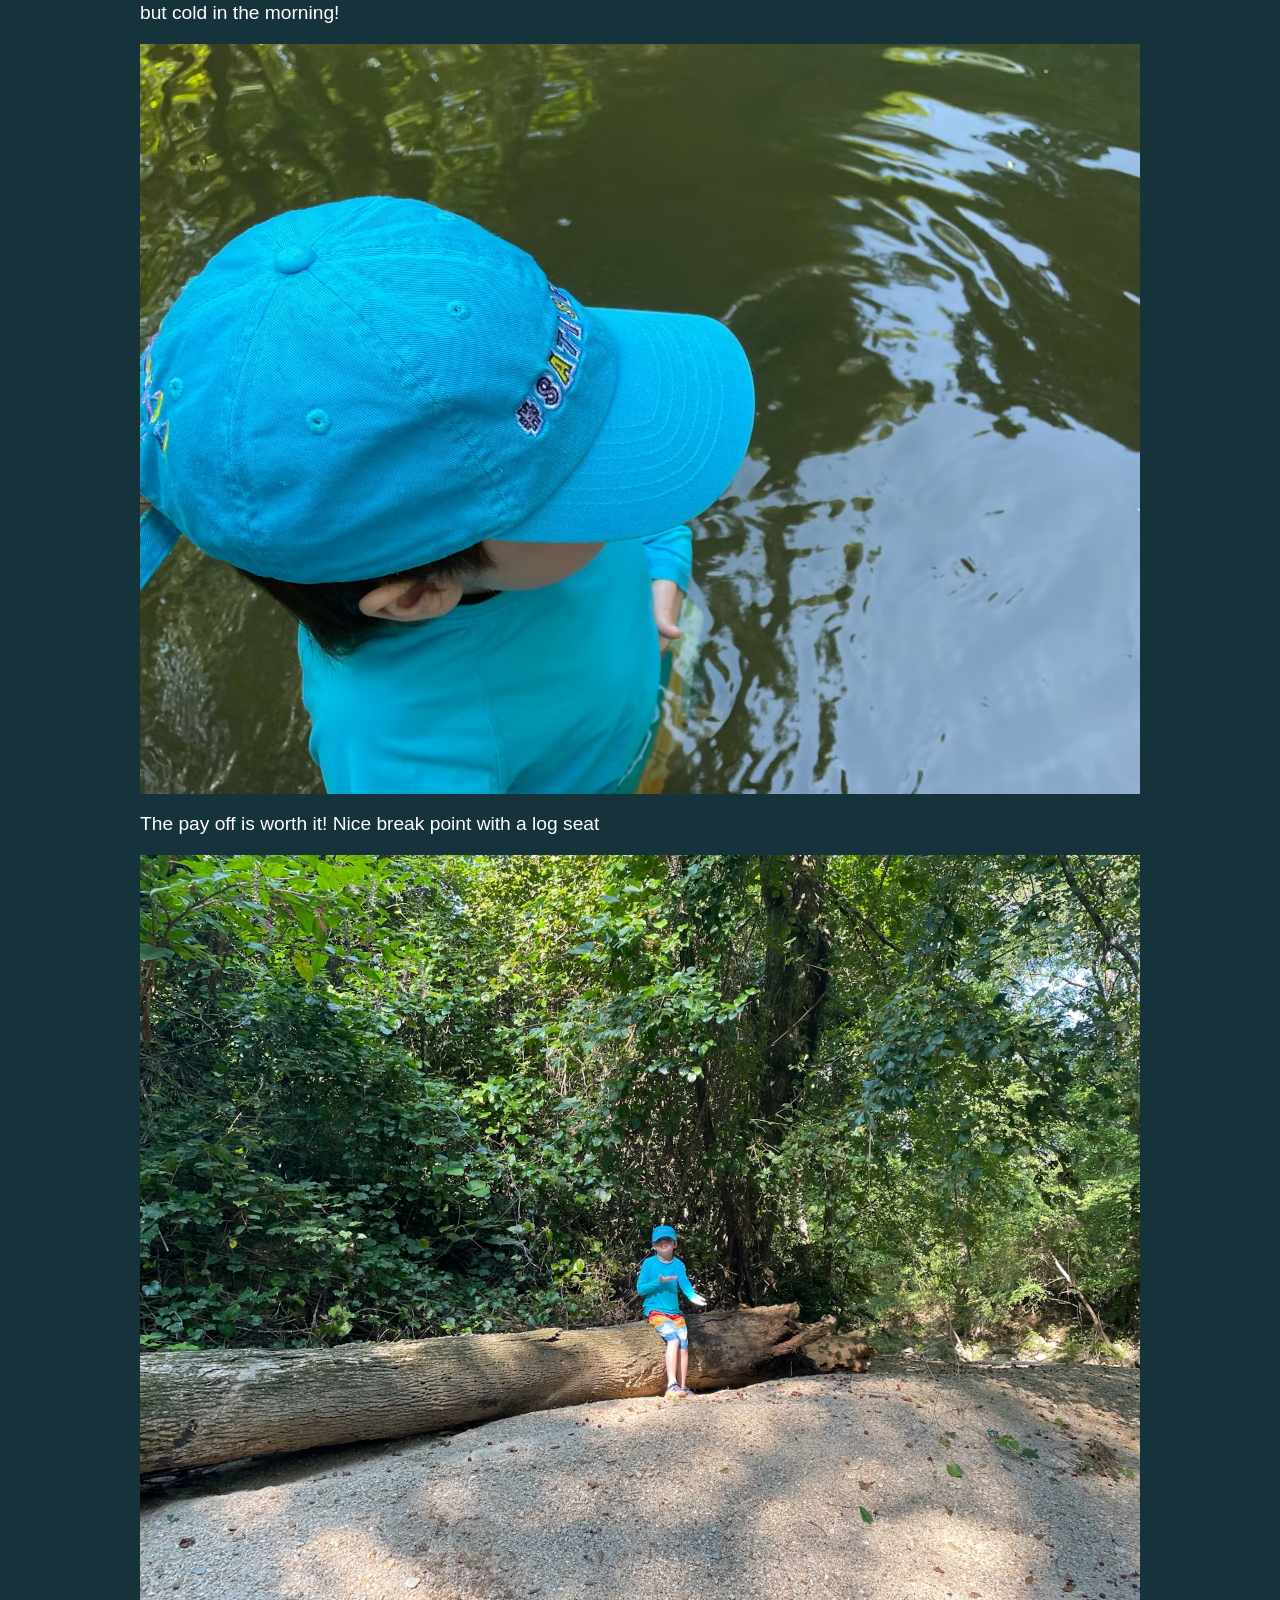
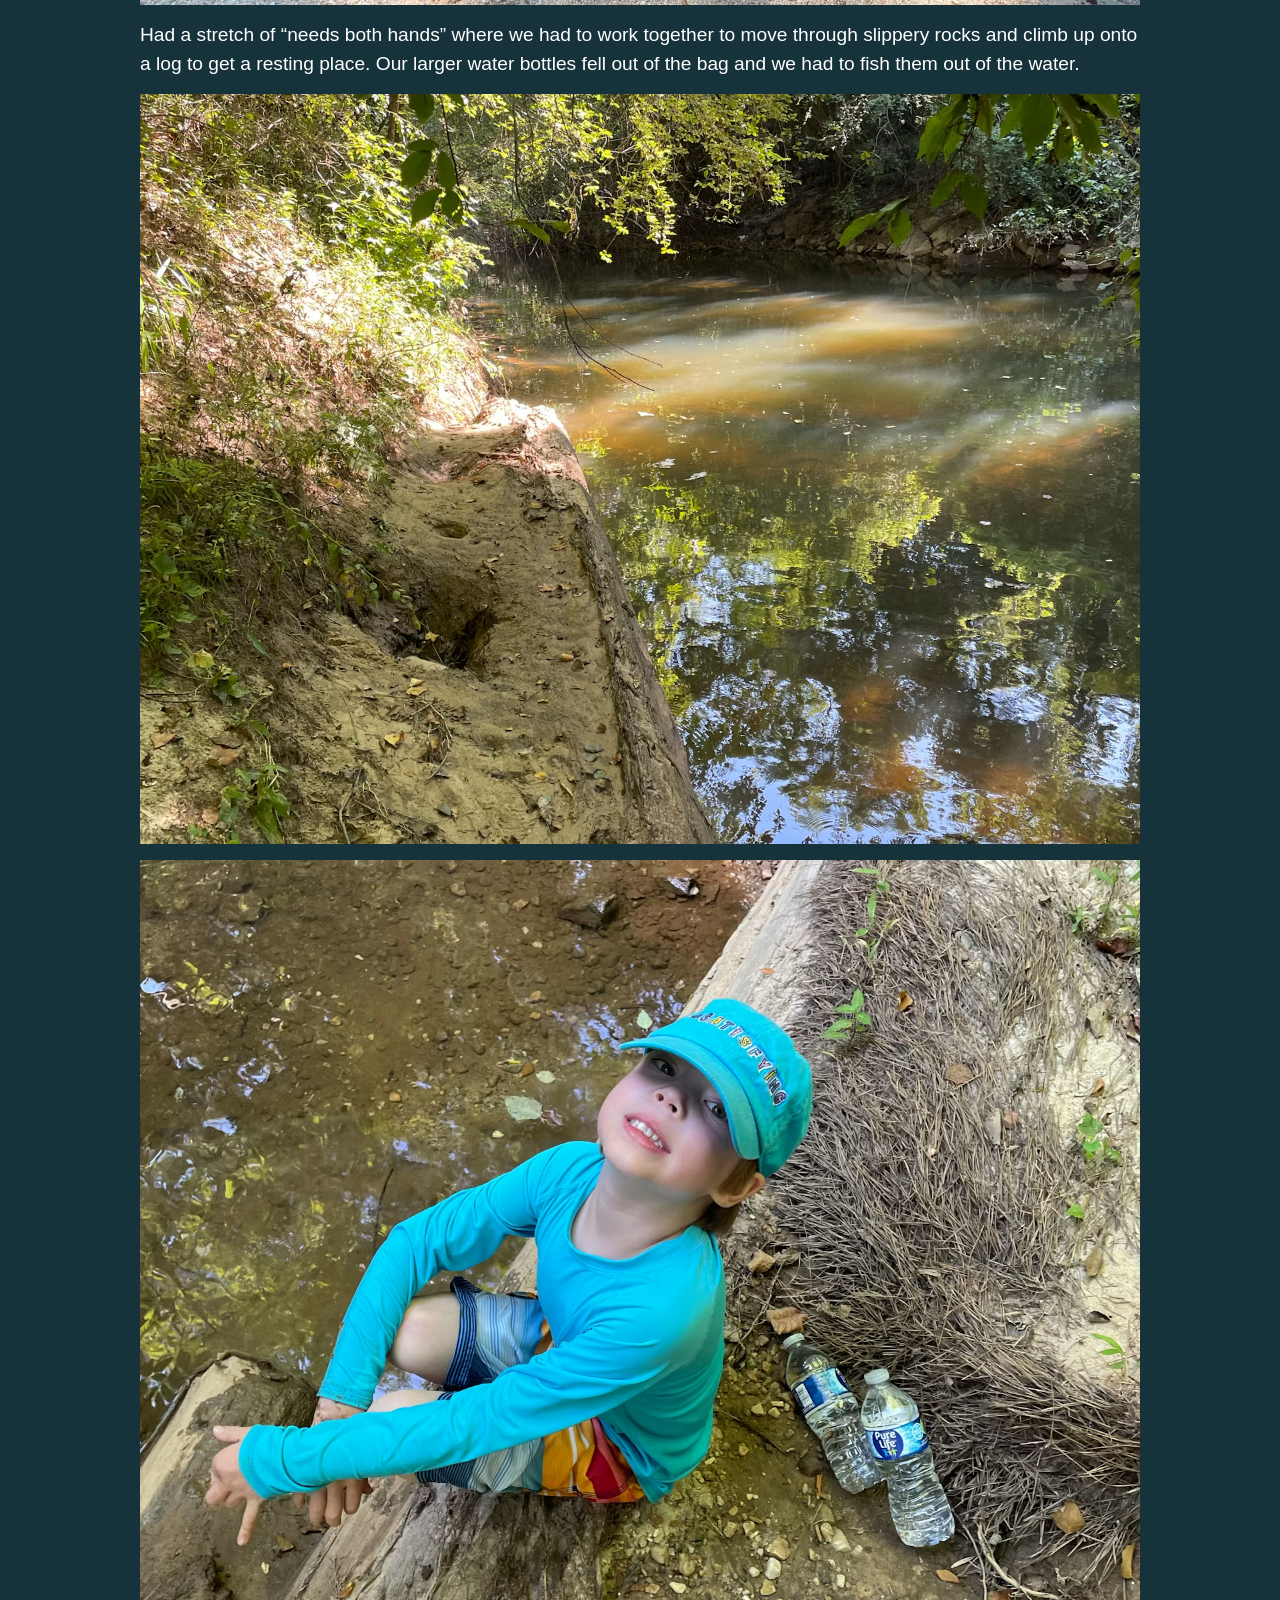
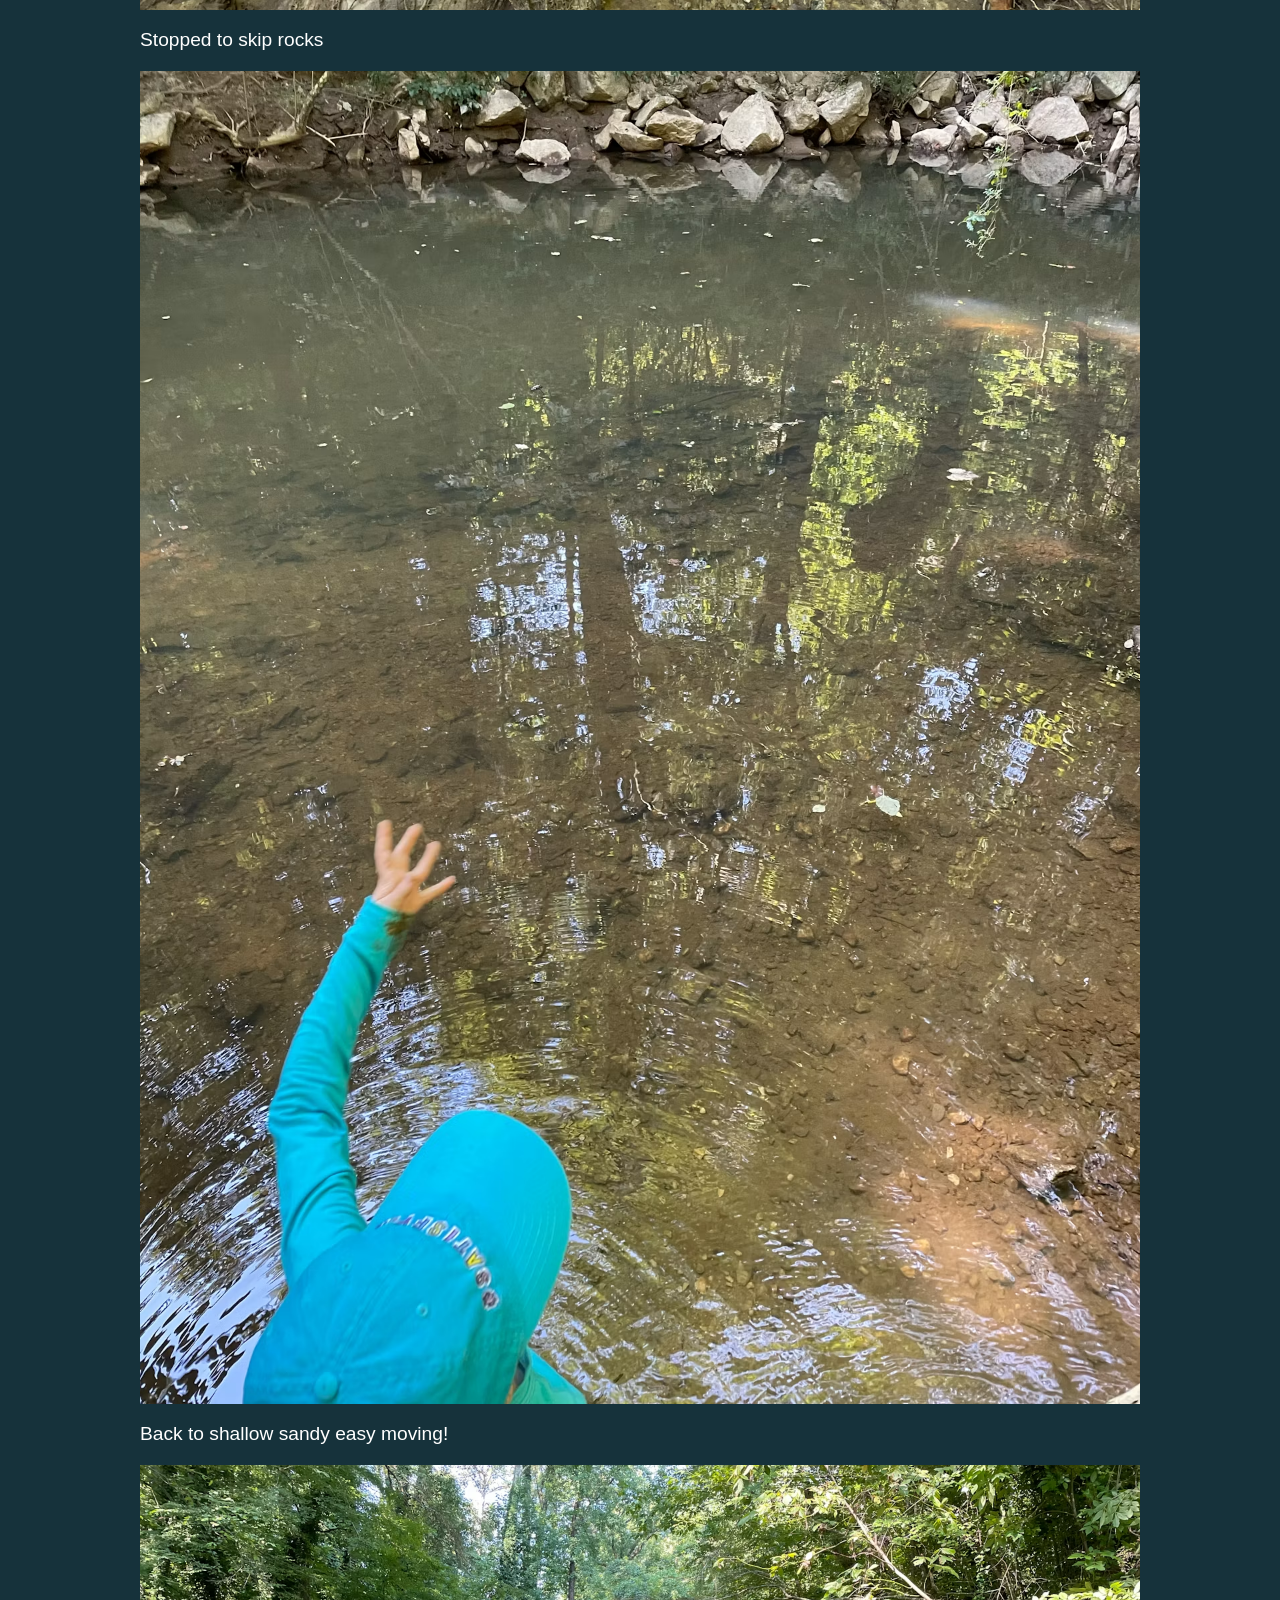
<file: 2024.html>
<!DOCTYPE html>
<html lang="en">
<head>
  <meta charset="utf-8">
  <meta name="viewport" content="width=device-width, initial-scale=1">
  <title>2024 - Dylan Strikes Back</title>
  <link rel="icon" href="data:image/svg+xml,<svg xmlns=%22http://www.w3.org/2000/svg%22 viewBox=%220 0 100 100%22><text y=%22.9em%22 font-size=%2290%22>&#127754;</text></svg>">
  <link rel="stylesheet" href="style.css">
</head>
<body>
  <nav>
    <a href="index.html">HOME</a>
    <a href="2022.html">2022</a>
    <a href="2023.html">2023</a>
    <a href="2024.html" aria-current="page">2024</a>
    <a href="2025.html">2025</a>
  </nav>
  <main>

    <h1 id="intro">Dylan Strikes Back</h1>
    <p>This year, we’re going to try the same goal as our first year, but in reverse. We’re going to start at Windsor Meadows Park and walk down towards our nature preserve</p>
    <img src="assets/2024/route-map-750.avif" srcset="assets/2024/route-map-750.avif 750w, assets/2024/route-map-1500.avif 1500w" sizes="(max-width: 1032px) calc(100vw - 32px), 1000px" loading="lazy" alt="Map of the planned route with the big highway crossing in the middle">
    <p>There is a very large road not far from our starting point that we don’t know if we can cross. We’re going to scout it out and see. If we can’t we’ll turn around and go past our starting point in the other direction and scout that side out for next year</p>
    <h2 id="start">Starting out</h2>
    <p>We packed similar to last year, but with bigger water bottles and more first aid equipment</p>
    <img src="assets/2024/packed-similar-last-year-750.avif" srcset="assets/2024/packed-similar-last-year-750.avif 750w, assets/2024/packed-similar-last-year-1500.avif 1500w" sizes="(max-width: 1032px) calc(100vw - 32px), 1000px" loading="lazy" alt="This year&#x27;s pack: orange dry bag, snacks, bigger water bottles, first aid and wipes" class="landscape">
    <p>We set out in the morning this time to get going before it’s too hot. We promised Mom to be safe and have fun. In that order!!</p>
    <img src="assets/2024/front-door-sendoff-750.avif" srcset="assets/2024/front-door-sendoff-750.avif 750w, assets/2024/front-door-sendoff-1500.avif 1500w" sizes="(max-width: 1032px) calc(100vw - 32px), 1000px" loading="lazy" alt="Thumbs up at the front door before the morning start" class="portrait">
    <h2 id="park">The Park</h2>
    <p>Nice morning in the park!</p>
    <img src="assets/2024/nice-morning-park-750.avif" srcset="assets/2024/nice-morning-park-750.avif 750w, assets/2024/nice-morning-park-1500.avif 1500w" sizes="(max-width: 1032px) calc(100vw - 32px), 1000px" loading="lazy" alt="Dylan heading down the gravel path into Windsor Meadows Park" class="landscape">
    <img src="assets/2024/nice-morning-park-2-750.avif" srcset="assets/2024/nice-morning-park-2-750.avif 750w, assets/2024/nice-morning-park-2-1500.avif 1500w" sizes="(max-width: 1032px) calc(100vw - 32px), 1000px" loading="lazy" alt="Morning light across the park lawn" class="landscape">
    <p>And down into the creek</p>
    <img src="assets/2024/down-into-creek-750.avif" srcset="assets/2024/down-into-creek-750.avif 750w, assets/2024/down-into-creek-1500.avif 1500w" sizes="(max-width: 1032px) calc(100vw - 32px), 1000px" loading="lazy" alt="Dylan heading down the sandy bank into the creek" class="landscape">
    <h2 id="creek">The Creek</h2>
    <p>Our first obstacle is a big pipe</p>
    <img src="assets/2024/first-obstacle-big-pipe-750.avif" srcset="assets/2024/first-obstacle-big-pipe-750.avif 750w, assets/2024/first-obstacle-big-pipe-1500.avif 1500w" sizes="(max-width: 1032px) calc(100vw - 32px), 1000px" loading="lazy" alt="A big pipe crossing low over the creek, our first obstacle" class="landscape">
    <p>The left side looks more shallow, but there is some gross looking orange water over near it</p>
    <img src="assets/2024/left-side-looks-shallow-750.avif" srcset="assets/2024/left-side-looks-shallow-750.avif 750w, assets/2024/left-side-looks-shallow-1500.avif 1500w" sizes="(max-width: 1032px) calc(100vw - 32px), 1000px" loading="lazy" alt="Gross-looking orange water pooled on the left side of the pipe" class="landscape">
    <p>No thanks.</p>
<p>We went to the other side where it was deeper. Dad goes first and gets about thigh deep and Dylan jumps into his arms to get carried to shallow water. But we end up in some fine sand that sinks into our sandals and have to stop to clean them out</p>
    <img src="assets/2024/cleaning-sandals-750.avif" srcset="assets/2024/cleaning-sandals-750.avif 750w, assets/2024/cleaning-sandals-1500.avif 1500w" sizes="(max-width: 1032px) calc(100vw - 32px), 1000px" loading="lazy" alt="Dylan cleaning fine sand out of his sandals in the shallows" class="landscape">
    <p>Morning sun looking nice this time</p>
    <img src="assets/2024/morning-sun-looking-nice-750.avif" srcset="assets/2024/morning-sun-looking-nice-750.avif 750w, assets/2024/morning-sun-looking-nice-1500.avif 1500w" sizes="(max-width: 1032px) calc(100vw - 32px), 1000px" loading="lazy" alt="Morning sun over the rocky bend in the creek" class="landscape">
    <img src="assets/2024/morning-sun-looking-nice-2-750.avif" srcset="assets/2024/morning-sun-looking-nice-2-750.avif 750w, assets/2024/morning-sun-looking-nice-2-1500.avif 1500w" sizes="(max-width: 1032px) calc(100vw - 32px), 1000px" loading="lazy" alt="Dylan wading down the middle of the sunlit creek" class="landscape">
    <p>About halfway to the highway bridge we hit a neighborhood</p>
    <img src="assets/2024/halfway-highway-bridge-hit-750.avif" srcset="assets/2024/halfway-highway-bridge-hit-750.avif 750w, assets/2024/halfway-highway-bridge-hit-1500.avif 1500w" sizes="(max-width: 1032px) calc(100vw - 32px), 1000px" loading="lazy" alt="The first neighborhood houses peeking through the trees above the bank" class="landscape">
    <p>Hit a patch of deeper water. Dad scouts it out first to find the shallowest path with solid sand. Not deeper than Dylan, but cold in the morning!</p>
    <img src="assets/2024/hit-patch-deeper-water-750.avif" srcset="assets/2024/hit-patch-deeper-water-750.avif 750w, assets/2024/hit-patch-deeper-water-1500.avif 1500w" sizes="(max-width: 1032px) calc(100vw - 32px), 1000px" loading="lazy" alt="Holding hands through the cold, deeper water" class="landscape">
    <p>The pay off is worth it! Nice break point with a log seat</p>
    <img src="assets/2024/pay-worth-nice-break-750.avif" srcset="assets/2024/pay-worth-nice-break-750.avif 750w, assets/2024/pay-worth-nice-break-1500.avif 1500w" sizes="(max-width: 1032px) calc(100vw - 32px), 1000px" loading="lazy" alt="Dylan resting on the big log seat at the break point" class="landscape">
    <p>Had a stretch of “needs both hands” where we had to work together to move through slippery rocks and climb up onto a log to get a resting place. Our larger water bottles fell out of the bag and we had to fish them out of the water.</p>
    <img src="assets/2024/stretch-needs-hands-work-750.avif" srcset="assets/2024/stretch-needs-hands-work-750.avif 750w, assets/2024/stretch-needs-hands-work-1500.avif 1500w" sizes="(max-width: 1032px) calc(100vw - 32px), 1000px" loading="lazy" alt="The narrow sandy ledge along the deep pool" class="landscape">
    <img src="assets/2024/stretch-needs-hands-work-2-750.avif" srcset="assets/2024/stretch-needs-hands-work-2-750.avif 750w, assets/2024/stretch-needs-hands-work-2-1500.avif 1500w" sizes="(max-width: 1032px) calc(100vw - 32px), 1000px" loading="lazy" alt="Dylan smiling up from the log resting spot, rescued water bottles beside him" class="landscape">
    <p>Stopped to skip rocks</p>
    <img src="assets/2024/stopped-skip-rocks-750.avif" srcset="assets/2024/stopped-skip-rocks-750.avif 750w, assets/2024/stopped-skip-rocks-1500.avif 1500w" sizes="(max-width: 1032px) calc(100vw - 32px), 1000px" loading="lazy" alt="Dylan mid-throw skipping rocks across a still pool" class="portrait">
    <p>Back to shallow sandy easy moving!</p>
    <img src="assets/2024/back-shallow-sandy-easy-750.avif" srcset="assets/2024/back-shallow-sandy-easy-750.avif 750w, assets/2024/back-shallow-sandy-easy-1500.avif 1500w" sizes="(max-width: 1032px) calc(100vw - 32px), 1000px" loading="lazy" alt="Dylan splashing ahead through easy shallow water" class="landscape">
    <p>Looks like a dog was playing here earlier, probably from one of the neighborhood houses</p>
    <img src="assets/2024/looks-like-dog-playing-750.avif" srcset="assets/2024/looks-like-dog-playing-750.avif 750w, assets/2024/looks-like-dog-playing-1500.avif 1500w" sizes="(max-width: 1032px) calc(100vw - 32px), 1000px" loading="lazy" alt="Paw prints stamped all over the wet sand" class="landscape">
    <img src="assets/2024/looks-like-dog-playing-2-750.avif" srcset="assets/2024/looks-like-dog-playing-2-750.avif 750w, assets/2024/looks-like-dog-playing-2-1500.avif 1500w" sizes="(max-width: 1032px) calc(100vw - 32px), 1000px" loading="lazy" alt="Calm water by the sandy bank, a house behind the trees" class="landscape">
    <h2 id="calling-it">Calling It</h2>
    <p>Hit a patch of creek that seemed to get deep and was very shady (so we couldn’t see the bottom) and decided that was a good place to call it</p>
    <img src="assets/2024/hit-patch-creek-seemed-750.avif" srcset="assets/2024/hit-patch-creek-seemed-750.avif 750w, assets/2024/hit-patch-creek-seemed-1500.avif 1500w" sizes="(max-width: 1032px) calc(100vw - 32px), 1000px" loading="lazy" alt="The deep, shady stretch where we decided to call it" class="landscape">
    <img src="assets/2024/turnaround-map-750.avif" srcset="assets/2024/turnaround-map-750.avif 750w, assets/2024/turnaround-map-1500.avif 1500w" sizes="(max-width: 1032px) calc(100vw - 32px), 1000px" loading="lazy" alt="Map with the blue dot marking our turnaround spot below Windsor Parkway">
    <p>Dylan “planted” a tree branch to mark our spot</p>
    <img src="assets/2024/dylan-planted-tree-branch-750.avif" srcset="assets/2024/dylan-planted-tree-branch-750.avif 750w, assets/2024/dylan-planted-tree-branch-1500.avif 1500w" sizes="(max-width: 1032px) calc(100vw - 32px), 1000px" loading="lazy" alt="Dylan out in the creek planting a branch to mark the spot" class="landscape">
    <p>Did a little celebratory rock throwing</p>
    <img src="assets/2024/little-celebratory-rock-750.avif" srcset="assets/2024/little-celebratory-rock-750.avif 750w, assets/2024/little-celebratory-rock-1500.avif 1500w" sizes="(max-width: 1032px) calc(100vw - 32px), 1000px" loading="lazy" alt="Dylan winding up for a celebratory rock throw from the sand bar" class="landscape">
    <img src="assets/2024/little-celebratory-rock-2-750.avif" srcset="assets/2024/little-celebratory-rock-2-750.avif 750w, assets/2024/little-celebratory-rock-2-1500.avif 1500w" sizes="(max-width: 1032px) calc(100vw - 32px), 1000px" loading="lazy" alt="Another celebratory throw across the pool" class="landscape">
    <h2 id="back">The Way Back</h2>
    <p>Found some fish!</p>
    <img src="assets/2024/found-fish-750.avif" srcset="assets/2024/found-fish-750.avif 750w, assets/2024/found-fish-1500.avif 1500w" sizes="(max-width: 1032px) calc(100vw - 32px), 1000px" loading="lazy" alt="Little fish hiding under the surface between the rocks" class="landscape">
    <video class="portrait" controls preload="none" playsinline poster="assets/2024/fish-poster.jpg" width="720" height="1280">
      <source src="assets/2024/fish-video.mp4" type="video/mp4">
    </video>
    <p>Dad held up a branch to make it easier for Dylan to get by, while Dylan found a flower</p>
    <img src="assets/2024/dad-held-branch-easier-750.avif" srcset="assets/2024/dad-held-branch-easier-750.avif 750w, assets/2024/dad-held-branch-easier-1500.avif 1500w" sizes="(max-width: 1032px) calc(100vw - 32px), 1000px" loading="lazy" alt="Dada holding up the branch while Dylan comes through with his flower" class="landscape">
    <p>Once we made it back to our log break island we stopped and had some snacks</p>
    <img src="assets/2024/back-log-break-island-750.avif" srcset="assets/2024/back-log-break-island-750.avif 750w, assets/2024/back-log-break-island-1500.avif 1500w" sizes="(max-width: 1032px) calc(100vw - 32px), 1000px" loading="lazy" alt="Snack break selfie back at the log island" class="landscape">
    <p>(But not before we cleaned our hands with Mama’s wipes)</p>
    <img src="assets/2024/before-cleaned-hands-mama-750.avif" srcset="assets/2024/before-cleaned-hands-mama-750.avif 750w, assets/2024/before-cleaned-hands-mama-1500.avif 1500w" sizes="(max-width: 1032px) calc(100vw - 32px), 1000px" loading="lazy" alt="Dylan cleaning his hands with one of Mama&#x27;s wipes" class="landscape">
    <p>Then we made it back to our first obstacle, the pipe. From this side we could we a block under the pipe that made for an easy step, not an obstacle this time!</p>
    <img src="assets/2024/back-first-obstacle-pipe-750.avif" srcset="assets/2024/back-first-obstacle-pipe-750.avif 750w, assets/2024/back-first-obstacle-pipe-1500.avif 1500w" sizes="(max-width: 1032px) calc(100vw - 32px), 1000px" loading="lazy" alt="Dylan climbing over the pipe using the easy step on this side" class="landscape">
    <p>And then we were back to the park!</p>
    <img src="assets/2024/back-park-750.avif" srcset="assets/2024/back-park-750.avif 750w, assets/2024/back-park-1500.avif 1500w" sizes="(max-width: 1032px) calc(100vw - 32px), 1000px" loading="lazy" alt="Dylan celebrating with an arm in the air, back at the park" class="landscape">
    <h2 id="next">Next</h2>
    <p>We went to scope out where we would go next time, the other direction down the creek from the park</p>
    <img src="assets/2024/scope-next-time-direction-750.avif" srcset="assets/2024/scope-next-time-direction-750.avif 750w, assets/2024/scope-next-time-direction-1500.avif 1500w" sizes="(max-width: 1032px) calc(100vw - 32px), 1000px" loading="lazy" alt="The other direction from the park: rock-lined banks and the red bridge in the distance" class="landscape">
    <p>There is a red pedestrian bridge right before a bridge for the next road we would need to pass under.</p>
<p>On our way towards it we found a large butterfly and some cool ferns</p>
    <video class="portrait" controls preload="none" playsinline poster="assets/2024/butterfly-ferns-poster.jpg" width="720" height="1280">
      <source src="assets/2024/butterfly-ferns-video.mp4" type="video/mp4">
    </video>
    <img src="assets/2024/red-pedestrian-bridge-right-750.avif" srcset="assets/2024/red-pedestrian-bridge-right-750.avif 750w, assets/2024/red-pedestrian-bridge-right-1500.avif 1500w" sizes="(max-width: 1032px) calc(100vw - 32px), 1000px" loading="lazy" alt="Dylan wading up the calm channel toward the bridges" class="landscape">
    <p>Looks like this next bridge is the easiest one yet, just a few inches deep with no slippery rocks</p>
    <img src="assets/2024/looks-like-next-bridge-750.avif" srcset="assets/2024/looks-like-next-bridge-750.avif 750w, assets/2024/looks-like-next-bridge-1500.avif 1500w" sizes="(max-width: 1032px) calc(100vw - 32px), 1000px" loading="lazy" alt="The next road bridge, shallow water and no slippery rocks under it" class="landscape">
    <p>Pretty easy going after getting through it too</p>
    <img src="assets/2024/pretty-easy-after-through-750.avif" srcset="assets/2024/pretty-easy-after-through-750.avif 750w, assets/2024/pretty-easy-after-through-1500.avif 1500w" sizes="(max-width: 1032px) calc(100vw - 32px), 1000px" loading="lazy" alt="Easy going past the bridge along the rocky bank" class="landscape">
    <p>A dad and his son who had been throwing a baseball in the park saw us in the creek and went into the walking bridge as we walked under it. The dad had a lot of questions for us, seems like his son (couple years older than Dylan) had wanted to do something similar to us, but he wasn’t sure about it. We told him about our last three adventures and what obstacles we ran into. He seemed pretty excited, we might have inspired some new creek adventurers!</p>
    <img src="assets/2024/walking-bridge-750.avif" srcset="assets/2024/walking-bridge-750.avif 750w, assets/2024/walking-bridge-1500.avif 1500w" sizes="(max-width: 1032px) calc(100vw - 32px), 1000px" loading="lazy" alt="Dylan up on the red pedestrian bridge over the creek" class="landscape">
    <p>We checked out the top of the walking bridge on our way back, texted Mama to let her know we were safe and then headed home!</p>
  </main>
</body>
</html>
</file>
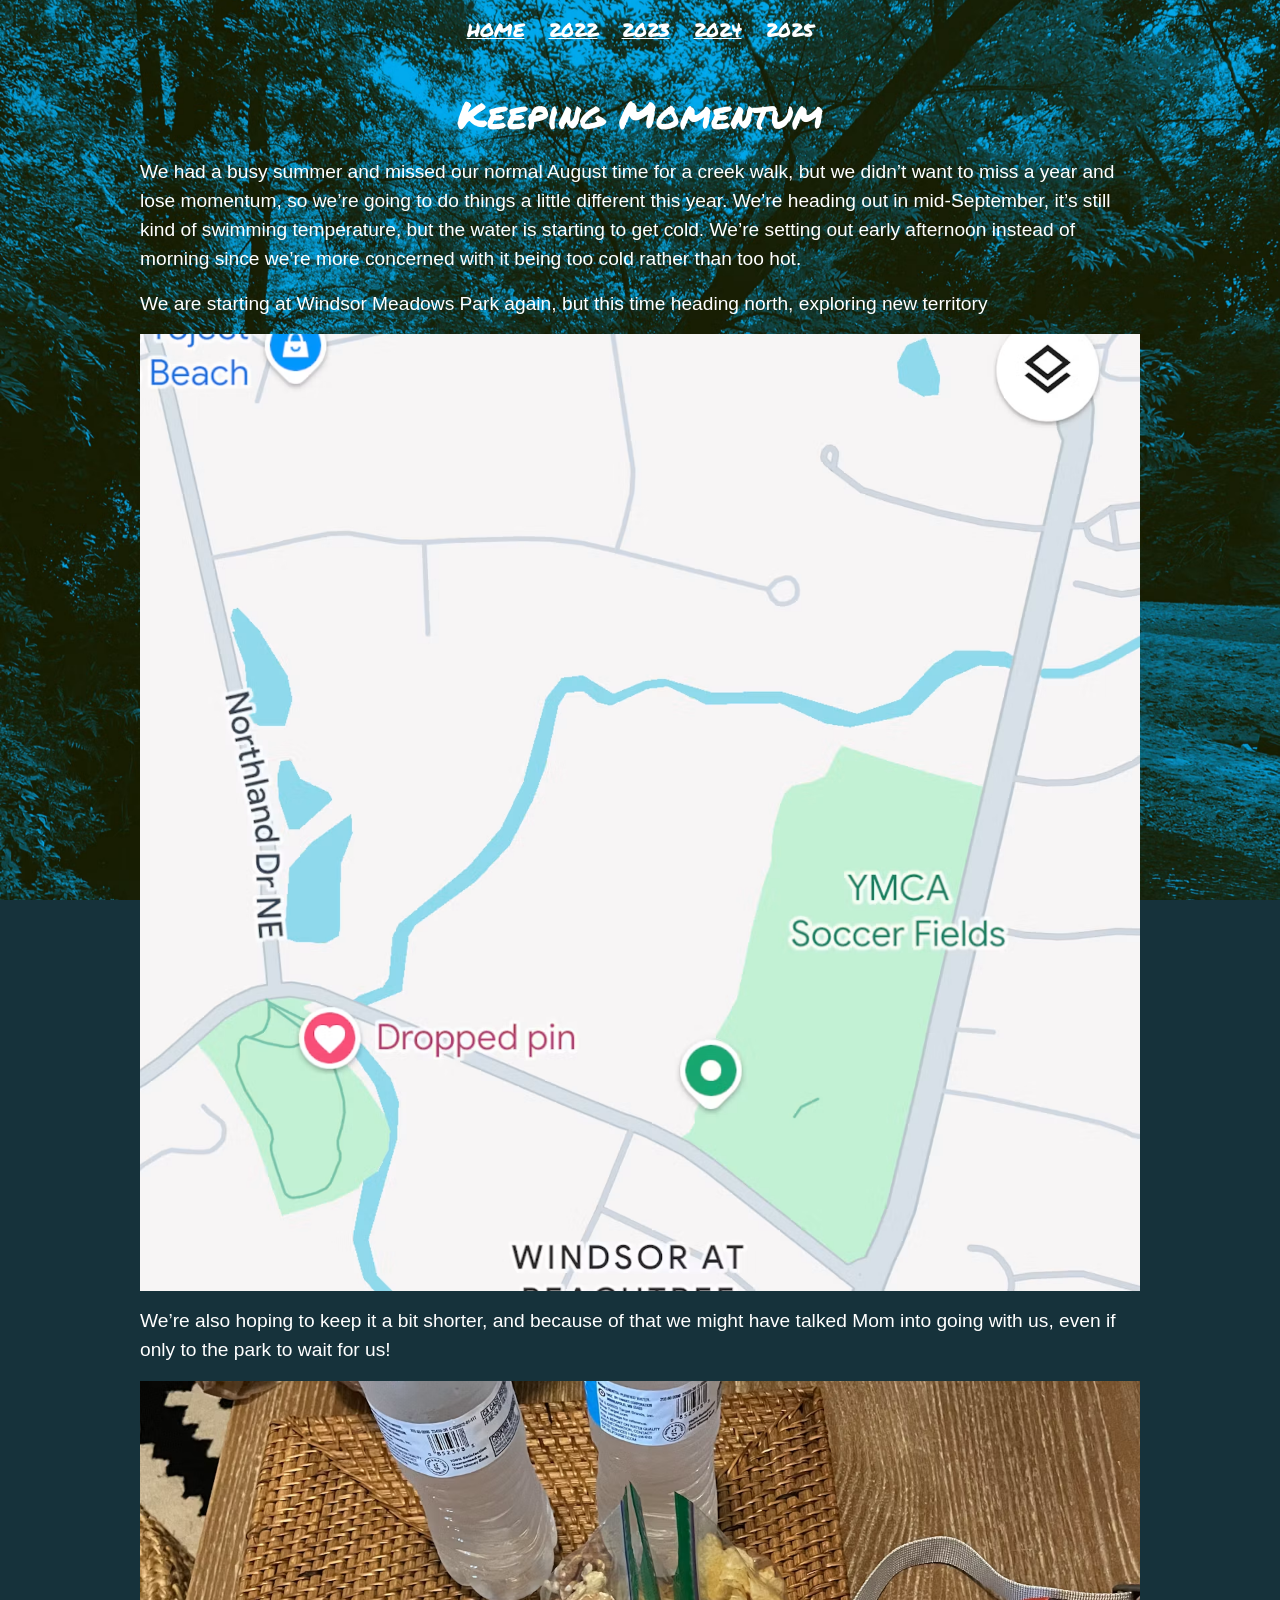
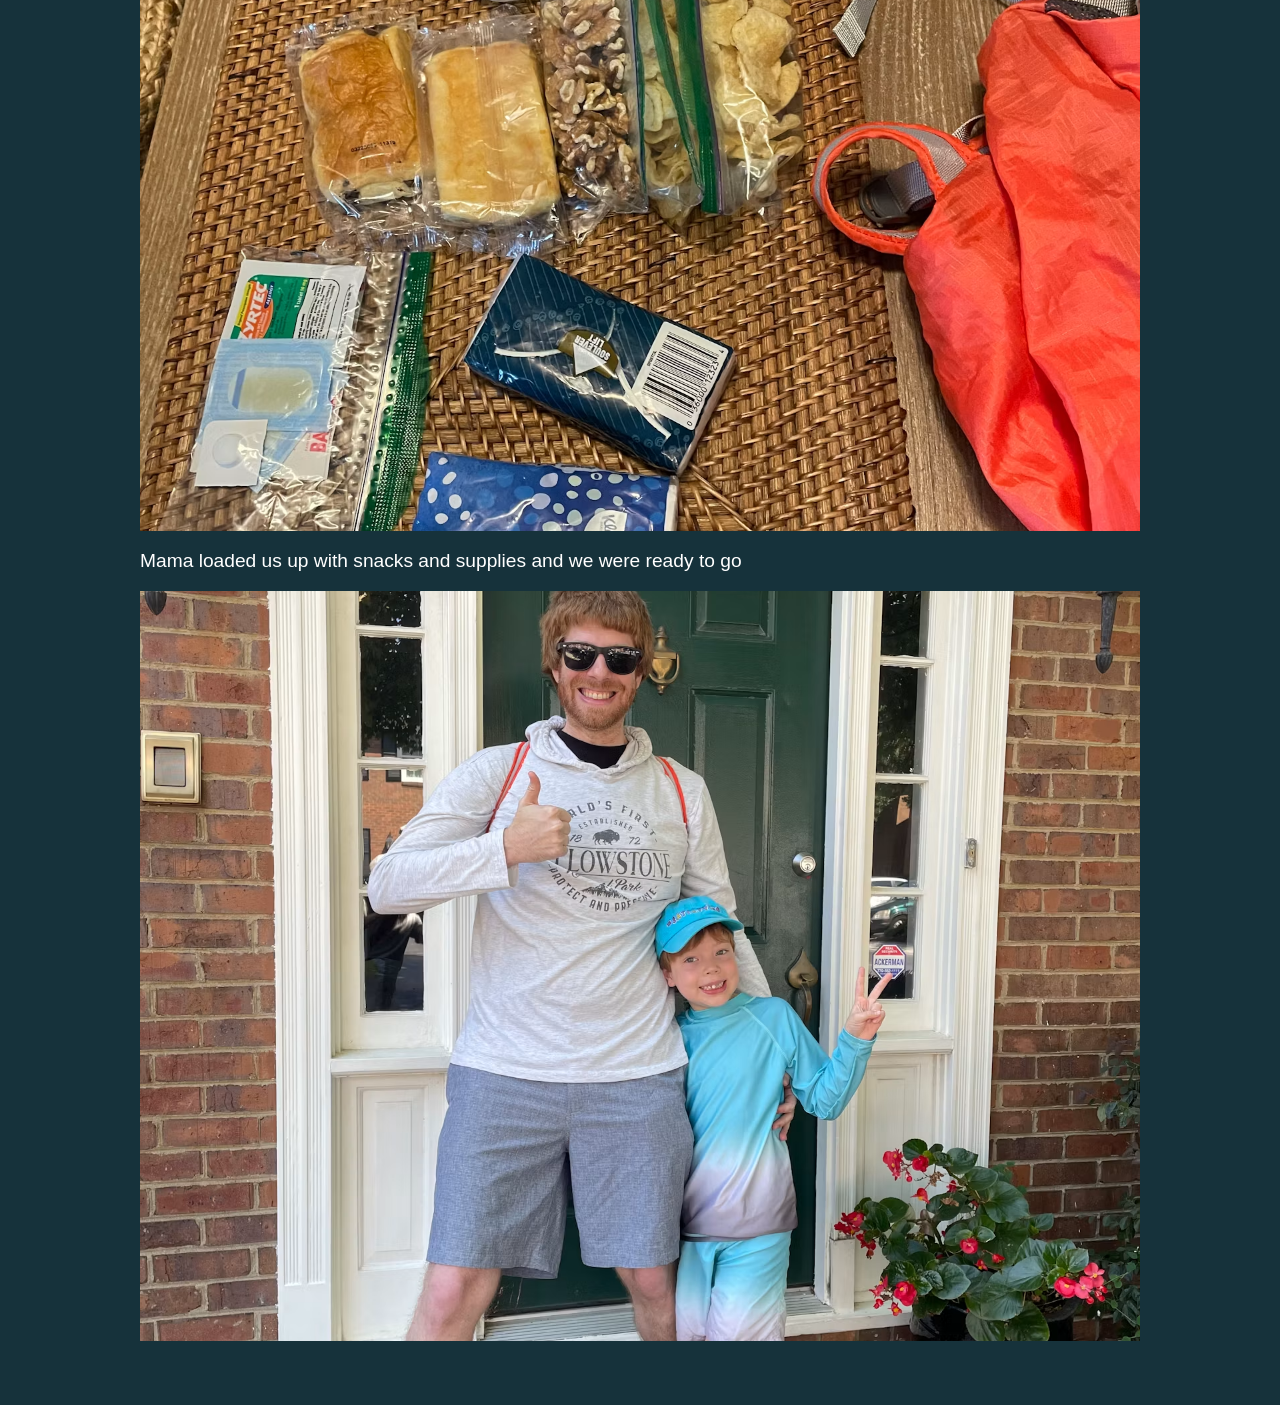
<file: 2025.html>
<!DOCTYPE html>
<html lang="en">
<head>
  <meta charset="utf-8">
  <meta name="viewport" content="width=device-width, initial-scale=1">
  <title>2025 - Keeping Momentum</title>
  <link rel="icon" href="data:image/svg+xml,<svg xmlns=%22http://www.w3.org/2000/svg%22 viewBox=%220 0 100 100%22><text y=%22.9em%22 font-size=%2290%22>&#127754;</text></svg>">
  <link rel="stylesheet" href="style.css">
</head>
<body>
  <nav>
    <a href="index.html">HOME</a>
    <a href="2022.html">2022</a>
    <a href="2023.html">2023</a>
    <a href="2024.html">2024</a>
    <a href="2025.html" aria-current="page">2025</a>
  </nav>
  <main>

    <h1 id="intro">Keeping Momentum</h1>
    <p>We had a busy summer and missed our normal August time for a creek walk, but we didn’t want to miss a year and lose momentum, so we’re going to do things a little different this year. We’re heading out in mid-September, it’s still kind of swimming temperature, but the water is starting to get cold. We’re setting out early afternoon instead of morning since we’re more concerned with it being too cold rather than too hot.</p>
    <p>We are starting at Windsor Meadows Park again, but this time heading north, exploring new territory</p>
    <img src="assets/2025/starting-windsor-meadows-750.avif" srcset="assets/2025/starting-windsor-meadows-750.avif 750w, assets/2025/starting-windsor-meadows-1500.avif 1500w" sizes="(max-width: 1032px) calc(100vw - 32px), 1000px" loading="lazy" alt="Map with a dropped pin at the park, heading north into new territory">
    <p>We’re also hoping to keep it a bit shorter, and because of that we might have talked Mom into going with us, even if only to the park to wait for us!</p>
    <img src="assets/2025/supplies-spread-750.avif" srcset="assets/2025/supplies-spread-750.avif 750w, assets/2025/supplies-spread-1500.avif 1500w" sizes="(max-width: 1032px) calc(100vw - 32px), 1000px" loading="lazy" alt="Mama&#x27;s spread: water bottles, pastries, banana chips, snacks, and the orange dry bag" class="landscape">
    <p>Mama loaded us up with snacks and supplies and we were ready to go</p>
    <img src="assets/2025/front-door-sendoff-750.avif" srcset="assets/2025/front-door-sendoff-750.avif 750w, assets/2025/front-door-sendoff-1500.avif 1500w" sizes="(max-width: 1032px) calc(100vw - 32px), 1000px" loading="lazy" alt="Send-off at the front door, Dada&#x27;s thumbs up and Dylan&#x27;s peace sign" class="landscape">
    <!-- TODO: the 2025 walk happened but the write-up stops at 'ready to go'. Photos still on the phone. Add sections as: <h2>Title</h2> <p>text</p> <img src=... srcset=... alt=""> -->
  </main>
</body>
</html>
</file>
<file: style.css>
/* Dylan's Creek Walk adventures. Fonts, colors, one grid column. */

@font-face {
  font-family: "Permanent Marker";
  src: url("assets/fonts/permanent-marker.woff2") format("woff2");
  font-weight: 400;
  font-display: swap;
}

body {
  margin: 0;
  color: #fff;
  font: 1.2rem/1.5 Optima, Candara, sans-serif;
  background: #16323b;
}

/* fixed full-bleed background photo (pseudo-element so iOS behaves) */
body::before {
  content: "";
  position: fixed;
  inset: 0;
  z-index: -1;
  background: url("assets/background.avif") center / cover no-repeat;
}

nav {
  display: flex;
  justify-content: center;
  gap: 1.5rem;
  padding: 1rem;
  font-family: "Permanent Marker", cursive;
}

nav a[aria-current="page"] { text-decoration: none; }

main {
  display: grid;
  gap: 1rem;
  max-width: 1000px;
  margin: 0 auto;
  padding: 0 16px 4rem;
}

h1, h2 {
  font-family: "Permanent Marker", cursive;
  font-weight: 400;
  text-align: center;
  margin: 1.5rem 0 0;
}

p, ul { margin: 0; }

a { color: #fff; }

img {
  width: 100%;
  height: auto;
  object-fit: cover; /* honor the aspect-ratio crop each image was shown at */
}

img.landscape { aspect-ratio: 4 / 3; }

img.portrait { aspect-ratio: 3 / 4; }

video { width: 100%; height: auto; background: #000; }

video.portrait { width: min(100%, 480px); justify-self: center; }

/* homepage */
.home { text-align: center; }

.home .year-link {
  font-family: "Permanent Marker", cursive;
  font-size: 1.9rem;
  margin-top: 1rem;
}
</file>
